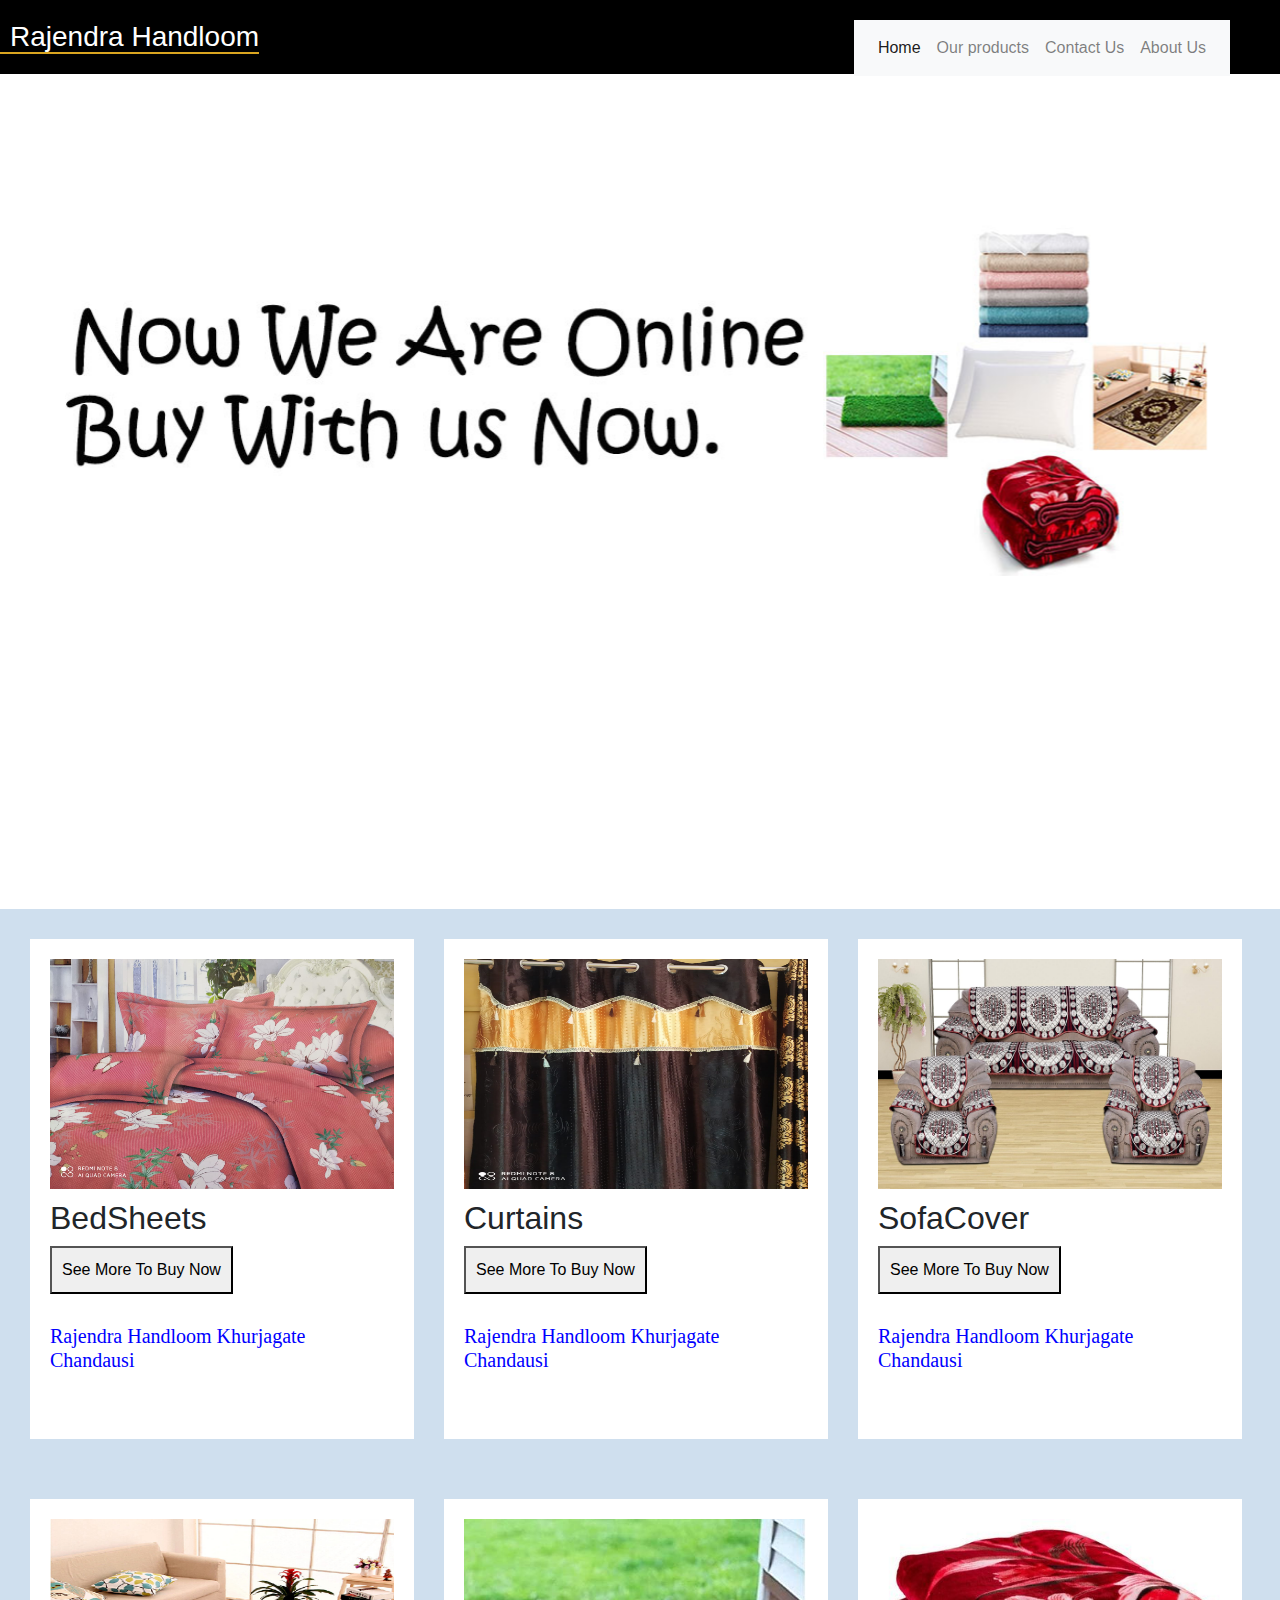
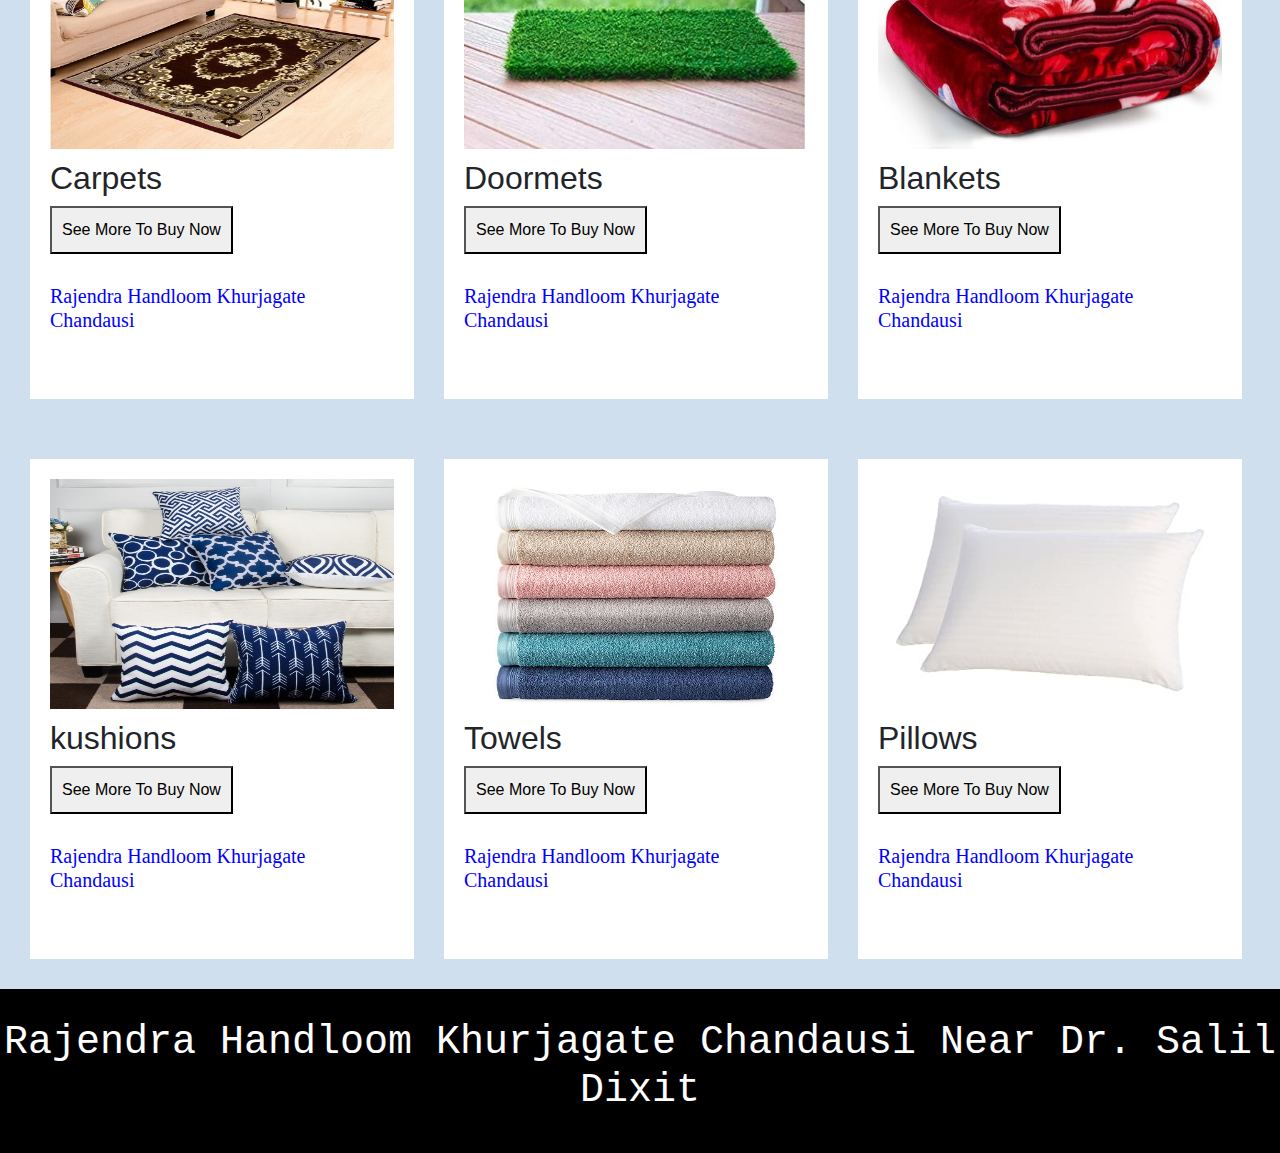
<file: index.html>
<!DOCTYPE html>
<html lang="en">
<head>
    <meta charset="UTF-8">
    <meta name="viewport" content="width=device-width, initial-scale=1.0">
    <title>Rajendra Handloom</title>
    <link rel="stylesheet" href="https://stackpath.bootstrapcdn.com/bootstrap/4.5.2/css/bootstrap.min.css" integrity="sha384-JcKb8q3iqJ61gNV9KGb8thSsNjpSL0n8PARn9HuZOnIxN0hoP+VmmDGMN5t9UJ0Z" crossorigin="anonymous">
    <link rel="stylesheet" href="style.css">
</head>
<body>
    <section id="nav"> 
<h3>Rajendra Handloom</h3>
<div class="links">
  <nav class="navbar navbar-expand-lg navbar-light bg-light">

    <button class="navbar-toggler" type="button" data-toggle="collapse" data-target="#navbarNavAltMarkup" aria-controls="navbarNavAltMarkup" aria-expanded="false" aria-label="Toggle navigation">
      <span class="navbar-toggler-icon"></span>
    </button>
    <div class="collapse navbar-collapse" id="navbarNavAltMarkup">
      <div class="navbar-nav">
        <a class="nav-link active" href="file:///D:/online%20shop%20bnegi/index.html">Home <span class="sr-only">(current)</span></a>
        <a class="nav-link" href="#">Our products</a>
        <a class="nav-link" href="file:///D:/online%20shop%20bnegi/contact.html">Contact Us</a>
        <a class="nav-link" href="file:///D:/online%20shop%20bnegi/about.html">About Us</a>
        
      </div>
    </div>
  </nav>
</div>
    </section>
    <div class="container-fluid">
        <div id="carouselExampleControls" class="carousel slide" data-ride="carousel">
            <div class="carousel-inner">
              <div class="carousel-item active">
                <img src="img/bann.jpg" class="d-block w-100" alt="Banner Text">
              </div>
              <div class="carousel-item">
                <img src="img/cont.jpg" class="d-block w-100" alt="cont">
              </div>
              <div class="carousel-item">
                <img src="img/choice.jpg" class="d-block w-100" alt="choice img">
              </div>
            </div>
            <a class="carousel-control-prev" href="#carouselExampleControls" role="button" data-slide="prev">
              <span class="carousel-control-prev-icon" aria-hidden="true"></span>
              <span class="sr-only">Previous</span>
            </a>
            <a class="carousel-control-next" href="#carouselExampleControls" role="button" data-slide="next">
              <span class="carousel-control-next-icon" aria-hidden="true"></span>
              <span class="sr-only">Next</span>
            </a>
          </div>
    </div>
    <section id="cards" class="clearfix">
  <div class="c1">
<img src="img/bed7.jpg" alt="bedsheet image">
<h2>BedSheets</h2>
<a href="https://sharemystore.com/rajendra_2ymo/products/?cat=619809&search=1233403"><button>See More To Buy Now</button></a>
<h3>Rajendra Handloom Khurjagate Chandausi
</h3>
  </div>
  <div class="c1">
<img src="img/cur3.jpg" alt="curtain image">
<h2>Curtains</h2>
<a href="https://sharemystore.com/rajendra_2ymo/products/?cat=621748&search=1233708"><button>See More To Buy Now</button></a>
<h3>Rajendra Handloom Khurjagate Chandausi
</h3>
  </div>
  <div class="c1">
<img src="img/sofa.jpg" alt="sofacover image">
<h2>SofaCover</h2>
<a href="#"><button>See More To Buy Now</button></a>
<h3>Rajendra Handloom Khurjagate Chandausi
</h3>
  </div>
    </section>
    <!--Twooooooooooooooooooooooooooooooo-->
    <section id="cards" class="clearfix">
      <div class="c1">
    <img src="img/carpet401.jpg" alt="carpet image">
    <h2>Carpets</h2>
    <a href="#"><button>See More To Buy Now</button></a>
    <h3>Rajendra Handloom Khurjagate Chandausi
    </h3>
      </div>
      <div class="c1">
    <img src="img/ghaas.jpg" alt="ghass image">
    <h2>Doormets</h2>
    <a href="#"><button>See More To Buy Now</button></a>
    <h3>Rajendra Handloom Khurjagate Chandausi
    </h3>
      </div>
      <div class="c1">
    <img src="img/blanket.jpg" alt="blanket image">
    <h2>Blankets</h2>
    <a href="#"><button>See More To Buy Now</button></a>
    <h3>Rajendra Handloom Khurjagate Chandausi
    </h3>
      </div>
        </section>
        <!--three-->
        <section id="cards" class="clearfix">
          <div class="c1">
        <img src="img/kushion.jpg" alt="kushion image">
        <h2>kushions</h2>
        <a href="#"><button>See More To Buy Now</button></a>
        <h3>Rajendra Handloom Khurjagate Chandausi
        </h3>
          </div>
          <div class="c1">
        <img src="img/towle.jpeg" alt="Towles image">
        <h2>Towels</h2>
        <a href="#"><button>See More To Buy Now</button></a>
        <h3>Rajendra Handloom Khurjagate Chandausi
        </h3>
          </div>
          <div class="c1">
        <img src="img/pillow.jpg" alt="pillow image">
        <h2>Pillows</h2>
        <a href="#"><button>See More To Buy Now</button></a>
        <h3>Rajendra Handloom Khurjagate Chandausi
        </h3>
          </div>
            </section>
            <footer id="foot">
          <h1> Rajendra Handloom Khurjagate Chandausi Near Dr. Salil Dixit</h1>
            </footer>
    <script src="https://code.jquery.com/jquery-3.5.1.slim.min.js" integrity="sha384-DfXdz2htPH0lsSSs5nCTpuj/zy4C+OGpamoFVy38MVBnE+IbbVYUew+OrCXaRkfj" crossorigin="anonymous"></script>
<script src="https://cdn.jsdelivr.net/npm/popper.js@1.16.1/dist/umd/popper.min.js" integrity="sha384-9/reFTGAW83EW2RDu2S0VKaIzap3H66lZH81PoYlFhbGU+6BZp6G7niu735Sk7lN" crossorigin="anonymous"></script>
<script src="https://stackpath.bootstrapcdn.com/bootstrap/4.5.2/js/bootstrap.min.js" integrity="sha384-B4gt1jrGC7Jh4AgTPSdUtOBvfO8shuf57BaghqFfPlYxofvL8/KUEfYiJOMMV+rV" crossorigin="anonymous"></script>
</body>
</html>
</file>
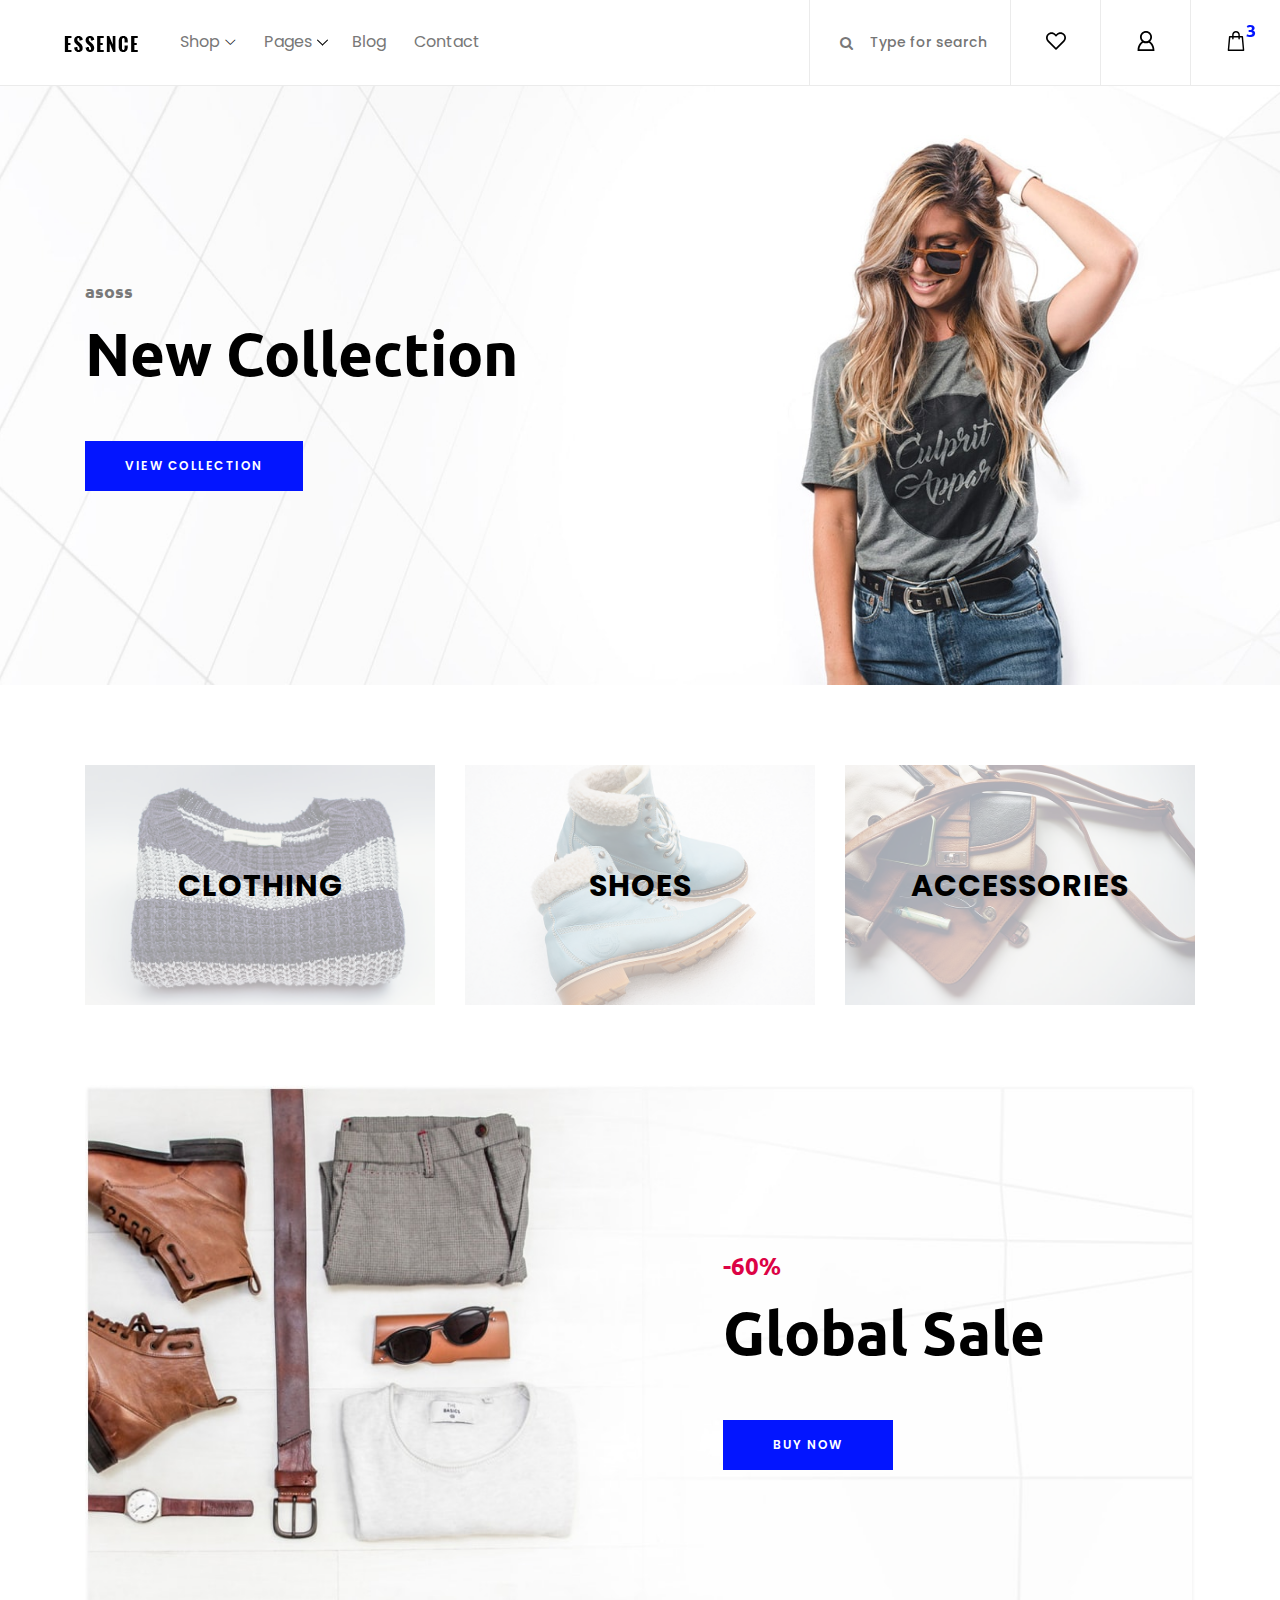
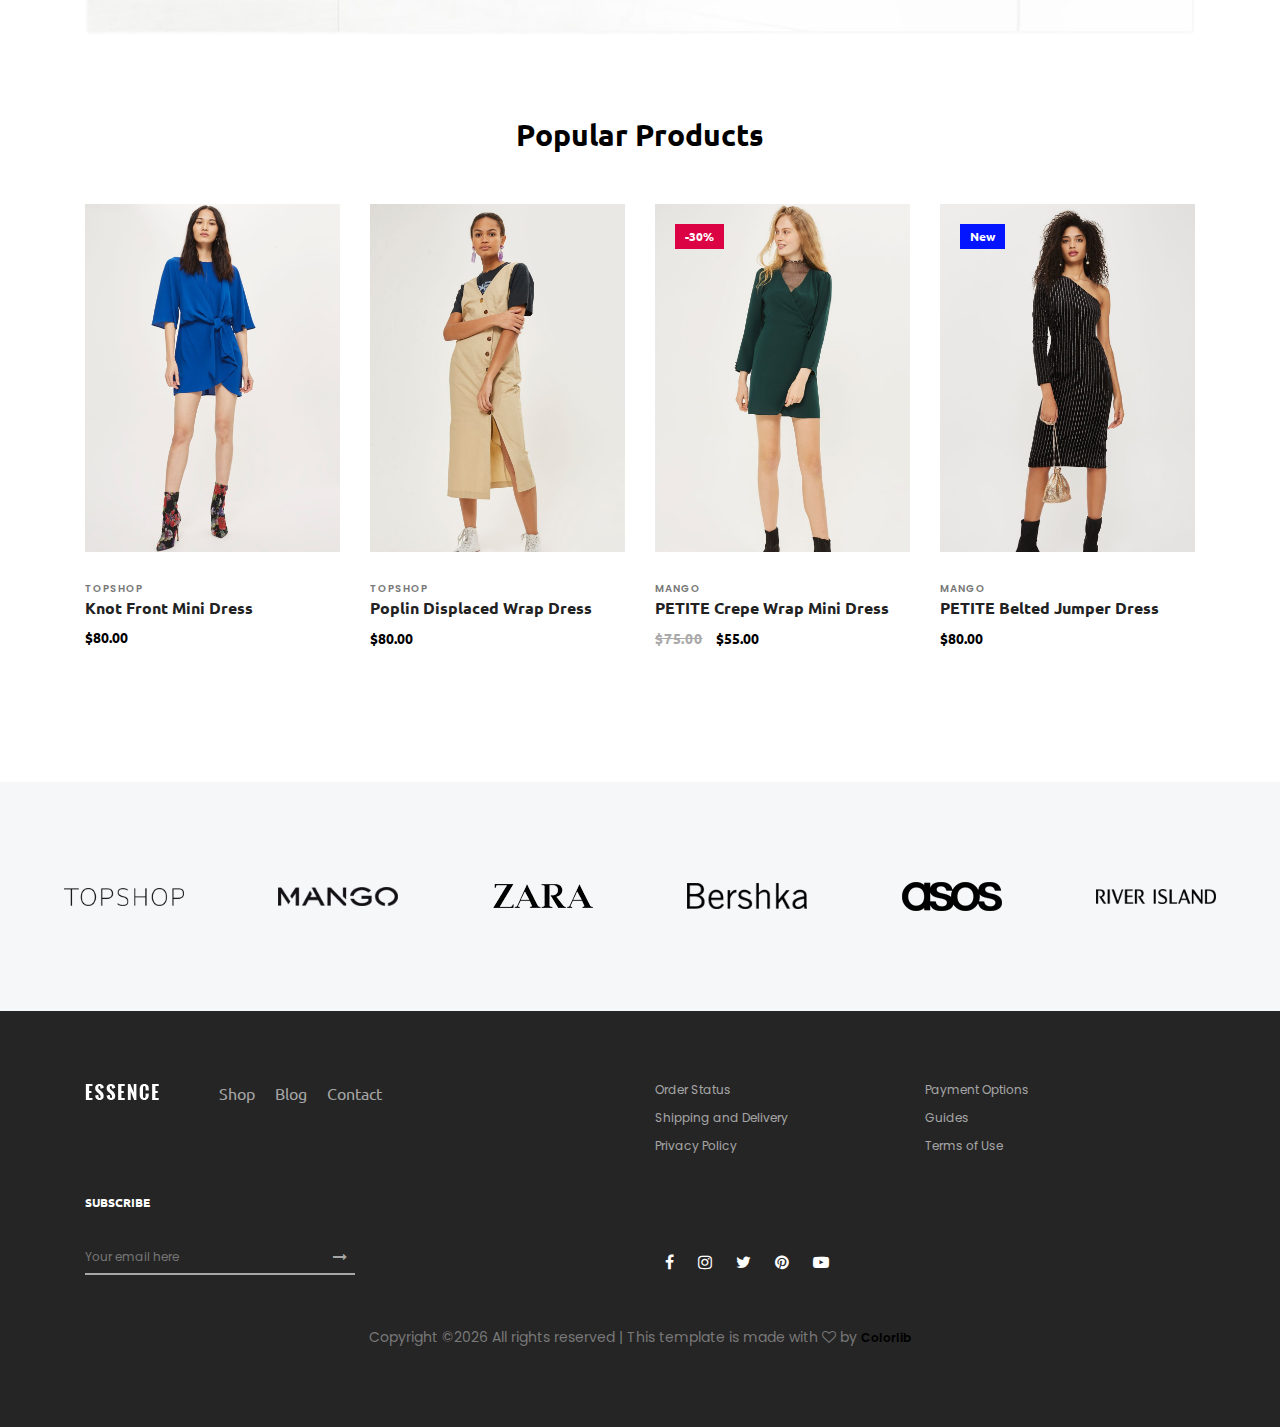
<file: essence/essence/index.html>
<!DOCTYPE html>
<html lang="en">

<head>
    <meta charset="UTF-8">
    <meta name="description" content="">
    <meta http-equiv="X-UA-Compatible" content="IE=edge">
    <meta name="viewport" content="width=device-width, initial-scale=1, shrink-to-fit=no">
    <!-- The above 4 meta tags *must* come first in the head; any other head content must come *after* these tags -->

    <!-- Title  -->
    <title>Essence - Fashion Ecommerce Template</title>

    <!-- Favicon  -->
    <link rel="icon" href="img/core-img/favicon.ico">

    <!-- Core Style CSS -->
    <link rel="stylesheet" href="css/core-style.css">
    <link rel="stylesheet" href="style.css">

</head>

<body>
    <!-- ##### Header Area Start ##### -->
    <header class="header_area">
        <div class="classy-nav-container breakpoint-off d-flex align-items-center justify-content-between">
            <!-- Classy Menu -->
            <nav class="classy-navbar" id="essenceNav">
                <!-- Logo -->
                <a class="nav-brand" href="index.html"><img src="img/core-img/logo.png" alt=""></a>
                <!-- Navbar Toggler -->
                <div class="classy-navbar-toggler">
                    <span class="navbarToggler"><span></span><span></span><span></span></span>
                </div>
                <!-- Menu -->
                <div class="classy-menu">
                    <!-- close btn -->
                    <div class="classycloseIcon">
                        <div class="cross-wrap"><span class="top"></span><span class="bottom"></span></div>
                    </div>
                    <!-- Nav Start -->
                    <div class="classynav">
                        <ul>
                            <li><a href="#">Shop</a>
                                <div class="megamenu">
                                    <ul class="single-mega cn-col-4">
                                        <li class="title">Women's Collection</li>
                                        <li><a href="shop.html">Dresses</a></li>
                                        <li><a href="shop.html">Blouses &amp; Shirts</a></li>
                                        <li><a href="shop.html">T-shirts</a></li>
                                        <li><a href="shop.html">Rompers</a></li>
                                        <li><a href="shop.html">Bras &amp; Panties</a></li>
                                    </ul>
                                    <ul class="single-mega cn-col-4">
                                        <li class="title">Men's Collection</li>
                                        <li><a href="shop.html">T-Shirts</a></li>
                                        <li><a href="shop.html">Polo</a></li>
                                        <li><a href="shop.html">Shirts</a></li>
                                        <li><a href="shop.html">Jackets</a></li>
                                        <li><a href="shop.html">Trench</a></li>
                                    </ul>
                                    <ul class="single-mega cn-col-4">
                                        <li class="title">Kid's Collection</li>
                                        <li><a href="shop.html">Dresses</a></li>
                                        <li><a href="shop.html">Shirts</a></li>
                                        <li><a href="shop.html">T-shirts</a></li>
                                        <li><a href="shop.html">Jackets</a></li>
                                        <li><a href="shop.html">Trench</a></li>
                                    </ul>
                                    <div class="single-mega cn-col-4">
                                        <img src="img/bg-img/bg-6.jpg" alt="">
                                    </div>
                                </div>
                            </li>
                            <li><a href="#">Pages</a>
                                <ul class="dropdown">
                                    <li><a href="index.html">Home</a></li>
                                    <li><a href="shop.html">Shop</a></li>
                                    <li><a href="single-product-details.html">Product Details</a></li>
                                    <li><a href="checkout.html">Checkout</a></li>
                                    <li><a href="blog.html">Blog</a></li>
                                    <li><a href="single-blog.html">Single Blog</a></li>
                                    <li><a href="regular-page.html">Regular Page</a></li>
                                    <li><a href="contact.html">Contact</a></li>
                                </ul>
                            </li>
                            <li><a href="blog.html">Blog</a></li>
                            <li><a href="contact.html">Contact</a></li>
                        </ul>
                    </div>
                    <!-- Nav End -->
                </div>
            </nav>

            <!-- Header Meta Data -->
            <div class="header-meta d-flex clearfix justify-content-end">
                <!-- Search Area -->
                <div class="search-area">
                    <form action="#" method="post">
                        <input type="search" name="search" id="headerSearch" placeholder="Type for search">
                        <button type="submit"><i class="fa fa-search" aria-hidden="true"></i></button>
                    </form>
                </div>
                <!-- Favourite Area -->
                <div class="favourite-area">
                    <a href="#"><img src="img/core-img/heart.svg" alt=""></a>
                </div>
                <!-- User Login Info -->
                <div class="user-login-info">
                    <a href="#"><img src="img/core-img/user.svg" alt=""></a>
                </div>
                <!-- Cart Area -->
                <div class="cart-area">
                    <a href="#" id="essenceCartBtn"><img src="img/core-img/bag.svg" alt=""> <span>3</span></a>
                </div>
            </div>

        </div>
    </header>
    <!-- ##### Header Area End ##### -->

    <!-- ##### Right Side Cart Area ##### -->
    <div class="cart-bg-overlay"></div>

    <div class="right-side-cart-area">

        <!-- Cart Button -->
        <div class="cart-button">
            <a href="#" id="rightSideCart"><img src="img/core-img/bag.svg" alt=""> <span>3</span></a>
        </div>

        <div class="cart-content d-flex">

            <!-- Cart List Area -->
            <div class="cart-list">
                <!-- Single Cart Item -->
                <div class="single-cart-item">
                    <a href="#" class="product-image">
                        <img src="img/product-img/product-1.jpg" class="cart-thumb" alt="">
                        <!-- Cart Item Desc -->
                        <div class="cart-item-desc">
                          <span class="product-remove"><i class="fa fa-close" aria-hidden="true"></i></span>
                            <span class="badge">Mango</span>
                            <h6>Button Through Strap Mini Dress</h6>
                            <p class="size">Size: S</p>
                            <p class="color">Color: Red</p>
                            <p class="price">$45.00</p>
                        </div>
                    </a>
                </div>

                <!-- Single Cart Item -->
                <div class="single-cart-item">
                    <a href="#" class="product-image">
                        <img src="img/product-img/product-2.jpg" class="cart-thumb" alt="">
                        <!-- Cart Item Desc -->
                        <div class="cart-item-desc">
                          <span class="product-remove"><i class="fa fa-close" aria-hidden="true"></i></span>
                            <span class="badge">Mango</span>
                            <h6>Button Through Strap Mini Dress</h6>
                            <p class="size">Size: S</p>
                            <p class="color">Color: Red</p>
                            <p class="price">$45.00</p>
                        </div>
                    </a>
                </div>

                <!-- Single Cart Item -->
                <div class="single-cart-item">
                    <a href="#" class="product-image">
                        <img src="img/product-img/product-3.jpg" class="cart-thumb" alt="">
                        <!-- Cart Item Desc -->
                        <div class="cart-item-desc">
                          <span class="product-remove"><i class="fa fa-close" aria-hidden="true"></i></span>
                            <span class="badge">Mango</span>
                            <h6>Button Through Strap Mini Dress</h6>
                            <p class="size">Size: S</p>
                            <p class="color">Color: Red</p>
                            <p class="price">$45.00</p>
                        </div>
                    </a>
                </div>
            </div>

            <!-- Cart Summary -->
            <div class="cart-amount-summary">

                <h2>Summary</h2>
                <ul class="summary-table">
                    <li><span>subtotal:</span> <span>$274.00</span></li>
                    <li><span>delivery:</span> <span>Free</span></li>
                    <li><span>discount:</span> <span>-15%</span></li>
                    <li><span>total:</span> <span>$232.00</span></li>
                </ul>
                <div class="checkout-btn mt-100">
                    <a href="checkout.html" class="btn essence-btn">check out</a>
                </div>
            </div>
        </div>
    </div>
    <!-- ##### Right Side Cart End ##### -->

    <!-- ##### Welcome Area Start ##### -->
    <section class="welcome_area bg-img background-overlay" style="background-image: url(img/bg-img/bg-1.jpg);">
        <div class="container h-100">
            <div class="row h-100 align-items-center">
                <div class="col-12">
                    <div class="hero-content">
                        <h6>asoss</h6>
                        <h2>New Collection</h2>
                        <a href="#" class="btn essence-btn">view collection</a>
                    </div>
                </div>
            </div>
        </div>
    </section>
    <!-- ##### Welcome Area End ##### -->

    <!-- ##### Top Catagory Area Start ##### -->
    <div class="top_catagory_area section-padding-80 clearfix">
        <div class="container">
            <div class="row justify-content-center">
                <!-- Single Catagory -->
                <div class="col-12 col-sm-6 col-md-4">
                    <div class="single_catagory_area d-flex align-items-center justify-content-center bg-img" style="background-image: url(img/bg-img/bg-2.jpg);">
                        <div class="catagory-content">
                            <a href="#">Clothing</a>
                        </div>
                    </div>
                </div>
                <!-- Single Catagory -->
                <div class="col-12 col-sm-6 col-md-4">
                    <div class="single_catagory_area d-flex align-items-center justify-content-center bg-img" style="background-image: url(img/bg-img/bg-3.jpg);">
                        <div class="catagory-content">
                            <a href="#">Shoes</a>
                        </div>
                    </div>
                </div>
                <!-- Single Catagory -->
                <div class="col-12 col-sm-6 col-md-4">
                    <div class="single_catagory_area d-flex align-items-center justify-content-center bg-img" style="background-image: url(img/bg-img/bg-4.jpg);">
                        <div class="catagory-content">
                            <a href="#">Accessories</a>
                        </div>
                    </div>
                </div>
            </div>
        </div>
    </div>
    <!-- ##### Top Catagory Area End ##### -->

    <!-- ##### CTA Area Start ##### -->
    <div class="cta-area">
        <div class="container">
            <div class="row">
                <div class="col-12">
                    <div class="cta-content bg-img background-overlay" style="background-image: url(img/bg-img/bg-5.jpg);">
                        <div class="h-100 d-flex align-items-center justify-content-end">
                            <div class="cta--text">
                                <h6>-60%</h6>
                                <h2>Global Sale</h2>
                                <a href="#" class="btn essence-btn">Buy Now</a>
                            </div>
                        </div>
                    </div>
                </div>
            </div>
        </div>
    </div>
    <!-- ##### CTA Area End ##### -->

    <!-- ##### New Arrivals Area Start ##### -->
    <section class="new_arrivals_area section-padding-80 clearfix">
        <div class="container">
            <div class="row">
                <div class="col-12">
                    <div class="section-heading text-center">
                        <h2>Popular Products</h2>
                    </div>
                </div>
            </div>
        </div>

        <div class="container">
            <div class="row">
                <div class="col-12">
                    <div class="popular-products-slides owl-carousel">

                        <!-- Single Product -->
                        <div class="single-product-wrapper">
                            <!-- Product Image -->
                            <div class="product-img">
                                <img src="img/product-img/product-1.jpg" alt="">
                                <!-- Hover Thumb -->
                                <img class="hover-img" src="img/product-img/product-2.jpg" alt="">
                                <!-- Favourite -->
                                <div class="product-favourite">
                                    <a href="#" class="favme fa fa-heart"></a>
                                </div>
                            </div>
                            <!-- Product Description -->
                            <div class="product-description">
                                <span>topshop</span>
                                <a href="single-product-details.html">
                                    <h6>Knot Front Mini Dress</h6>
                                </a>
                                <p class="product-price">$80.00</p>

                                <!-- Hover Content -->
                                <div class="hover-content">
                                    <!-- Add to Cart -->
                                    <div class="add-to-cart-btn">
                                        <a href="#" class="btn essence-btn">Add to Cart</a>
                                    </div>
                                </div>
                            </div>
                        </div>

                        <!-- Single Product -->
                        <div class="single-product-wrapper">
                            <!-- Product Image -->
                            <div class="product-img">
                                <img src="img/product-img/product-2.jpg" alt="">
                                <!-- Hover Thumb -->
                                <img class="hover-img" src="img/product-img/product-3.jpg" alt="">
                                <!-- Favourite -->
                                <div class="product-favourite">
                                    <a href="#" class="favme fa fa-heart"></a>
                                </div>
                            </div>
                            <!-- Product Description -->
                            <div class="product-description">
                                <span>topshop</span>
                                <a href="single-product-details.html">
                                    <h6>Poplin Displaced Wrap Dress</h6>
                                </a>
                                <p class="product-price">$80.00</p>

                                <!-- Hover Content -->
                                <div class="hover-content">
                                    <!-- Add to Cart -->
                                    <div class="add-to-cart-btn">
                                        <a href="#" class="btn essence-btn">Add to Cart</a>
                                    </div>
                                </div>
                            </div>
                        </div>

                        <!-- Single Product -->
                        <div class="single-product-wrapper">
                            <!-- Product Image -->
                            <div class="product-img">
                                <img src="img/product-img/product-3.jpg" alt="">
                                <!-- Hover Thumb -->
                                <img class="hover-img" src="img/product-img/product-4.jpg" alt="">

                                <!-- Product Badge -->
                                <div class="product-badge offer-badge">
                                    <span>-30%</span>
                                </div>

                                <!-- Favourite -->
                                <div class="product-favourite">
                                    <a href="#" class="favme fa fa-heart"></a>
                                </div>
                            </div>
                            <!-- Product Description -->
                            <div class="product-description">
                                <span>mango</span>
                                <a href="single-product-details.html">
                                    <h6>PETITE Crepe Wrap Mini Dress</h6>
                                </a>
                                <p class="product-price"><span class="old-price">$75.00</span> $55.00</p>

                                <!-- Hover Content -->
                                <div class="hover-content">
                                    <!-- Add to Cart -->
                                    <div class="add-to-cart-btn">
                                        <a href="#" class="btn essence-btn">Add to Cart</a>
                                    </div>
                                </div>
                            </div>
                        </div>

                        <!-- Single Product -->
                        <div class="single-product-wrapper">
                            <!-- Product Image -->
                            <div class="product-img">
                                <img src="img/product-img/product-4.jpg" alt="">
                                <!-- Hover Thumb -->
                                <img class="hover-img" src="img/product-img/product-5.jpg" alt="">

                                <!-- Product Badge -->
                                <div class="product-badge new-badge">
                                    <span>New</span>
                                </div>

                                <!-- Favourite -->
                                <div class="product-favourite">
                                    <a href="#" class="favme fa fa-heart"></a>
                                </div>
                            </div>
                            <!-- Product Description -->
                            <div class="product-description">
                                <span>mango</span>
                                <a href="single-product-details.html">
                                    <h6>PETITE Belted Jumper Dress</h6>
                                </a>
                                <p class="product-price">$80.00</p>

                                <!-- Hover Content -->
                                <div class="hover-content">
                                    <!-- Add to Cart -->
                                    <div class="add-to-cart-btn">
                                        <a href="#" class="btn essence-btn">Add to Cart</a>
                                    </div>
                                </div>
                            </div>
                        </div>
                    </div>
                </div>
            </div>
        </div>
    </section>
    <!-- ##### New Arrivals Area End ##### -->

    <!-- ##### Brands Area Start ##### -->
    <div class="brands-area d-flex align-items-center justify-content-between">
        <!-- Brand Logo -->
        <div class="single-brands-logo">
            <img src="img/core-img/brand1.png" alt="">
        </div>
        <!-- Brand Logo -->
        <div class="single-brands-logo">
            <img src="img/core-img/brand2.png" alt="">
        </div>
        <!-- Brand Logo -->
        <div class="single-brands-logo">
            <img src="img/core-img/brand3.png" alt="">
        </div>
        <!-- Brand Logo -->
        <div class="single-brands-logo">
            <img src="img/core-img/brand4.png" alt="">
        </div>
        <!-- Brand Logo -->
        <div class="single-brands-logo">
            <img src="img/core-img/brand5.png" alt="">
        </div>
        <!-- Brand Logo -->
        <div class="single-brands-logo">
            <img src="img/core-img/brand6.png" alt="">
        </div>
    </div>
    <!-- ##### Brands Area End ##### -->

    <!-- ##### Footer Area Start ##### -->
    <footer class="footer_area clearfix">
        <div class="container">
            <div class="row">
                <!-- Single Widget Area -->
                <div class="col-12 col-md-6">
                    <div class="single_widget_area d-flex mb-30">
                        <!-- Logo -->
                        <div class="footer-logo mr-50">
                            <a href="#"><img src="img/core-img/logo2.png" alt=""></a>
                        </div>
                        <!-- Footer Menu -->
                        <div class="footer_menu">
                            <ul>
                                <li><a href="shop.html">Shop</a></li>
                                <li><a href="blog.html">Blog</a></li>
                                <li><a href="contact.html">Contact</a></li>
                            </ul>
                        </div>
                    </div>
                </div>
                <!-- Single Widget Area -->
                <div class="col-12 col-md-6">
                    <div class="single_widget_area mb-30">
                        <ul class="footer_widget_menu">
                            <li><a href="#">Order Status</a></li>
                            <li><a href="#">Payment Options</a></li>
                            <li><a href="#">Shipping and Delivery</a></li>
                            <li><a href="#">Guides</a></li>
                            <li><a href="#">Privacy Policy</a></li>
                            <li><a href="#">Terms of Use</a></li>
                        </ul>
                    </div>
                </div>
            </div>

            <div class="row align-items-end">
                <!-- Single Widget Area -->
                <div class="col-12 col-md-6">
                    <div class="single_widget_area">
                        <div class="footer_heading mb-30">
                            <h6>Subscribe</h6>
                        </div>
                        <div class="subscribtion_form">
                            <form action="#" method="post">
                                <input type="email" name="mail" class="mail" placeholder="Your email here">
                                <button type="submit" class="submit"><i class="fa fa-long-arrow-right" aria-hidden="true"></i></button>
                            </form>
                        </div>
                    </div>
                </div>
                <!-- Single Widget Area -->
                <div class="col-12 col-md-6">
                    <div class="single_widget_area">
                        <div class="footer_social_area">
                            <a href="#" data-toggle="tooltip" data-placement="top" title="Facebook"><i class="fa fa-facebook" aria-hidden="true"></i></a>
                            <a href="#" data-toggle="tooltip" data-placement="top" title="Instagram"><i class="fa fa-instagram" aria-hidden="true"></i></a>
                            <a href="#" data-toggle="tooltip" data-placement="top" title="Twitter"><i class="fa fa-twitter" aria-hidden="true"></i></a>
                            <a href="#" data-toggle="tooltip" data-placement="top" title="Pinterest"><i class="fa fa-pinterest" aria-hidden="true"></i></a>
                            <a href="#" data-toggle="tooltip" data-placement="top" title="Youtube"><i class="fa fa-youtube-play" aria-hidden="true"></i></a>
                        </div>
                    </div>
                </div>
            </div>

<div class="row mt-5">
                <div class="col-md-12 text-center">
                    <p>
                        <!-- Link back to Colorlib can't be removed. Template is licensed under CC BY 3.0. -->
    Copyright &copy;<script>document.write(new Date().getFullYear());</script> All rights reserved | This template is made with <i class="fa fa-heart-o" aria-hidden="true"></i> by <a href="https://colorlib.com" target="_blank">Colorlib</a>
    <!-- Link back to Colorlib can't be removed. Template is licensed under CC BY 3.0. -->
                    </p>
                </div>
            </div>

        </div>
    </footer>
    <!-- ##### Footer Area End ##### -->

    <!-- jQuery (Necessary for All JavaScript Plugins) -->
    <script src="js/jquery/jquery-2.2.4.min.js"></script>
    <!-- Popper js -->
    <script src="js/popper.min.js"></script>
    <!-- Bootstrap js -->
    <script src="js/bootstrap.min.js"></script>
    <!-- Plugins js -->
    <script src="js/plugins.js"></script>
    <!-- Classy Nav js -->
    <script src="js/classy-nav.min.js"></script>
    <!-- Active js -->
    <script src="js/active.js"></script>

</body>

</html>
</file>
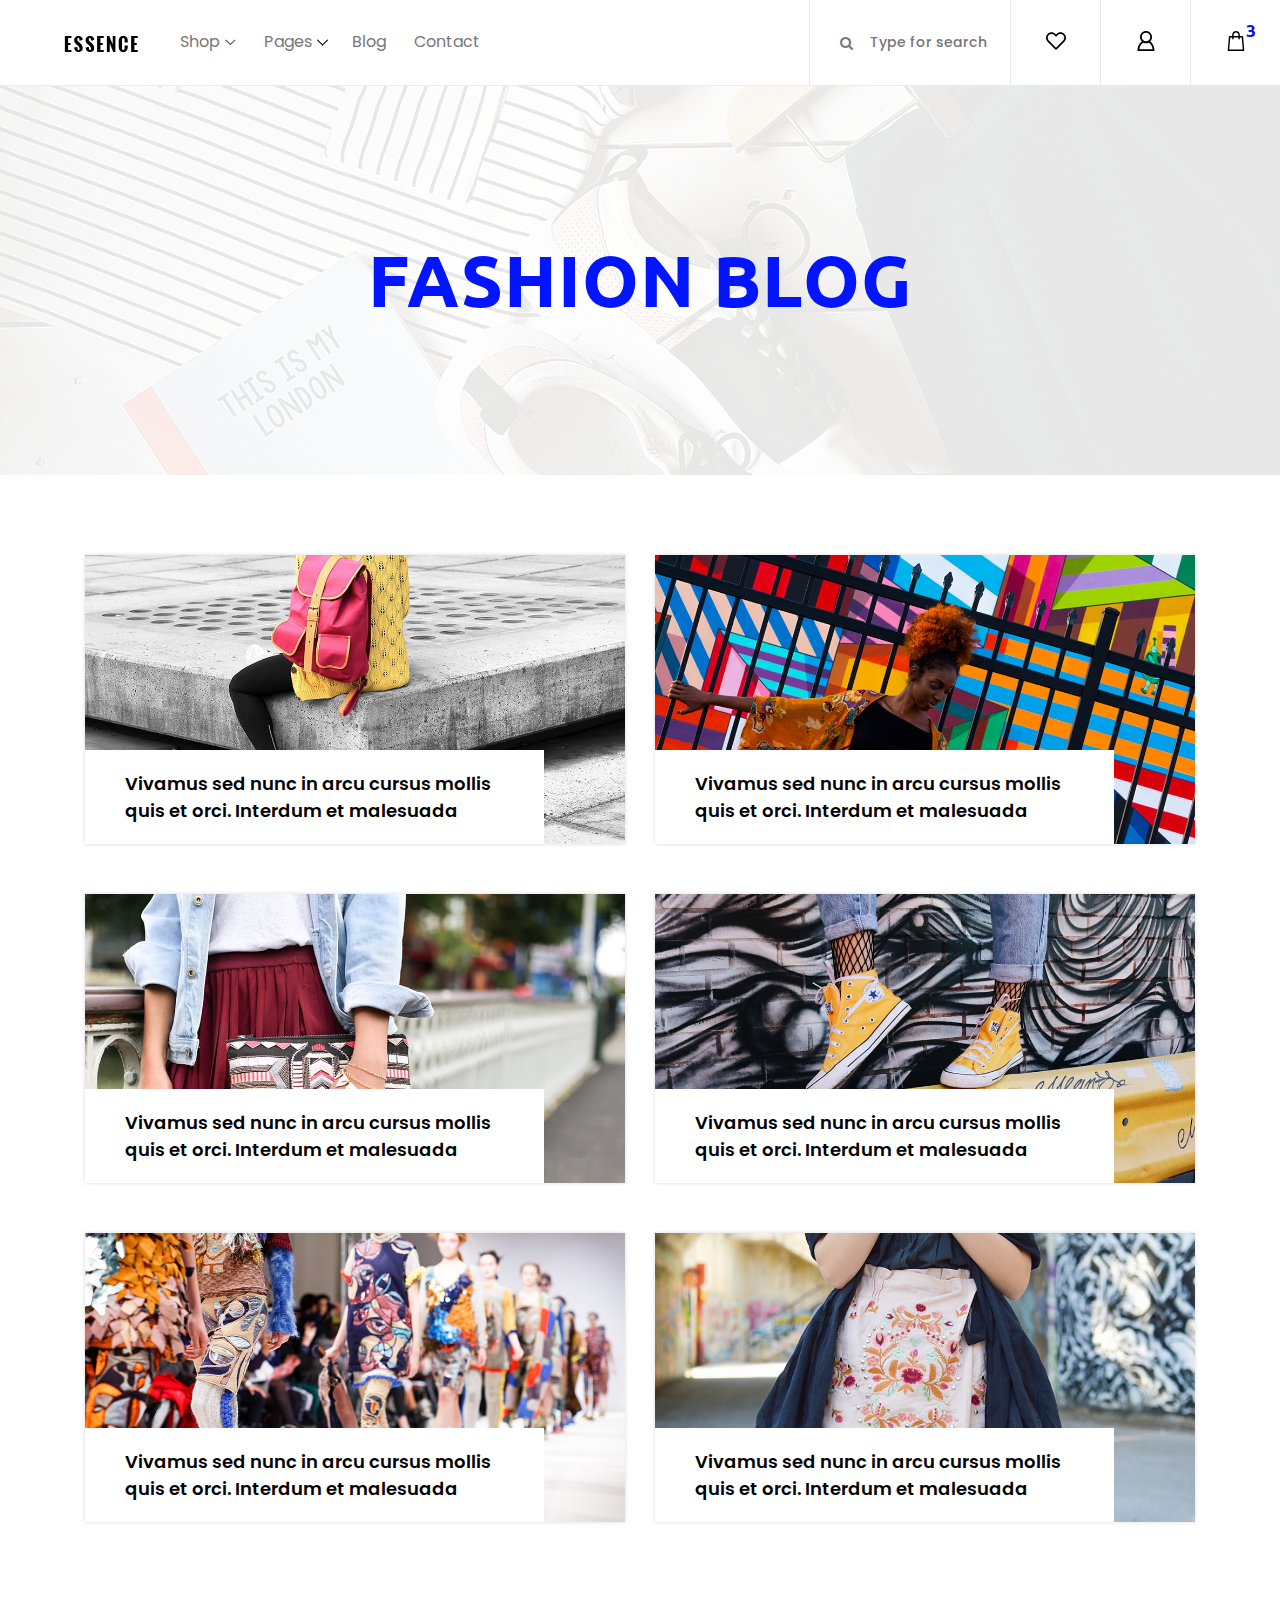
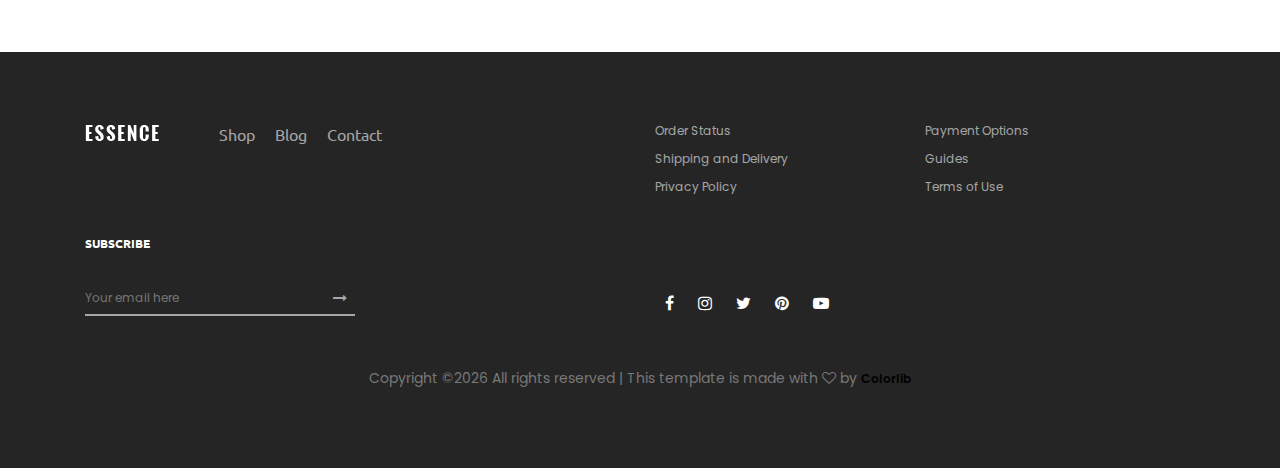
<file: essence/essence/blog.html>
<!DOCTYPE html>
<html lang="en">

<head>
    <meta charset="UTF-8">
    <meta name="description" content="">
    <meta http-equiv="X-UA-Compatible" content="IE=edge">
    <meta name="viewport" content="width=device-width, initial-scale=1, shrink-to-fit=no">
    <!-- The above 4 meta tags *must* come first in the head; any other head content must come *after* these tags -->

    <!-- Title  -->
    <title>Essence - Fashion Ecommerce Template</title>

    <!-- Favicon  -->
    <link rel="icon" href="img/core-img/favicon.ico">

    <!-- Core Style CSS -->
    <link rel="stylesheet" href="css/core-style.css">
    <link rel="stylesheet" href="style.css">

</head>

<body>
    <!-- ##### Header Area Start ##### -->
    <header class="header_area">
        <div class="classy-nav-container breakpoint-off d-flex align-items-center justify-content-between">
            <!-- Classy Menu -->
            <nav class="classy-navbar" id="essenceNav">
                <!-- Logo -->
                <a class="nav-brand" href="index.html"><img src="img/core-img/logo.png" alt=""></a>
                <!-- Navbar Toggler -->
                <div class="classy-navbar-toggler">
                    <span class="navbarToggler"><span></span><span></span><span></span></span>
                </div>
                <!-- Menu -->
                <div class="classy-menu">
                    <!-- close btn -->
                    <div class="classycloseIcon">
                        <div class="cross-wrap"><span class="top"></span><span class="bottom"></span></div>
                    </div>
                    <!-- Nav Start -->
                    <div class="classynav">
                        <ul>
                            <li><a href="#">Shop</a>
                                <div class="megamenu">
                                    <ul class="single-mega cn-col-4">
                                        <li class="title">Women's Collection</li>
                                        <li><a href="shop.html">Dresses</a></li>
                                        <li><a href="shop.html">Blouses &amp; Shirts</a></li>
                                        <li><a href="shop.html">T-shirts</a></li>
                                        <li><a href="shop.html">Rompers</a></li>
                                        <li><a href="shop.html">Bras &amp; Panties</a></li>
                                    </ul>
                                    <ul class="single-mega cn-col-4">
                                        <li class="title">Men's Collection</li>
                                        <li><a href="shop.html">T-Shirts</a></li>
                                        <li><a href="shop.html">Polo</a></li>
                                        <li><a href="shop.html">Shirts</a></li>
                                        <li><a href="shop.html">Jackets</a></li>
                                        <li><a href="shop.html">Trench</a></li>
                                    </ul>
                                    <ul class="single-mega cn-col-4">
                                        <li class="title">Kid's Collection</li>
                                        <li><a href="shop.html">Dresses</a></li>
                                        <li><a href="shop.html">Shirts</a></li>
                                        <li><a href="shop.html">T-shirts</a></li>
                                        <li><a href="shop.html">Jackets</a></li>
                                        <li><a href="shop.html">Trench</a></li>
                                    </ul>
                                    <div class="single-mega cn-col-4">
                                        <img src="img/bg-img/bg-6.jpg" alt="">
                                    </div>
                                </div>
                            </li>
                            <li><a href="#">Pages</a>
                                <ul class="dropdown">
                                    <li><a href="index.html">Home</a></li>
                                    <li><a href="shop.html">Shop</a></li>
                                    <li><a href="single-product-details.html">Product Details</a></li>
                                    <li><a href="checkout.html">Checkout</a></li>
                                    <li><a href="blog.html">Blog</a></li>
                                    <li><a href="single-blog.html">Single Blog</a></li>
                                    <li><a href="regular-page.html">Regular Page</a></li>
                                    <li><a href="contact.html">Contact</a></li>
                                </ul>
                            </li>
                            <li><a href="blog.html">Blog</a></li>
                            <li><a href="contact.html">Contact</a></li>
                        </ul>
                    </div>
                    <!-- Nav End -->
                </div>
            </nav>

            <!-- Header Meta Data -->
            <div class="header-meta d-flex clearfix justify-content-end">
                <!-- Search Area -->
                <div class="search-area">
                    <form action="#" method="post">
                        <input type="search" name="search" id="headerSearch" placeholder="Type for search">
                        <button type="submit"><i class="fa fa-search" aria-hidden="true"></i></button>
                    </form>
                </div>
                <!-- Favourite Area -->
                <div class="favourite-area">
                    <a href="#"><img src="img/core-img/heart.svg" alt=""></a>
                </div>
                <!-- User Login Info -->
                <div class="user-login-info">
                    <a href="#"><img src="img/core-img/user.svg" alt=""></a>
                </div>
                <!-- Cart Area -->
                <div class="cart-area">
                    <a href="#" id="essenceCartBtn"><img src="img/core-img/bag.svg" alt=""> <span>3</span></a>
                </div>
            </div>

        </div>
    </header>
    <!-- ##### Header Area End ##### -->

    <!-- ##### Right Side Cart Area ##### -->
    <div class="cart-bg-overlay"></div>

    <div class="right-side-cart-area">

        <!-- Cart Button -->
        <div class="cart-button">
            <a href="#" id="rightSideCart"><img src="img/core-img/bag.svg" alt=""> <span>3</span></a>
        </div>

        <div class="cart-content d-flex">

            <!-- Cart List Area -->
            <div class="cart-list">
                <!-- Single Cart Item -->
                <div class="single-cart-item">
                    <a href="#" class="product-image">
                        <img src="img/product-img/product-1.jpg" class="cart-thumb" alt="">
                        <!-- Cart Item Desc -->
                        <div class="cart-item-desc">
                          <span class="product-remove"><i class="fa fa-close" aria-hidden="true"></i></span>
                            <span class="badge">Mango</span>
                            <h6>Button Through Strap Mini Dress</h6>
                            <p class="size">Size: S</p>
                            <p class="color">Color: Red</p>
                            <p class="price">$45.00</p>
                        </div>
                    </a>
                </div>

                <!-- Single Cart Item -->
                <div class="single-cart-item">
                    <a href="#" class="product-image">
                        <img src="img/product-img/product-2.jpg" class="cart-thumb" alt="">
                        <!-- Cart Item Desc -->
                        <div class="cart-item-desc">
                          <span class="product-remove"><i class="fa fa-close" aria-hidden="true"></i></span>
                            <span class="badge">Mango</span>
                            <h6>Button Through Strap Mini Dress</h6>
                            <p class="size">Size: S</p>
                            <p class="color">Color: Red</p>
                            <p class="price">$45.00</p>
                        </div>
                    </a>
                </div>

                <!-- Single Cart Item -->
                <div class="single-cart-item">
                    <a href="#" class="product-image">
                        <img src="img/product-img/product-3.jpg" class="cart-thumb" alt="">
                        <!-- Cart Item Desc -->
                        <div class="cart-item-desc">
                          <span class="product-remove"><i class="fa fa-close" aria-hidden="true"></i></span>
                            <span class="badge">Mango</span>
                            <h6>Button Through Strap Mini Dress</h6>
                            <p class="size">Size: S</p>
                            <p class="color">Color: Red</p>
                            <p class="price">$45.00</p>
                        </div>
                    </a>
                </div>
            </div>

            <!-- Cart Summary -->
            <div class="cart-amount-summary">

                <h2>Summary</h2>
                <ul class="summary-table">
                    <li><span>subtotal:</span> <span>$274.00</span></li>
                    <li><span>delivery:</span> <span>Free</span></li>
                    <li><span>discount:</span> <span>-15%</span></li>
                    <li><span>total:</span> <span>$232.00</span></li>
                </ul>
                <div class="checkout-btn mt-100">
                    <a href="checkout.html" class="btn essence-btn">check out</a>
                </div>
            </div>
        </div>
    </div>
    <!-- ##### Right Side Cart End ##### -->

    <!-- ##### Breadcumb Area Start ##### -->
    <div class="breadcumb_area breadcumb-style-two bg-img" style="background-image: url(img/bg-img/breadcumb2.jpg);">
        <div class="container h-100">
            <div class="row h-100 align-items-center">
                <div class="col-12">
                    <div class="page-title text-center">
                        <h2>Fashion Blog</h2>
                    </div>
                </div>
            </div>
        </div>
    </div>
    <!-- ##### Breadcumb Area End ##### -->

    <!-- ##### Blog Wrapper Area Start ##### -->
    <div class="blog-wrapper section-padding-80">
        <div class="container">
            <div class="row">
               
                <!-- Single Blog Area -->
                <div class="col-12 col-lg-6">
                    <div class="single-blog-area mb-50">
                        <img src="img/bg-img/blog1.jpg" alt="">
                        <!-- Post Title -->
                        <div class="post-title">
                            <a href="#">Vivamus sed nunc in arcu cursus mollis quis et orci. Interdum et malesuada</a>
                        </div>
                        <!-- Hover Content -->
                        <div class="hover-content">
                            <!-- Post Title -->
                            <div class="hover-post-title">
                                <a href="#">Vivamus sed nunc in arcu cursus mollis quis et orci. Interdum et malesuada</a>
                            </div>
                            <p>Lorem ipsum dolor sit amet, consectetur adipiscing elit. Fusce enim nulla, mollis eu metus in, sagittis fringilla tortor. Phasellus purus dignissim convallis.</p>
                            <a href="#">Continue reading <i class="fa fa-angle-right"></i></a>
                        </div>
                    </div>
                </div>
               
                <!-- Single Blog Area -->
                <div class="col-12 col-lg-6">
                    <div class="single-blog-area mb-50">
                        <img src="img/bg-img/blog2.jpg" alt="">
                        <!-- Post Title -->
                        <div class="post-title">
                            <a href="#">Vivamus sed nunc in arcu cursus mollis quis et orci. Interdum et malesuada</a>
                        </div>
                        <!-- Hover Content -->
                        <div class="hover-content">
                            <!-- Post Title -->
                            <div class="hover-post-title">
                                <a href="#">Vivamus sed nunc in arcu cursus mollis quis et orci. Interdum et malesuada</a>
                            </div>
                            <p>Lorem ipsum dolor sit amet, consectetur adipiscing elit. Fusce enim nulla, mollis eu metus in, sagittis fringilla tortor. Phasellus purus dignissim convallis.</p>
                            <a href="#">Continue reading <i class="fa fa-angle-right"></i></a>
                        </div>
                    </div>
                </div>
               
                <!-- Single Blog Area -->
                <div class="col-12 col-lg-6">
                    <div class="single-blog-area mb-50">
                        <img src="img/bg-img/blog3.jpg" alt="">
                        <!-- Post Title -->
                        <div class="post-title">
                            <a href="#">Vivamus sed nunc in arcu cursus mollis quis et orci. Interdum et malesuada</a>
                        </div>
                        <!-- Hover Content -->
                        <div class="hover-content">
                            <!-- Post Title -->
                            <div class="hover-post-title">
                                <a href="#">Vivamus sed nunc in arcu cursus mollis quis et orci. Interdum et malesuada</a>
                            </div>
                            <p>Lorem ipsum dolor sit amet, consectetur adipiscing elit. Fusce enim nulla, mollis eu metus in, sagittis fringilla tortor. Phasellus purus dignissim convallis.</p>
                            <a href="#">Continue reading <i class="fa fa-angle-right"></i></a>
                        </div>
                    </div>
                </div>
               
                <!-- Single Blog Area -->
                <div class="col-12 col-lg-6">
                    <div class="single-blog-area mb-50">
                        <img src="img/bg-img/blog4.jpg" alt="">
                        <!-- Post Title -->
                        <div class="post-title">
                            <a href="#">Vivamus sed nunc in arcu cursus mollis quis et orci. Interdum et malesuada</a>
                        </div>
                        <!-- Hover Content -->
                        <div class="hover-content">
                            <!-- Post Title -->
                            <div class="hover-post-title">
                                <a href="#">Vivamus sed nunc in arcu cursus mollis quis et orci. Interdum et malesuada</a>
                            </div>
                            <p>Lorem ipsum dolor sit amet, consectetur adipiscing elit. Fusce enim nulla, mollis eu metus in, sagittis fringilla tortor. Phasellus purus dignissim convallis.</p>
                            <a href="#">Continue reading <i class="fa fa-angle-right"></i></a>
                        </div>
                    </div>
                </div>
               
                <!-- Single Blog Area -->
                <div class="col-12 col-lg-6">
                    <div class="single-blog-area mb-50">
                        <img src="img/bg-img/blog5.jpg" alt="">
                        <!-- Post Title -->
                        <div class="post-title">
                            <a href="#">Vivamus sed nunc in arcu cursus mollis quis et orci. Interdum et malesuada</a>
                        </div>
                        <!-- Hover Content -->
                        <div class="hover-content">
                            <!-- Post Title -->
                            <div class="hover-post-title">
                                <a href="#">Vivamus sed nunc in arcu cursus mollis quis et orci. Interdum et malesuada</a>
                            </div>
                            <p>Lorem ipsum dolor sit amet, consectetur adipiscing elit. Fusce enim nulla, mollis eu metus in, sagittis fringilla tortor. Phasellus purus dignissim convallis.</p>
                            <a href="#">Continue reading <i class="fa fa-angle-right"></i></a>
                        </div>
                    </div>
                </div>
               
                <!-- Single Blog Area -->
                <div class="col-12 col-lg-6">
                    <div class="single-blog-area mb-50">
                        <img src="img/bg-img/blog6.jpg" alt="">
                        <!-- Post Title -->
                        <div class="post-title">
                            <a href="#">Vivamus sed nunc in arcu cursus mollis quis et orci. Interdum et malesuada</a>
                        </div>
                        <!-- Hover Content -->
                        <div class="hover-content">
                            <!-- Post Title -->
                            <div class="hover-post-title">
                                <a href="#">Vivamus sed nunc in arcu cursus mollis quis et orci. Interdum et malesuada</a>
                            </div>
                            <p>Lorem ipsum dolor sit amet, consectetur adipiscing elit. Fusce enim nulla, mollis eu metus in, sagittis fringilla tortor. Phasellus purus dignissim convallis.</p>
                            <a href="#">Continue reading <i class="fa fa-angle-right"></i></a>
                        </div>
                    </div>
                </div>
            </div>
        </div>
    </div>
    <!-- ##### Blog Wrapper Area End ##### -->

    <!-- ##### Footer Area Start ##### -->
    <footer class="footer_area clearfix">
        <div class="container">
            <div class="row">
                <!-- Single Widget Area -->
                <div class="col-12 col-md-6">
                    <div class="single_widget_area d-flex mb-30">
                        <!-- Logo -->
                        <div class="footer-logo mr-50">
                            <a href="#"><img src="img/core-img/logo2.png" alt=""></a>
                        </div>
                        <!-- Footer Menu -->
                        <div class="footer_menu">
                            <ul>
                                <li><a href="shop.html">Shop</a></li>
                                <li><a href="blog.html">Blog</a></li>
                                <li><a href="contact.html">Contact</a></li>
                            </ul>
                        </div>
                    </div>
                </div>
                <!-- Single Widget Area -->
                <div class="col-12 col-md-6">
                    <div class="single_widget_area mb-30">
                        <ul class="footer_widget_menu">
                            <li><a href="#">Order Status</a></li>
                            <li><a href="#">Payment Options</a></li>
                            <li><a href="#">Shipping and Delivery</a></li>
                            <li><a href="#">Guides</a></li>
                            <li><a href="#">Privacy Policy</a></li>
                            <li><a href="#">Terms of Use</a></li>
                        </ul>
                    </div>
                </div>
            </div>

            <div class="row align-items-end">
                <!-- Single Widget Area -->
                <div class="col-12 col-md-6">
                    <div class="single_widget_area">
                        <div class="footer_heading mb-30">
                            <h6>Subscribe</h6>
                        </div>
                        <div class="subscribtion_form">
                            <form action="#" method="post">
                                <input type="email" name="mail" class="mail" placeholder="Your email here">
                                <button type="submit" class="submit"><i class="fa fa-long-arrow-right" aria-hidden="true"></i></button>
                            </form>
                        </div>
                    </div>
                </div>
                <!-- Single Widget Area -->
                <div class="col-12 col-md-6">
                    <div class="single_widget_area">
                        <div class="footer_social_area">
                            <a href="#" data-toggle="tooltip" data-placement="top" title="Facebook"><i class="fa fa-facebook" aria-hidden="true"></i></a>
                            <a href="#" data-toggle="tooltip" data-placement="top" title="Instagram"><i class="fa fa-instagram" aria-hidden="true"></i></a>
                            <a href="#" data-toggle="tooltip" data-placement="top" title="Twitter"><i class="fa fa-twitter" aria-hidden="true"></i></a>
                            <a href="#" data-toggle="tooltip" data-placement="top" title="Pinterest"><i class="fa fa-pinterest" aria-hidden="true"></i></a>
                            <a href="#" data-toggle="tooltip" data-placement="top" title="Youtube"><i class="fa fa-youtube-play" aria-hidden="true"></i></a>
                        </div>
                    </div>
                </div>
            </div>
            
            <div class="row mt-5">
                <div class="col-md-12 text-center">
                    <p>
                        <!-- Link back to Colorlib can't be removed. Template is licensed under CC BY 3.0. -->
    Copyright &copy;<script>document.write(new Date().getFullYear());</script> All rights reserved | This template is made with <i class="fa fa-heart-o" aria-hidden="true"></i> by <a href="https://colorlib.com" target="_blank">Colorlib</a>
    <!-- Link back to Colorlib can't be removed. Template is licensed under CC BY 3.0. -->
                    </p>
                </div>
            </div>
            
        </div>



    </footer>
    <!-- ##### Footer Area End ##### -->

    <!-- jQuery (Necessary for All JavaScript Plugins) -->
    <script src="js/jquery/jquery-2.2.4.min.js"></script>
    <!-- Popper js -->
    <script src="js/popper.min.js"></script>
    <!-- Bootstrap js -->
    <script src="js/bootstrap.min.js"></script>
    <!-- Plugins js -->
    <script src="js/plugins.js"></script>
    <!-- Classy Nav js -->
    <script src="js/classy-nav.min.js"></script>
    <!-- Active js -->
    <script src="js/active.js"></script>

</body>

</html>
</file>
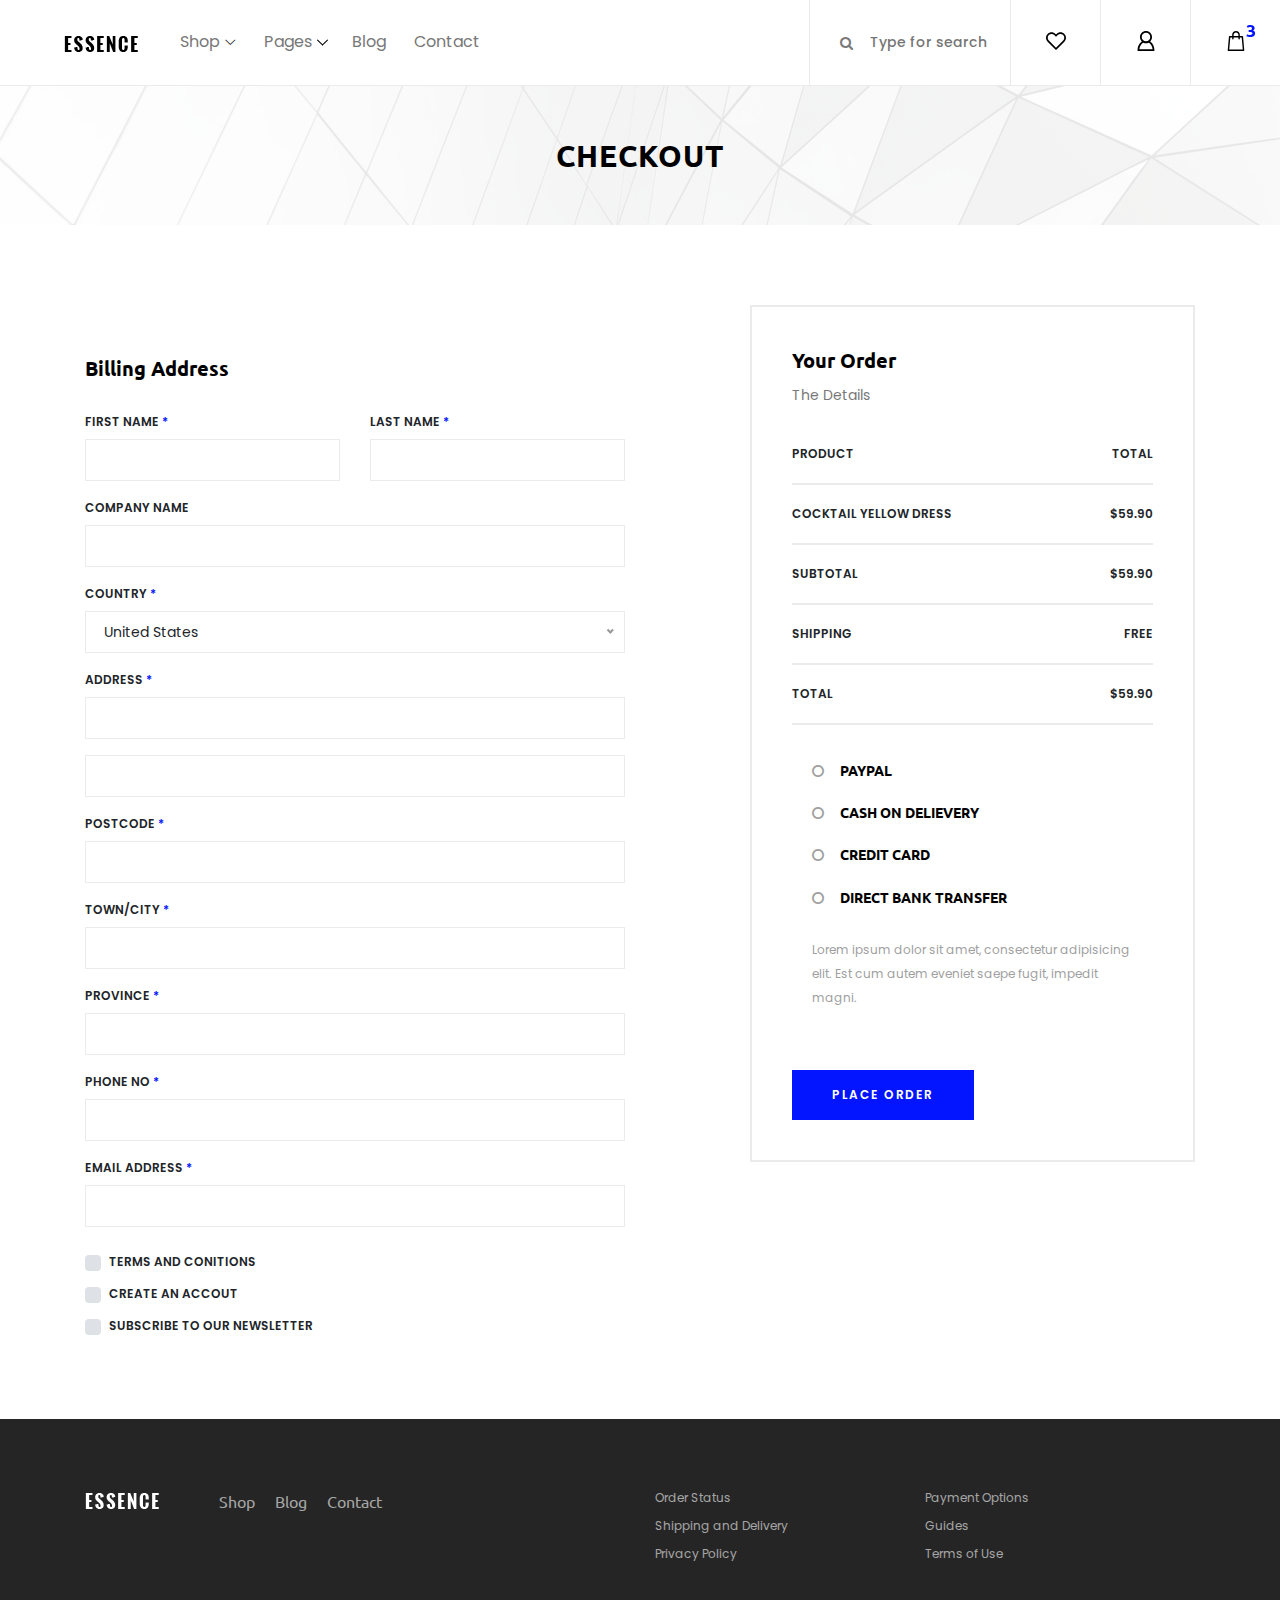
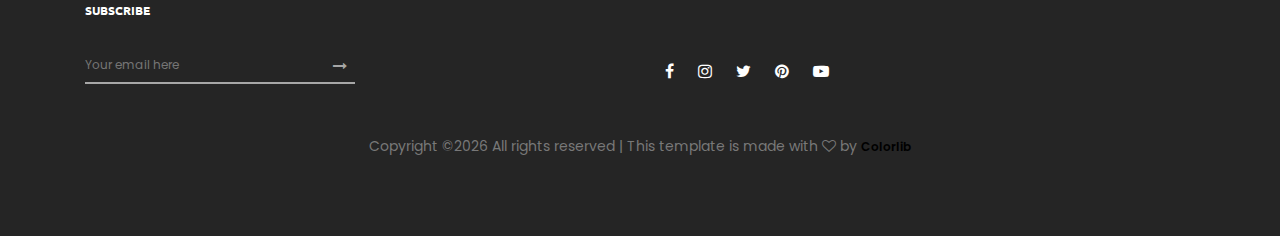
<file: essence/essence/checkout.html>
<!DOCTYPE html>
<html lang="en">

<head>
    <meta charset="UTF-8">
    <meta name="description" content="">
    <meta http-equiv="X-UA-Compatible" content="IE=edge">
    <meta name="viewport" content="width=device-width, initial-scale=1, shrink-to-fit=no">
    <!-- The above 4 meta tags *must* come first in the head; any other head content must come *after* these tags -->

    <!-- Title  -->
    <title>Essence - Fashion Ecommerce Template</title>

    <!-- Favicon  -->
    <link rel="icon" href="img/core-img/favicon.ico">

    <!-- Core Style CSS -->
    <link rel="stylesheet" href="css/core-style.css">
    <link rel="stylesheet" href="style.css">

</head>

<body>
    <!-- ##### Header Area Start ##### -->
    <header class="header_area">
        <div class="classy-nav-container breakpoint-off d-flex align-items-center justify-content-between">
            <!-- Classy Menu -->
            <nav class="classy-navbar" id="essenceNav">
                <!-- Logo -->
                <a class="nav-brand" href="index.html"><img src="img/core-img/logo.png" alt=""></a>
                <!-- Navbar Toggler -->
                <div class="classy-navbar-toggler">
                    <span class="navbarToggler"><span></span><span></span><span></span></span>
                </div>
                <!-- Menu -->
                <div class="classy-menu">
                    <!-- close btn -->
                    <div class="classycloseIcon">
                        <div class="cross-wrap"><span class="top"></span><span class="bottom"></span></div>
                    </div>
                    <!-- Nav Start -->
                    <div class="classynav">
                        <ul>
                            <li><a href="#">Shop</a>
                                <div class="megamenu">
                                    <ul class="single-mega cn-col-4">
                                        <li class="title">Women's Collection</li>
                                        <li><a href="shop.html">Dresses</a></li>
                                        <li><a href="shop.html">Blouses &amp; Shirts</a></li>
                                        <li><a href="shop.html">T-shirts</a></li>
                                        <li><a href="shop.html">Rompers</a></li>
                                        <li><a href="shop.html">Bras &amp; Panties</a></li>
                                    </ul>
                                    <ul class="single-mega cn-col-4">
                                        <li class="title">Men's Collection</li>
                                        <li><a href="shop.html">T-Shirts</a></li>
                                        <li><a href="shop.html">Polo</a></li>
                                        <li><a href="shop.html">Shirts</a></li>
                                        <li><a href="shop.html">Jackets</a></li>
                                        <li><a href="shop.html">Trench</a></li>
                                    </ul>
                                    <ul class="single-mega cn-col-4">
                                        <li class="title">Kid's Collection</li>
                                        <li><a href="shop.html">Dresses</a></li>
                                        <li><a href="shop.html">Shirts</a></li>
                                        <li><a href="shop.html">T-shirts</a></li>
                                        <li><a href="shop.html">Jackets</a></li>
                                        <li><a href="shop.html">Trench</a></li>
                                    </ul>
                                    <div class="single-mega cn-col-4">
                                        <img src="img/bg-img/bg-6.jpg" alt="">
                                    </div>
                                </div>
                            </li>
                            <li><a href="#">Pages</a>
                                <ul class="dropdown">
                                    <li><a href="index.html">Home</a></li>
                                    <li><a href="shop.html">Shop</a></li>
                                    <li><a href="single-product-details.html">Product Details</a></li>
                                    <li><a href="checkout.html">Checkout</a></li>
                                    <li><a href="blog.html">Blog</a></li>
                                    <li><a href="single-blog.html">Single Blog</a></li>
                                    <li><a href="regular-page.html">Regular Page</a></li>
                                    <li><a href="contact.html">Contact</a></li>
                                </ul>
                            </li>
                            <li><a href="blog.html">Blog</a></li>
                            <li><a href="contact.html">Contact</a></li>
                        </ul>
                    </div>
                    <!-- Nav End -->
                </div>
            </nav>

            <!-- Header Meta Data -->
            <div class="header-meta d-flex clearfix justify-content-end">
                <!-- Search Area -->
                <div class="search-area">
                    <form action="#" method="post">
                        <input type="search" name="search" id="headerSearch" placeholder="Type for search">
                        <button type="submit"><i class="fa fa-search" aria-hidden="true"></i></button>
                    </form>
                </div>
                <!-- Favourite Area -->
                <div class="favourite-area">
                    <a href="#"><img src="img/core-img/heart.svg" alt=""></a>
                </div>
                <!-- User Login Info -->
                <div class="user-login-info">
                    <a href="#"><img src="img/core-img/user.svg" alt=""></a>
                </div>
                <!-- Cart Area -->
                <div class="cart-area">
                    <a href="#" id="essenceCartBtn"><img src="img/core-img/bag.svg" alt=""> <span>3</span></a>
                </div>
            </div>

        </div>
    </header>
    <!-- ##### Header Area End ##### -->

    <!-- ##### Right Side Cart Area ##### -->
    <div class="cart-bg-overlay"></div>

    <div class="right-side-cart-area">

        <!-- Cart Button -->
        <div class="cart-button">
            <a href="#" id="rightSideCart"><img src="img/core-img/bag.svg" alt=""> <span>3</span></a>
        </div>

        <div class="cart-content d-flex">

            <!-- Cart List Area -->
            <div class="cart-list">
                <!-- Single Cart Item -->
                <div class="single-cart-item">
                    <a href="#" class="product-image">
                        <img src="img/product-img/product-1.jpg" class="cart-thumb" alt="">
                        <!-- Cart Item Desc -->
                        <div class="cart-item-desc">
                          <span class="product-remove"><i class="fa fa-close" aria-hidden="true"></i></span>
                            <span class="badge">Mango</span>
                            <h6>Button Through Strap Mini Dress</h6>
                            <p class="size">Size: S</p>
                            <p class="color">Color: Red</p>
                            <p class="price">$45.00</p>
                        </div>
                    </a>
                </div>

                <!-- Single Cart Item -->
                <div class="single-cart-item">
                    <a href="#" class="product-image">
                        <img src="img/product-img/product-2.jpg" class="cart-thumb" alt="">
                        <!-- Cart Item Desc -->
                        <div class="cart-item-desc">
                          <span class="product-remove"><i class="fa fa-close" aria-hidden="true"></i></span>
                            <span class="badge">Mango</span>
                            <h6>Button Through Strap Mini Dress</h6>
                            <p class="size">Size: S</p>
                            <p class="color">Color: Red</p>
                            <p class="price">$45.00</p>
                        </div>
                    </a>
                </div>

                <!-- Single Cart Item -->
                <div class="single-cart-item">
                    <a href="#" class="product-image">
                        <img src="img/product-img/product-3.jpg" class="cart-thumb" alt="">
                        <!-- Cart Item Desc -->
                        <div class="cart-item-desc">
                          <span class="product-remove"><i class="fa fa-close" aria-hidden="true"></i></span>
                            <span class="badge">Mango</span>
                            <h6>Button Through Strap Mini Dress</h6>
                            <p class="size">Size: S</p>
                            <p class="color">Color: Red</p>
                            <p class="price">$45.00</p>
                        </div>
                    </a>
                </div>
            </div>

            <!-- Cart Summary -->
            <div class="cart-amount-summary">

                <h2>Summary</h2>
                <ul class="summary-table">
                    <li><span>subtotal:</span> <span>$274.00</span></li>
                    <li><span>delivery:</span> <span>Free</span></li>
                    <li><span>discount:</span> <span>-15%</span></li>
                    <li><span>total:</span> <span>$232.00</span></li>
                </ul>
                <div class="checkout-btn mt-100">
                    <a href="checkout.html" class="btn essence-btn">check out</a>
                </div>
            </div>
        </div>
    </div>
    <!-- ##### Right Side Cart End ##### -->

    <!-- ##### Breadcumb Area Start ##### -->
    <div class="breadcumb_area bg-img" style="background-image: url(img/bg-img/breadcumb.jpg);">
        <div class="container h-100">
            <div class="row h-100 align-items-center">
                <div class="col-12">
                    <div class="page-title text-center">
                        <h2>Checkout</h2>
                    </div>
                </div>
            </div>
        </div>
    </div>
    <!-- ##### Breadcumb Area End ##### -->

    <!-- ##### Checkout Area Start ##### -->
    <div class="checkout_area section-padding-80">
        <div class="container">
            <div class="row">

                <div class="col-12 col-md-6">
                    <div class="checkout_details_area mt-50 clearfix">

                        <div class="cart-page-heading mb-30">
                            <h5>Billing Address</h5>
                        </div>

                        <form action="#" method="post">
                            <div class="row">
                                <div class="col-md-6 mb-3">
                                    <label for="first_name">First Name <span>*</span></label>
                                    <input type="text" class="form-control" id="first_name" value="" required>
                                </div>
                                <div class="col-md-6 mb-3">
                                    <label for="last_name">Last Name <span>*</span></label>
                                    <input type="text" class="form-control" id="last_name" value="" required>
                                </div>
                                <div class="col-12 mb-3">
                                    <label for="company">Company Name</label>
                                    <input type="text" class="form-control" id="company" value="">
                                </div>
                                <div class="col-12 mb-3">
                                    <label for="country">Country <span>*</span></label>
                                    <select class="w-100" id="country">
                                        <option value="usa">United States</option>
                                        <option value="uk">United Kingdom</option>
                                        <option value="ger">Germany</option>
                                        <option value="fra">France</option>
                                        <option value="ind">India</option>
                                        <option value="aus">Australia</option>
                                        <option value="bra">Brazil</option>
                                        <option value="cana">Canada</option>
                                    </select>
                                </div>
                                <div class="col-12 mb-3">
                                    <label for="street_address">Address <span>*</span></label>
                                    <input type="text" class="form-control mb-3" id="street_address" value="">
                                    <input type="text" class="form-control" id="street_address2" value="">
                                </div>
                                <div class="col-12 mb-3">
                                    <label for="postcode">Postcode <span>*</span></label>
                                    <input type="text" class="form-control" id="postcode" value="">
                                </div>
                                <div class="col-12 mb-3">
                                    <label for="city">Town/City <span>*</span></label>
                                    <input type="text" class="form-control" id="city" value="">
                                </div>
                                <div class="col-12 mb-3">
                                    <label for="state">Province <span>*</span></label>
                                    <input type="text" class="form-control" id="state" value="">
                                </div>
                                <div class="col-12 mb-3">
                                    <label for="phone_number">Phone No <span>*</span></label>
                                    <input type="number" class="form-control" id="phone_number" min="0" value="">
                                </div>
                                <div class="col-12 mb-4">
                                    <label for="email_address">Email Address <span>*</span></label>
                                    <input type="email" class="form-control" id="email_address" value="">
                                </div>

                                <div class="col-12">
                                    <div class="custom-control custom-checkbox d-block mb-2">
                                        <input type="checkbox" class="custom-control-input" id="customCheck1">
                                        <label class="custom-control-label" for="customCheck1">Terms and conitions</label>
                                    </div>
                                    <div class="custom-control custom-checkbox d-block mb-2">
                                        <input type="checkbox" class="custom-control-input" id="customCheck2">
                                        <label class="custom-control-label" for="customCheck2">Create an accout</label>
                                    </div>
                                    <div class="custom-control custom-checkbox d-block">
                                        <input type="checkbox" class="custom-control-input" id="customCheck3">
                                        <label class="custom-control-label" for="customCheck3">Subscribe to our newsletter</label>
                                    </div>
                                </div>
                            </div>
                        </form>
                    </div>
                </div>

                <div class="col-12 col-md-6 col-lg-5 ml-lg-auto">
                    <div class="order-details-confirmation">

                        <div class="cart-page-heading">
                            <h5>Your Order</h5>
                            <p>The Details</p>
                        </div>

                        <ul class="order-details-form mb-4">
                            <li><span>Product</span> <span>Total</span></li>
                            <li><span>Cocktail Yellow dress</span> <span>$59.90</span></li>
                            <li><span>Subtotal</span> <span>$59.90</span></li>
                            <li><span>Shipping</span> <span>Free</span></li>
                            <li><span>Total</span> <span>$59.90</span></li>
                        </ul>

                        <div id="accordion" role="tablist" class="mb-4">
                            <div class="card">
                                <div class="card-header" role="tab" id="headingOne">
                                    <h6 class="mb-0">
                                        <a data-toggle="collapse" href="#collapseOne" aria-expanded="false" aria-controls="collapseOne"><i class="fa fa-circle-o mr-3"></i>Paypal</a>
                                    </h6>
                                </div>

                                <div id="collapseOne" class="collapse" role="tabpanel" aria-labelledby="headingOne" data-parent="#accordion">
                                    <div class="card-body">
                                        <p>Lorem ipsum dolor sit amet, consectetur adipiscing elit. Proin pharetra tempor so dales. Phasellus sagittis auctor gravida. Integ er bibendum sodales arcu id te mpus. Ut consectetur lacus.</p>
                                    </div>
                                </div>
                            </div>
                            <div class="card">
                                <div class="card-header" role="tab" id="headingTwo">
                                    <h6 class="mb-0">
                                        <a class="collapsed" data-toggle="collapse" href="#collapseTwo" aria-expanded="false" aria-controls="collapseTwo"><i class="fa fa-circle-o mr-3"></i>cash on delievery</a>
                                    </h6>
                                </div>
                                <div id="collapseTwo" class="collapse" role="tabpanel" aria-labelledby="headingTwo" data-parent="#accordion">
                                    <div class="card-body">
                                        <p>Lorem ipsum dolor sit amet, consectetur adipisicing elit. Explicabo quis in veritatis officia inventore, tempore provident dignissimos.</p>
                                    </div>
                                </div>
                            </div>
                            <div class="card">
                                <div class="card-header" role="tab" id="headingThree">
                                    <h6 class="mb-0">
                                        <a class="collapsed" data-toggle="collapse" href="#collapseThree" aria-expanded="false" aria-controls="collapseThree"><i class="fa fa-circle-o mr-3"></i>credit card</a>
                                    </h6>
                                </div>
                                <div id="collapseThree" class="collapse" role="tabpanel" aria-labelledby="headingThree" data-parent="#accordion">
                                    <div class="card-body">
                                        <p>Lorem ipsum dolor sit amet, consectetur adipisicing elit. Esse quo sint repudiandae suscipit ab soluta delectus voluptate, vero vitae</p>
                                    </div>
                                </div>
                            </div>
                            <div class="card">
                                <div class="card-header" role="tab" id="headingFour">
                                    <h6 class="mb-0">
                                        <a class="collapsed" data-toggle="collapse" href="#collapseFour" aria-expanded="true" aria-controls="collapseFour"><i class="fa fa-circle-o mr-3"></i>direct bank transfer</a>
                                    </h6>
                                </div>
                                <div id="collapseFour" class="collapse show" role="tabpanel" aria-labelledby="headingThree" data-parent="#accordion">
                                    <div class="card-body">
                                        <p>Lorem ipsum dolor sit amet, consectetur adipisicing elit. Est cum autem eveniet saepe fugit, impedit magni.</p>
                                    </div>
                                </div>
                            </div>
                        </div>

                        <a href="#" class="btn essence-btn">Place Order</a>
                    </div>
                </div>
            </div>
        </div>
    </div>
    <!-- ##### Checkout Area End ##### -->

    <!-- ##### Footer Area Start ##### -->
    <footer class="footer_area clearfix">
        <div class="container">
            <div class="row">
                <!-- Single Widget Area -->
                <div class="col-12 col-md-6">
                    <div class="single_widget_area d-flex mb-30">
                        <!-- Logo -->
                        <div class="footer-logo mr-50">
                            <a href="#"><img src="img/core-img/logo2.png" alt=""></a>
                        </div>
                        <!-- Footer Menu -->
                        <div class="footer_menu">
                            <ul>
                                <li><a href="shop.html">Shop</a></li>
                                <li><a href="blog.html">Blog</a></li>
                                <li><a href="contact.html">Contact</a></li>
                            </ul>
                        </div>
                    </div>
                </div>
                <!-- Single Widget Area -->
                <div class="col-12 col-md-6">
                    <div class="single_widget_area mb-30">
                        <ul class="footer_widget_menu">
                            <li><a href="#">Order Status</a></li>
                            <li><a href="#">Payment Options</a></li>
                            <li><a href="#">Shipping and Delivery</a></li>
                            <li><a href="#">Guides</a></li>
                            <li><a href="#">Privacy Policy</a></li>
                            <li><a href="#">Terms of Use</a></li>
                        </ul>
                    </div>
                </div>
            </div>

            <div class="row align-items-end">
                <!-- Single Widget Area -->
                <div class="col-12 col-md-6">
                    <div class="single_widget_area">
                        <div class="footer_heading mb-30">
                            <h6>Subscribe</h6>
                        </div>
                        <div class="subscribtion_form">
                            <form action="#" method="post">
                                <input type="email" name="mail" class="mail" placeholder="Your email here">
                                <button type="submit" class="submit"><i class="fa fa-long-arrow-right" aria-hidden="true"></i></button>
                            </form>
                        </div>
                    </div>
                </div>
                <!-- Single Widget Area -->
                <div class="col-12 col-md-6">
                    <div class="single_widget_area">
                        <div class="footer_social_area">
                            <a href="#" data-toggle="tooltip" data-placement="top" title="Facebook"><i class="fa fa-facebook" aria-hidden="true"></i></a>
                            <a href="#" data-toggle="tooltip" data-placement="top" title="Instagram"><i class="fa fa-instagram" aria-hidden="true"></i></a>
                            <a href="#" data-toggle="tooltip" data-placement="top" title="Twitter"><i class="fa fa-twitter" aria-hidden="true"></i></a>
                            <a href="#" data-toggle="tooltip" data-placement="top" title="Pinterest"><i class="fa fa-pinterest" aria-hidden="true"></i></a>
                            <a href="#" data-toggle="tooltip" data-placement="top" title="Youtube"><i class="fa fa-youtube-play" aria-hidden="true"></i></a>
                        </div>
                    </div>
                </div>
            </div>

<div class="row mt-5">
                <div class="col-md-12 text-center">
                    <p>
                        <!-- Link back to Colorlib can't be removed. Template is licensed under CC BY 3.0. -->
    Copyright &copy;<script>document.write(new Date().getFullYear());</script> All rights reserved | This template is made with <i class="fa fa-heart-o" aria-hidden="true"></i> by <a href="https://colorlib.com" target="_blank">Colorlib</a>
    <!-- Link back to Colorlib can't be removed. Template is licensed under CC BY 3.0. -->
                    </p>
                </div>
            </div>
            
        </div>


    </footer>
    <!-- ##### Footer Area End ##### -->

    <!-- jQuery (Necessary for All JavaScript Plugins) -->
    <script src="js/jquery/jquery-2.2.4.min.js"></script>
    <!-- Popper js -->
    <script src="js/popper.min.js"></script>
    <!-- Bootstrap js -->
    <script src="js/bootstrap.min.js"></script>
    <!-- Plugins js -->
    <script src="js/plugins.js"></script>
    <!-- Classy Nav js -->
    <script src="js/classy-nav.min.js"></script>
    <!-- Active js -->
    <script src="js/active.js"></script>

</body>

</html>
</file>
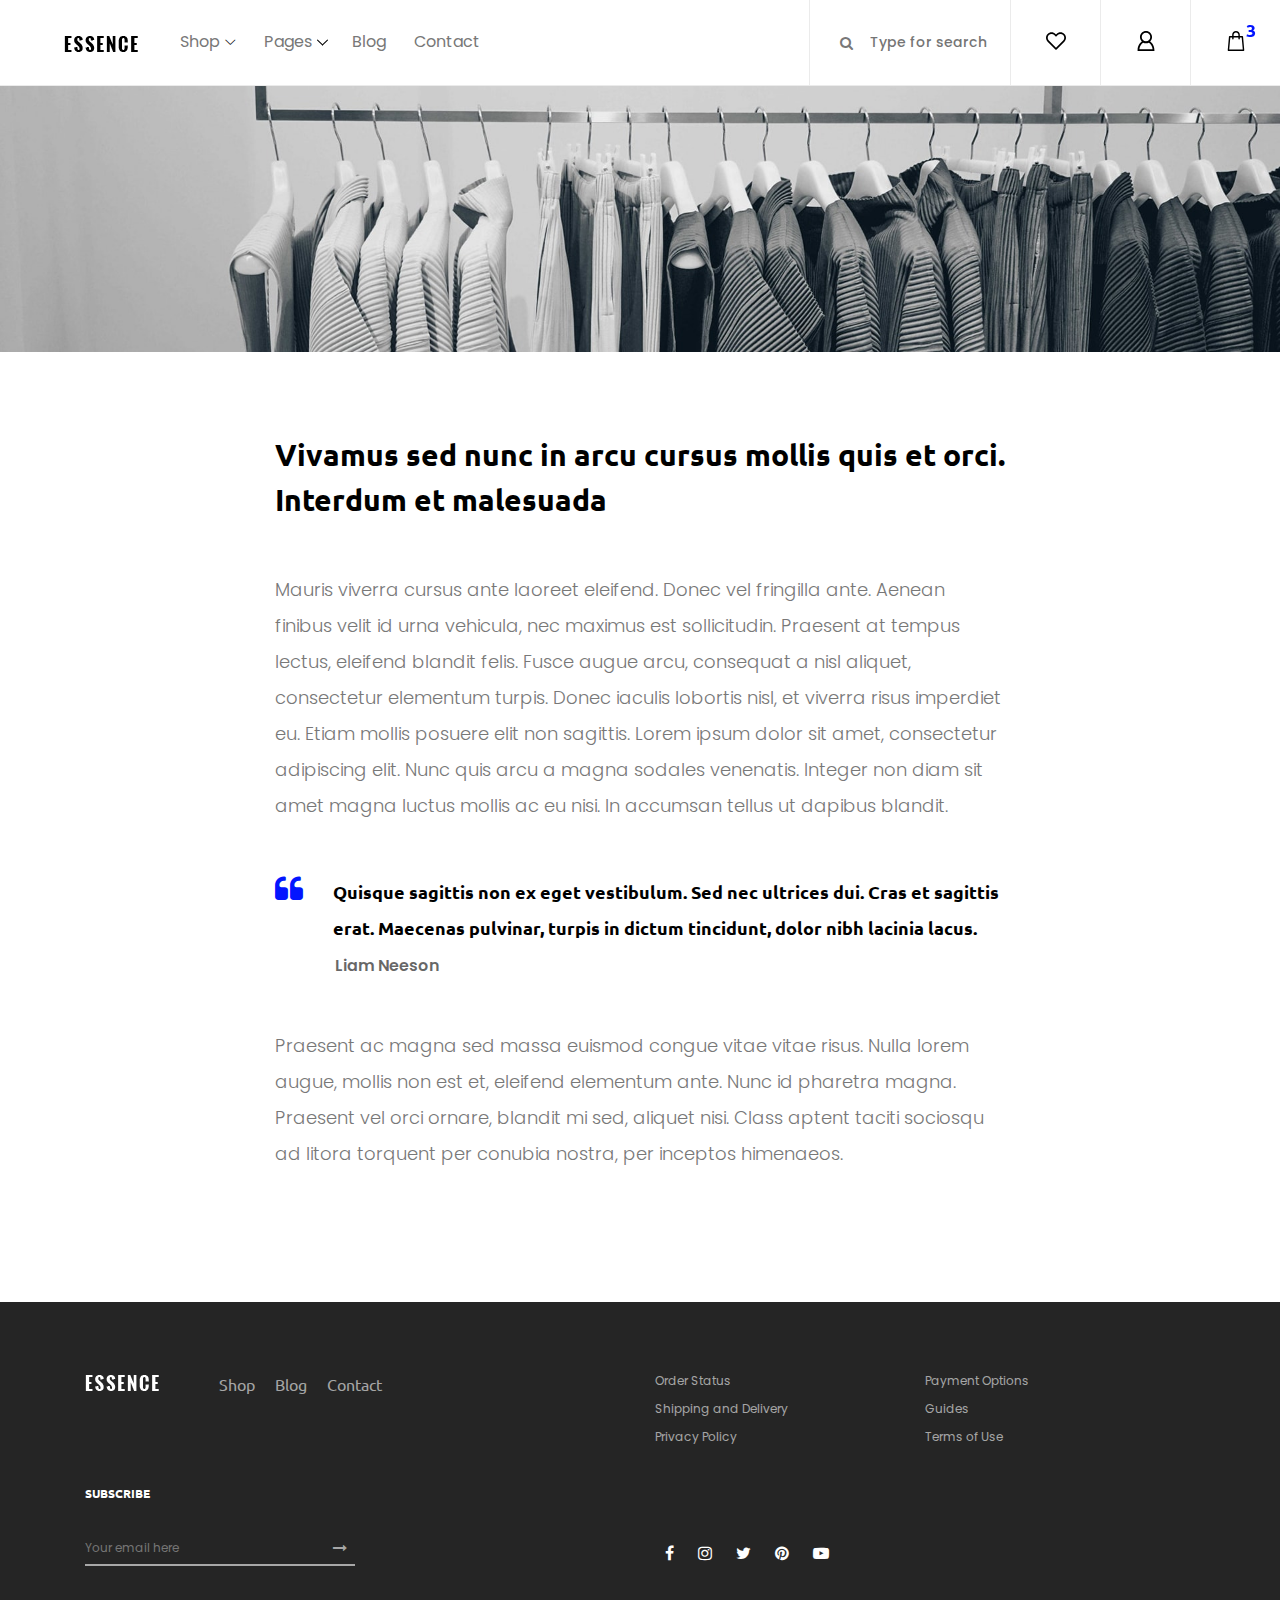
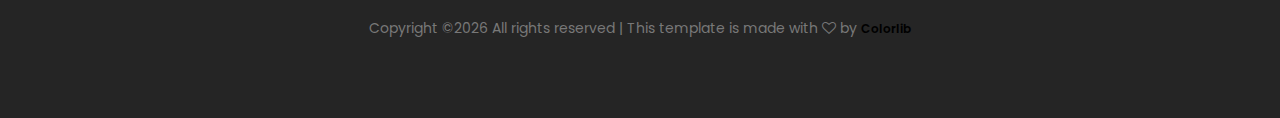
<file: essence/essence/regular-page.html>
<!DOCTYPE html>
<html lang="en">

<head>
    <meta charset="UTF-8">
    <meta name="description" content="">
    <meta http-equiv="X-UA-Compatible" content="IE=edge">
    <meta name="viewport" content="width=device-width, initial-scale=1, shrink-to-fit=no">
    <!-- The above 4 meta tags *must* come first in the head; any other head content must come *after* these tags -->

    <!-- Title  -->
    <title>Essence - Fashion Ecommerce Template</title>

    <!-- Favicon  -->
    <link rel="icon" href="img/core-img/favicon.ico">

    <!-- Core Style CSS -->
    <link rel="stylesheet" href="css/core-style.css">
    <link rel="stylesheet" href="style.css">

</head>

<body>
    <!-- ##### Header Area Start ##### -->
    <header class="header_area">
        <div class="classy-nav-container breakpoint-off d-flex align-items-center justify-content-between">
            <!-- Classy Menu -->
            <nav class="classy-navbar" id="essenceNav">
                <!-- Logo -->
                <a class="nav-brand" href="index.html"><img src="img/core-img/logo.png" alt=""></a>
                <!-- Navbar Toggler -->
                <div class="classy-navbar-toggler">
                    <span class="navbarToggler"><span></span><span></span><span></span></span>
                </div>
                <!-- Menu -->
                <div class="classy-menu">
                    <!-- close btn -->
                    <div class="classycloseIcon">
                        <div class="cross-wrap"><span class="top"></span><span class="bottom"></span></div>
                    </div>
                    <!-- Nav Start -->
                    <div class="classynav">
                        <ul>
                            <li><a href="#">Shop</a>
                                <div class="megamenu">
                                    <ul class="single-mega cn-col-4">
                                        <li class="title">Women's Collection</li>
                                        <li><a href="shop.html">Dresses</a></li>
                                        <li><a href="shop.html">Blouses &amp; Shirts</a></li>
                                        <li><a href="shop.html">T-shirts</a></li>
                                        <li><a href="shop.html">Rompers</a></li>
                                        <li><a href="shop.html">Bras &amp; Panties</a></li>
                                    </ul>
                                    <ul class="single-mega cn-col-4">
                                        <li class="title">Men's Collection</li>
                                        <li><a href="shop.html">T-Shirts</a></li>
                                        <li><a href="shop.html">Polo</a></li>
                                        <li><a href="shop.html">Shirts</a></li>
                                        <li><a href="shop.html">Jackets</a></li>
                                        <li><a href="shop.html">Trench</a></li>
                                    </ul>
                                    <ul class="single-mega cn-col-4">
                                        <li class="title">Kid's Collection</li>
                                        <li><a href="shop.html">Dresses</a></li>
                                        <li><a href="shop.html">Shirts</a></li>
                                        <li><a href="shop.html">T-shirts</a></li>
                                        <li><a href="shop.html">Jackets</a></li>
                                        <li><a href="shop.html">Trench</a></li>
                                    </ul>
                                    <div class="single-mega cn-col-4">
                                        <img src="img/bg-img/bg-6.jpg" alt="">
                                    </div>
                                </div>
                            </li>
                            <li><a href="#">Pages</a>
                                <ul class="dropdown">
                                    <li><a href="index.html">Home</a></li>
                                    <li><a href="shop.html">Shop</a></li>
                                    <li><a href="single-product-details.html">Product Details</a></li>
                                    <li><a href="checkout.html">Checkout</a></li>
                                    <li><a href="blog.html">Blog</a></li>
                                    <li><a href="single-blog.html">Single Blog</a></li>
                                    <li><a href="regular-page.html">Regular Page</a></li>
                                    <li><a href="contact.html">Contact</a></li>
                                </ul>
                            </li>
                            <li><a href="blog.html">Blog</a></li>
                            <li><a href="contact.html">Contact</a></li>
                        </ul>
                    </div>
                    <!-- Nav End -->
                </div>
            </nav>

            <!-- Header Meta Data -->
            <div class="header-meta d-flex clearfix justify-content-end">
                <!-- Search Area -->
                <div class="search-area">
                    <form action="#" method="post">
                        <input type="search" name="search" id="headerSearch" placeholder="Type for search">
                        <button type="submit"><i class="fa fa-search" aria-hidden="true"></i></button>
                    </form>
                </div>
                <!-- Favourite Area -->
                <div class="favourite-area">
                    <a href="#"><img src="img/core-img/heart.svg" alt=""></a>
                </div>
                <!-- User Login Info -->
                <div class="user-login-info">
                    <a href="#"><img src="img/core-img/user.svg" alt=""></a>
                </div>
                <!-- Cart Area -->
                <div class="cart-area">
                    <a href="#" id="essenceCartBtn"><img src="img/core-img/bag.svg" alt=""> <span>3</span></a>
                </div>
            </div>

        </div>
    </header>
    <!-- ##### Header Area End ##### -->

    <!-- ##### Right Side Cart Area ##### -->
    <div class="cart-bg-overlay"></div>

    <div class="right-side-cart-area">

        <!-- Cart Button -->
        <div class="cart-button">
            <a href="#" id="rightSideCart"><img src="img/core-img/bag.svg" alt=""> <span>3</span></a>
        </div>

        <div class="cart-content d-flex">

            <!-- Cart List Area -->
            <div class="cart-list">
                <!-- Single Cart Item -->
                <div class="single-cart-item">
                    <a href="#" class="product-image">
                        <img src="img/product-img/product-1.jpg" class="cart-thumb" alt="">
                        <!-- Cart Item Desc -->
                        <div class="cart-item-desc">
                          <span class="product-remove"><i class="fa fa-close" aria-hidden="true"></i></span>
                            <span class="badge">Mango</span>
                            <h6>Button Through Strap Mini Dress</h6>
                            <p class="size">Size: S</p>
                            <p class="color">Color: Red</p>
                            <p class="price">$45.00</p>
                        </div>
                    </a>
                </div>

                <!-- Single Cart Item -->
                <div class="single-cart-item">
                    <a href="#" class="product-image">
                        <img src="img/product-img/product-2.jpg" class="cart-thumb" alt="">
                        <!-- Cart Item Desc -->
                        <div class="cart-item-desc">
                          <span class="product-remove"><i class="fa fa-close" aria-hidden="true"></i></span>
                            <span class="badge">Mango</span>
                            <h6>Button Through Strap Mini Dress</h6>
                            <p class="size">Size: S</p>
                            <p class="color">Color: Red</p>
                            <p class="price">$45.00</p>
                        </div>
                    </a>
                </div>

                <!-- Single Cart Item -->
                <div class="single-cart-item">
                    <a href="#" class="product-image">
                        <img src="img/product-img/product-3.jpg" class="cart-thumb" alt="">
                        <!-- Cart Item Desc -->
                        <div class="cart-item-desc">
                          <span class="product-remove"><i class="fa fa-close" aria-hidden="true"></i></span>
                            <span class="badge">Mango</span>
                            <h6>Button Through Strap Mini Dress</h6>
                            <p class="size">Size: S</p>
                            <p class="color">Color: Red</p>
                            <p class="price">$45.00</p>
                        </div>
                    </a>
                </div>
            </div>

            <!-- Cart Summary -->
            <div class="cart-amount-summary">

                <h2>Summary</h2>
                <ul class="summary-table">
                    <li><span>subtotal:</span> <span>$274.00</span></li>
                    <li><span>delivery:</span> <span>Free</span></li>
                    <li><span>discount:</span> <span>-15%</span></li>
                    <li><span>total:</span> <span>$232.00</span></li>
                </ul>
                <div class="checkout-btn mt-100">
                    <a href="checkout.html" class="btn essence-btn">check out</a>
                </div>
            </div>
        </div>
    </div>
    <!-- ##### Right Side Cart End ##### -->

    <!-- ##### Blog Wrapper Area Start ##### -->
    <div class="single-blog-wrapper">

        <!-- Single Blog Post Thumb -->
        <div class="single-blog-post-thumb">
            <img src="img/bg-img/bg-8.jpg" alt="">
        </div>

        <div class="container">
            <div class="row justify-content-center">
                <div class="col-12 col-md-8">
                    <div class="regular-page-content-wrapper section-padding-80">
                        <div class="regular-page-text">
                            <h2>Vivamus sed nunc in arcu cursus mollis quis et orci. Interdum et malesuada</h2>
                            <p>Mauris viverra cursus ante laoreet eleifend. Donec vel fringilla ante. Aenean finibus velit id urna vehicula, nec maximus est sollicitudin. Praesent at tempus lectus, eleifend blandit felis. Fusce augue arcu, consequat a nisl aliquet, consectetur elementum turpis. Donec iaculis lobortis nisl, et viverra risus imperdiet eu. Etiam mollis posuere elit non sagittis. Lorem ipsum dolor sit amet, consectetur adipiscing elit. Nunc quis arcu a magna sodales venenatis. Integer non diam sit amet magna luctus mollis ac eu nisi. In accumsan tellus ut dapibus blandit.</p>

                            <blockquote>
                                <h6><i class="fa fa-quote-left" aria-hidden="true"></i> Quisque sagittis non ex eget vestibulum. Sed nec ultrices dui. Cras et sagittis erat. Maecenas pulvinar, turpis in dictum tincidunt, dolor nibh lacinia lacus.</h6>
                                <span>Liam Neeson</span>
                            </blockquote>

                            <p>Praesent ac magna sed massa euismod congue vitae vitae risus. Nulla lorem augue, mollis non est et, eleifend elementum ante. Nunc id pharetra magna. Praesent vel orci ornare, blandit mi sed, aliquet nisi. Class aptent taciti sociosqu ad litora torquent per conubia nostra, per inceptos himenaeos.</p>
                        </div>
                    </div>
                </div>
            </div>
        </div>
    </div>
    <!-- ##### Blog Wrapper Area End ##### -->

    <!-- ##### Footer Area Start ##### -->
    <footer class="footer_area clearfix">
        <div class="container">
            <div class="row">
                <!-- Single Widget Area -->
                <div class="col-12 col-md-6">
                    <div class="single_widget_area d-flex mb-30">
                        <!-- Logo -->
                        <div class="footer-logo mr-50">
                            <a href="#"><img src="img/core-img/logo2.png" alt=""></a>
                        </div>
                        <!-- Footer Menu -->
                        <div class="footer_menu">
                            <ul>
                                <li><a href="shop.html">Shop</a></li>
                                <li><a href="blog.html">Blog</a></li>
                                <li><a href="contact.html">Contact</a></li>
                            </ul>
                        </div>
                    </div>
                </div>
                <!-- Single Widget Area -->
                <div class="col-12 col-md-6">
                    <div class="single_widget_area mb-30">
                        <ul class="footer_widget_menu">
                            <li><a href="#">Order Status</a></li>
                            <li><a href="#">Payment Options</a></li>
                            <li><a href="#">Shipping and Delivery</a></li>
                            <li><a href="#">Guides</a></li>
                            <li><a href="#">Privacy Policy</a></li>
                            <li><a href="#">Terms of Use</a></li>
                        </ul>
                    </div>
                </div>
            </div>

            <div class="row align-items-end">
                <!-- Single Widget Area -->
                <div class="col-12 col-md-6">
                    <div class="single_widget_area">
                        <div class="footer_heading mb-30">
                            <h6>Subscribe</h6>
                        </div>
                        <div class="subscribtion_form">
                            <form action="#" method="post">
                                <input type="email" name="mail" class="mail" placeholder="Your email here">
                                <button type="submit" class="submit"><i class="fa fa-long-arrow-right" aria-hidden="true"></i></button>
                            </form>
                        </div>
                    </div>
                </div>
                <!-- Single Widget Area -->
                <div class="col-12 col-md-6">
                    <div class="single_widget_area">
                        <div class="footer_social_area">
                            <a href="#" data-toggle="tooltip" data-placement="top" title="Facebook"><i class="fa fa-facebook" aria-hidden="true"></i></a>
                            <a href="#" data-toggle="tooltip" data-placement="top" title="Instagram"><i class="fa fa-instagram" aria-hidden="true"></i></a>
                            <a href="#" data-toggle="tooltip" data-placement="top" title="Twitter"><i class="fa fa-twitter" aria-hidden="true"></i></a>
                            <a href="#" data-toggle="tooltip" data-placement="top" title="Pinterest"><i class="fa fa-pinterest" aria-hidden="true"></i></a>
                            <a href="#" data-toggle="tooltip" data-placement="top" title="Youtube"><i class="fa fa-youtube-play" aria-hidden="true"></i></a>
                        </div>
                    </div>
                </div>
            </div>
<div class="row mt-5">
                <div class="col-md-12 text-center">
                    <p>
                        <!-- Link back to Colorlib can't be removed. Template is licensed under CC BY 3.0. -->
    Copyright &copy;<script>document.write(new Date().getFullYear());</script> All rights reserved | This template is made with <i class="fa fa-heart-o" aria-hidden="true"></i> by <a href="https://colorlib.com" target="_blank">Colorlib</a>
    <!-- Link back to Colorlib can't be removed. Template is licensed under CC BY 3.0. -->
                    </p>
                </div>
            </div>
            
        </div>
    </footer>
    <!-- ##### Footer Area End ##### -->

    <!-- jQuery (Necessary for All JavaScript Plugins) -->
    <script src="js/jquery/jquery-2.2.4.min.js"></script>
    <!-- Popper js -->
    <script src="js/popper.min.js"></script>
    <!-- Bootstrap js -->
    <script src="js/bootstrap.min.js"></script>
    <!-- Plugins js -->
    <script src="js/plugins.js"></script>
    <!-- Classy Nav js -->
    <script src="js/classy-nav.min.js"></script>
    <!-- Active js -->
    <script src="js/active.js"></script>

</body>

</html>
</file>
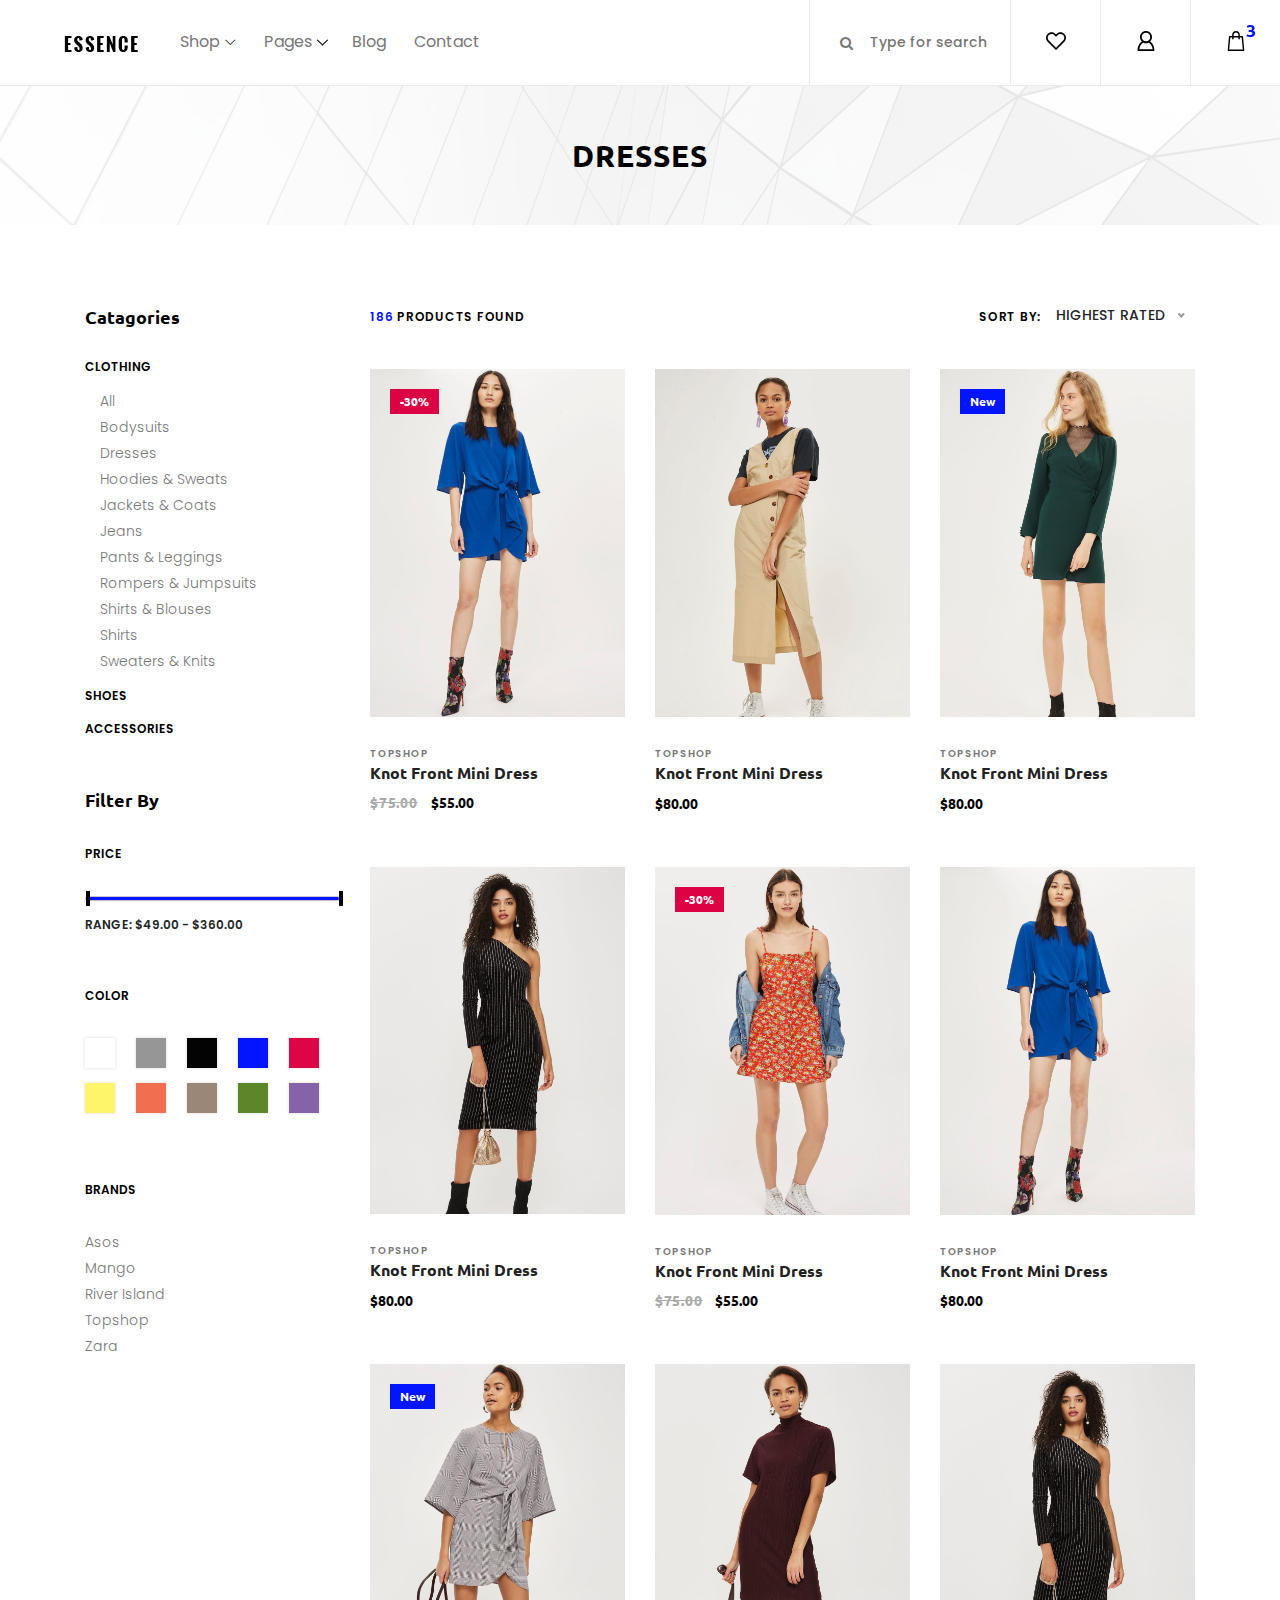
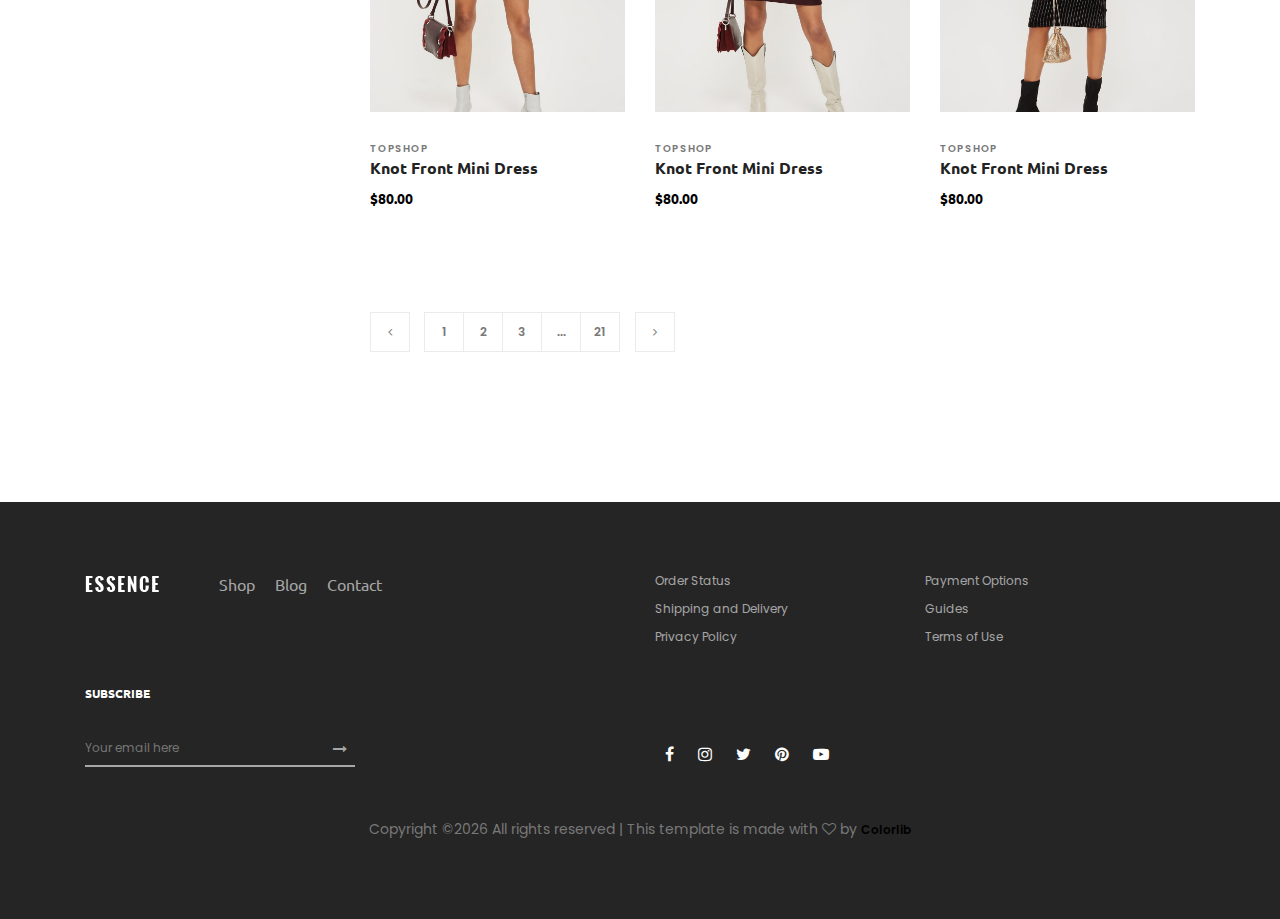
<file: essence/essence/shop.html>
<!DOCTYPE html>
<html lang="en">

<head>
    <meta charset="UTF-8">
    <meta name="description" content="">
    <meta http-equiv="X-UA-Compatible" content="IE=edge">
    <meta name="viewport" content="width=device-width, initial-scale=1, shrink-to-fit=no">
    <!-- The above 4 meta tags *must* come first in the head; any other head content must come *after* these tags -->

    <!-- Title  -->
    <title>Essence - Fashion Ecommerce Template</title>

    <!-- Favicon  -->
    <link rel="icon" href="img/core-img/favicon.ico">

    <!-- Core Style CSS -->
    <link rel="stylesheet" href="css/core-style.css">
    <link rel="stylesheet" href="style.css">

</head>

<body>
    <!-- ##### Header Area Start ##### -->
    <header class="header_area">
        <div class="classy-nav-container breakpoint-off d-flex align-items-center justify-content-between">
            <!-- Classy Menu -->
            <nav class="classy-navbar" id="essenceNav">
                <!-- Logo -->
                <a class="nav-brand" href="index.html"><img src="img/core-img/logo.png" alt=""></a>
                <!-- Navbar Toggler -->
                <div class="classy-navbar-toggler">
                    <span class="navbarToggler"><span></span><span></span><span></span></span>
                </div>
                <!-- Menu -->
                <div class="classy-menu">
                    <!-- close btn -->
                    <div class="classycloseIcon">
                        <div class="cross-wrap"><span class="top"></span><span class="bottom"></span></div>
                    </div>
                    <!-- Nav Start -->
                    <div class="classynav">
                        <ul>
                            <li><a href="#">Shop</a>
                                <div class="megamenu">
                                    <ul class="single-mega cn-col-4">
                                        <li class="title">Women's Collection</li>
                                        <li><a href="shop.html">Dresses</a></li>
                                        <li><a href="shop.html">Blouses &amp; Shirts</a></li>
                                        <li><a href="shop.html">T-shirts</a></li>
                                        <li><a href="shop.html">Rompers</a></li>
                                        <li><a href="shop.html">Bras &amp; Panties</a></li>
                                    </ul>
                                    <ul class="single-mega cn-col-4">
                                        <li class="title">Men's Collection</li>
                                        <li><a href="shop.html">T-Shirts</a></li>
                                        <li><a href="shop.html">Polo</a></li>
                                        <li><a href="shop.html">Shirts</a></li>
                                        <li><a href="shop.html">Jackets</a></li>
                                        <li><a href="shop.html">Trench</a></li>
                                    </ul>
                                    <ul class="single-mega cn-col-4">
                                        <li class="title">Kid's Collection</li>
                                        <li><a href="shop.html">Dresses</a></li>
                                        <li><a href="shop.html">Shirts</a></li>
                                        <li><a href="shop.html">T-shirts</a></li>
                                        <li><a href="shop.html">Jackets</a></li>
                                        <li><a href="shop.html">Trench</a></li>
                                    </ul>
                                    <div class="single-mega cn-col-4">
                                        <img src="img/bg-img/bg-6.jpg" alt="">
                                    </div>
                                </div>
                            </li>
                            <li><a href="#">Pages</a>
                                <ul class="dropdown">
                                    <li><a href="index.html">Home</a></li>
                                    <li><a href="shop.html">Shop</a></li>
                                    <li><a href="single-product-details.html">Product Details</a></li>
                                    <li><a href="checkout.html">Checkout</a></li>
                                    <li><a href="blog.html">Blog</a></li>
                                    <li><a href="single-blog.html">Single Blog</a></li>
                                    <li><a href="regular-page.html">Regular Page</a></li>
                                    <li><a href="contact.html">Contact</a></li>
                                </ul>
                            </li>
                            <li><a href="blog.html">Blog</a></li>
                            <li><a href="contact.html">Contact</a></li>
                        </ul>
                    </div>
                    <!-- Nav End -->
                </div>
            </nav>

            <!-- Header Meta Data -->
            <div class="header-meta d-flex clearfix justify-content-end">
                <!-- Search Area -->
                <div class="search-area">
                    <form action="#" method="post">
                        <input type="search" name="search" id="headerSearch" placeholder="Type for search">
                        <button type="submit"><i class="fa fa-search" aria-hidden="true"></i></button>
                    </form>
                </div>
                <!-- Favourite Area -->
                <div class="favourite-area">
                    <a href="#"><img src="img/core-img/heart.svg" alt=""></a>
                </div>
                <!-- User Login Info -->
                <div class="user-login-info">
                    <a href="#"><img src="img/core-img/user.svg" alt=""></a>
                </div>
                <!-- Cart Area -->
                <div class="cart-area">
                    <a href="#" id="essenceCartBtn"><img src="img/core-img/bag.svg" alt=""> <span>3</span></a>
                </div>
            </div>

        </div>
    </header>
    <!-- ##### Header Area End ##### -->

    <!-- ##### Right Side Cart Area ##### -->
    <div class="cart-bg-overlay"></div>

    <div class="right-side-cart-area">

        <!-- Cart Button -->
        <div class="cart-button">
            <a href="#" id="rightSideCart"><img src="img/core-img/bag.svg" alt=""> <span>3</span></a>
        </div>

        <div class="cart-content d-flex">

            <!-- Cart List Area -->
            <div class="cart-list">
                <!-- Single Cart Item -->
                <div class="single-cart-item">
                    <a href="#" class="product-image">
                        <img src="img/product-img/product-1.jpg" class="cart-thumb" alt="">
                        <!-- Cart Item Desc -->
                        <div class="cart-item-desc">
                          <span class="product-remove"><i class="fa fa-close" aria-hidden="true"></i></span>
                            <span class="badge">Mango</span>
                            <h6>Button Through Strap Mini Dress</h6>
                            <p class="size">Size: S</p>
                            <p class="color">Color: Red</p>
                            <p class="price">$45.00</p>
                        </div>
                    </a>
                </div>

                <!-- Single Cart Item -->
                <div class="single-cart-item">
                    <a href="#" class="product-image">
                        <img src="img/product-img/product-2.jpg" class="cart-thumb" alt="">
                        <!-- Cart Item Desc -->
                        <div class="cart-item-desc">
                          <span class="product-remove"><i class="fa fa-close" aria-hidden="true"></i></span>
                            <span class="badge">Mango</span>
                            <h6>Button Through Strap Mini Dress</h6>
                            <p class="size">Size: S</p>
                            <p class="color">Color: Red</p>
                            <p class="price">$45.00</p>
                        </div>
                    </a>
                </div>

                <!-- Single Cart Item -->
                <div class="single-cart-item">
                    <a href="#" class="product-image">
                        <img src="img/product-img/product-3.jpg" class="cart-thumb" alt="">
                        <!-- Cart Item Desc -->
                        <div class="cart-item-desc">
                          <span class="product-remove"><i class="fa fa-close" aria-hidden="true"></i></span>
                            <span class="badge">Mango</span>
                            <h6>Button Through Strap Mini Dress</h6>
                            <p class="size">Size: S</p>
                            <p class="color">Color: Red</p>
                            <p class="price">$45.00</p>
                        </div>
                    </a>
                </div>
            </div>

            <!-- Cart Summary -->
            <div class="cart-amount-summary">

                <h2>Summary</h2>
                <ul class="summary-table">
                    <li><span>subtotal:</span> <span>$274.00</span></li>
                    <li><span>delivery:</span> <span>Free</span></li>
                    <li><span>discount:</span> <span>-15%</span></li>
                    <li><span>total:</span> <span>$232.00</span></li>
                </ul>
                <div class="checkout-btn mt-100">
                    <a href="checkout.html" class="btn essence-btn">check out</a>
                </div>
            </div>
        </div>
    </div>
    <!-- ##### Right Side Cart End ##### -->

    <!-- ##### Breadcumb Area Start ##### -->
    <div class="breadcumb_area bg-img" style="background-image: url(img/bg-img/breadcumb.jpg);">
        <div class="container h-100">
            <div class="row h-100 align-items-center">
                <div class="col-12">
                    <div class="page-title text-center">
                        <h2>dresses</h2>
                    </div>
                </div>
            </div>
        </div>
    </div>
    <!-- ##### Breadcumb Area End ##### -->

    <!-- ##### Shop Grid Area Start ##### -->
    <section class="shop_grid_area section-padding-80">
        <div class="container">
            <div class="row">
                <div class="col-12 col-md-4 col-lg-3">
                    <div class="shop_sidebar_area">

                        <!-- ##### Single Widget ##### -->
                        <div class="widget catagory mb-50">
                            <!-- Widget Title -->
                            <h6 class="widget-title mb-30">Catagories</h6>

                            <!--  Catagories  -->
                            <div class="catagories-menu">
                                <ul id="menu-content2" class="menu-content collapse show">
                                    <!-- Single Item -->
                                    <li data-toggle="collapse" data-target="#clothing">
                                        <a href="#">clothing</a>
                                        <ul class="sub-menu collapse show" id="clothing">
                                            <li><a href="#">All</a></li>
                                            <li><a href="#">Bodysuits</a></li>
                                            <li><a href="#">Dresses</a></li>
                                            <li><a href="#">Hoodies &amp; Sweats</a></li>
                                            <li><a href="#">Jackets &amp; Coats</a></li>
                                            <li><a href="#">Jeans</a></li>
                                            <li><a href="#">Pants &amp; Leggings</a></li>
                                            <li><a href="#">Rompers &amp; Jumpsuits</a></li>
                                            <li><a href="#">Shirts &amp; Blouses</a></li>
                                            <li><a href="#">Shirts</a></li>
                                            <li><a href="#">Sweaters &amp; Knits</a></li>
                                        </ul>
                                    </li>
                                    <!-- Single Item -->
                                    <li data-toggle="collapse" data-target="#shoes" class="collapsed">
                                        <a href="#">shoes</a>
                                        <ul class="sub-menu collapse" id="shoes">
                                            <li><a href="#">All</a></li>
                                            <li><a href="#">Bodysuits</a></li>
                                            <li><a href="#">Dresses</a></li>
                                            <li><a href="#">Hoodies &amp; Sweats</a></li>
                                            <li><a href="#">Jackets &amp; Coats</a></li>
                                            <li><a href="#">Jeans</a></li>
                                            <li><a href="#">Pants &amp; Leggings</a></li>
                                            <li><a href="#">Rompers &amp; Jumpsuits</a></li>
                                            <li><a href="#">Shirts &amp; Blouses</a></li>
                                            <li><a href="#">Shirts</a></li>
                                            <li><a href="#">Sweaters &amp; Knits</a></li>
                                        </ul>
                                    </li>
                                    <!-- Single Item -->
                                    <li data-toggle="collapse" data-target="#accessories" class="collapsed">
                                        <a href="#">accessories</a>
                                        <ul class="sub-menu collapse" id="accessories">
                                            <li><a href="#">All</a></li>
                                            <li><a href="#">Bodysuits</a></li>
                                            <li><a href="#">Dresses</a></li>
                                            <li><a href="#">Hoodies &amp; Sweats</a></li>
                                            <li><a href="#">Jackets &amp; Coats</a></li>
                                            <li><a href="#">Jeans</a></li>
                                            <li><a href="#">Pants &amp; Leggings</a></li>
                                            <li><a href="#">Rompers &amp; Jumpsuits</a></li>
                                            <li><a href="#">Shirts &amp; Blouses</a></li>
                                            <li><a href="#">Shirts</a></li>
                                            <li><a href="#">Sweaters &amp; Knits</a></li>
                                        </ul>
                                    </li>
                                </ul>
                            </div>
                        </div>

                        <!-- ##### Single Widget ##### -->
                        <div class="widget price mb-50">
                            <!-- Widget Title -->
                            <h6 class="widget-title mb-30">Filter by</h6>
                            <!-- Widget Title 2 -->
                            <p class="widget-title2 mb-30">Price</p>

                            <div class="widget-desc">
                                <div class="slider-range">
                                    <div data-min="49" data-max="360" data-unit="$" class="slider-range-price ui-slider ui-slider-horizontal ui-widget ui-widget-content ui-corner-all" data-value-min="49" data-value-max="360" data-label-result="Range:">
                                        <div class="ui-slider-range ui-widget-header ui-corner-all"></div>
                                        <span class="ui-slider-handle ui-state-default ui-corner-all" tabindex="0"></span>
                                        <span class="ui-slider-handle ui-state-default ui-corner-all" tabindex="0"></span>
                                    </div>
                                    <div class="range-price">Range: $49.00 - $360.00</div>
                                </div>
                            </div>
                        </div>

                        <!-- ##### Single Widget ##### -->
                        <div class="widget color mb-50">
                            <!-- Widget Title 2 -->
                            <p class="widget-title2 mb-30">Color</p>
                            <div class="widget-desc">
                                <ul class="d-flex">
                                    <li><a href="#" class="color1"></a></li>
                                    <li><a href="#" class="color2"></a></li>
                                    <li><a href="#" class="color3"></a></li>
                                    <li><a href="#" class="color4"></a></li>
                                    <li><a href="#" class="color5"></a></li>
                                    <li><a href="#" class="color6"></a></li>
                                    <li><a href="#" class="color7"></a></li>
                                    <li><a href="#" class="color8"></a></li>
                                    <li><a href="#" class="color9"></a></li>
                                    <li><a href="#" class="color10"></a></li>
                                </ul>
                            </div>
                        </div>

                        <!-- ##### Single Widget ##### -->
                        <div class="widget brands mb-50">
                            <!-- Widget Title 2 -->
                            <p class="widget-title2 mb-30">Brands</p>
                            <div class="widget-desc">
                                <ul>
                                    <li><a href="#">Asos</a></li>
                                    <li><a href="#">Mango</a></li>
                                    <li><a href="#">River Island</a></li>
                                    <li><a href="#">Topshop</a></li>
                                    <li><a href="#">Zara</a></li>
                                </ul>
                            </div>
                        </div>
                    </div>
                </div>

                <div class="col-12 col-md-8 col-lg-9">
                    <div class="shop_grid_product_area">
                        <div class="row">
                            <div class="col-12">
                                <div class="product-topbar d-flex align-items-center justify-content-between">
                                    <!-- Total Products -->
                                    <div class="total-products">
                                        <p><span>186</span> products found</p>
                                    </div>
                                    <!-- Sorting -->
                                    <div class="product-sorting d-flex">
                                        <p>Sort by:</p>
                                        <form action="#" method="get">
                                            <select name="select" id="sortByselect">
                                                <option value="value">Highest Rated</option>
                                                <option value="value">Newest</option>
                                                <option value="value">Price: $$ - $</option>
                                                <option value="value">Price: $ - $$</option>
                                            </select>
                                            <input type="submit" class="d-none" value="">
                                        </form>
                                    </div>
                                </div>
                            </div>
                        </div>

                        <div class="row">

                            <!-- Single Product -->
                            <div class="col-12 col-sm-6 col-lg-4">
                                <div class="single-product-wrapper">
                                    <!-- Product Image -->
                                    <div class="product-img">
                                        <img src="img/product-img/product-1.jpg" alt="">
                                        <!-- Hover Thumb -->
                                        <img class="hover-img" src="img/product-img/product-2.jpg" alt="">

                                        <!-- Product Badge -->
                                        <div class="product-badge offer-badge">
                                            <span>-30%</span>
                                        </div>
                                        <!-- Favourite -->
                                        <div class="product-favourite">
                                            <a href="#" class="favme fa fa-heart"></a>
                                        </div>
                                    </div>

                                    <!-- Product Description -->
                                    <div class="product-description">
                                        <span>topshop</span>
                                        <a href="single-product-details.html">
                                            <h6>Knot Front Mini Dress</h6>
                                        </a>
                                        <p class="product-price"><span class="old-price">$75.00</span> $55.00</p>

                                        <!-- Hover Content -->
                                        <div class="hover-content">
                                            <!-- Add to Cart -->
                                            <div class="add-to-cart-btn">
                                                <a href="#" class="btn essence-btn">Add to Cart</a>
                                            </div>
                                        </div>
                                    </div>
                                </div>
                            </div>

                            <!-- Single Product -->
                            <div class="col-12 col-sm-6 col-lg-4">
                                <div class="single-product-wrapper">
                                    <!-- Product Image -->
                                    <div class="product-img">
                                        <img src="img/product-img/product-2.jpg" alt="">
                                        <!-- Hover Thumb -->
                                        <img class="hover-img" src="img/product-img/product-3.jpg" alt="">

                                        <!-- Favourite -->
                                        <div class="product-favourite">
                                            <a href="#" class="favme fa fa-heart"></a>
                                        </div>
                                    </div>

                                    <!-- Product Description -->
                                    <div class="product-description">
                                        <span>topshop</span>
                                        <a href="single-product-details.html">
                                            <h6>Knot Front Mini Dress</h6>
                                        </a>
                                        <p class="product-price">$80.00</p>

                                        <!-- Hover Content -->
                                        <div class="hover-content">
                                            <!-- Add to Cart -->
                                            <div class="add-to-cart-btn">
                                                <a href="#" class="btn essence-btn">Add to Cart</a>
                                            </div>
                                        </div>
                                    </div>
                                </div>
                            </div>

                            <!-- Single Product -->
                            <div class="col-12 col-sm-6 col-lg-4">
                                <div class="single-product-wrapper">
                                    <!-- Product Image -->
                                    <div class="product-img">
                                        <img src="img/product-img/product-3.jpg" alt="">
                                        <!-- Hover Thumb -->
                                        <img class="hover-img" src="img/product-img/product-4.jpg" alt="">

                                        <!-- Product Badge -->
                                        <div class="product-badge new-badge">
                                            <span>New</span>
                                        </div>

                                        <!-- Favourite -->
                                        <div class="product-favourite">
                                            <a href="#" class="favme fa fa-heart"></a>
                                        </div>
                                    </div>

                                    <!-- Product Description -->
                                    <div class="product-description">
                                        <span>topshop</span>
                                        <a href="single-product-details.html">
                                            <h6>Knot Front Mini Dress</h6>
                                        </a>
                                        <p class="product-price">$80.00</p>

                                        <!-- Hover Content -->
                                        <div class="hover-content">
                                            <!-- Add to Cart -->
                                            <div class="add-to-cart-btn">
                                                <a href="#" class="btn essence-btn">Add to Cart</a>
                                            </div>
                                        </div>
                                    </div>
                                </div>
                            </div>

                            <!-- Single Product -->
                            <div class="col-12 col-sm-6 col-lg-4">
                                <div class="single-product-wrapper">
                                    <!-- Product Image -->
                                    <div class="product-img">
                                        <img src="img/product-img/product-4.jpg" alt="">
                                        <!-- Hover Thumb -->
                                        <img class="hover-img" src="img/product-img/product-5.jpg" alt="">

                                        <!-- Favourite -->
                                        <div class="product-favourite">
                                            <a href="#" class="favme fa fa-heart"></a>
                                        </div>
                                    </div>

                                    <!-- Product Description -->
                                    <div class="product-description">
                                        <span>topshop</span>
                                        <a href="single-product-details.html">
                                            <h6>Knot Front Mini Dress</h6>
                                        </a>
                                        <p class="product-price">$80.00</p>

                                        <!-- Hover Content -->
                                        <div class="hover-content">
                                            <!-- Add to Cart -->
                                            <div class="add-to-cart-btn">
                                                <a href="#" class="btn essence-btn">Add to Cart</a>
                                            </div>
                                        </div>
                                    </div>
                                </div>
                            </div>

                            <!-- Single Product -->
                            <div class="col-12 col-sm-6 col-lg-4">
                                <div class="single-product-wrapper">
                                    <!-- Product Image -->
                                    <div class="product-img">
                                        <img src="img/product-img/product-5.jpg" alt="">
                                        <!-- Hover Thumb -->
                                        <img class="hover-img" src="img/product-img/product-6.jpg" alt="">

                                        <!-- Product Badge -->
                                        <div class="product-badge offer-badge">
                                            <span>-30%</span>
                                        </div>

                                        <!-- Favourite -->
                                        <div class="product-favourite">
                                            <a href="#" class="favme fa fa-heart"></a>
                                        </div>
                                    </div>

                                    <!-- Product Description -->
                                    <div class="product-description">
                                        <span>topshop</span>
                                        <a href="single-product-details.html">
                                            <h6>Knot Front Mini Dress</h6>
                                        </a>
                                        <p class="product-price"><span class="old-price">$75.00</span> $55.00</p>

                                        <!-- Hover Content -->
                                        <div class="hover-content">
                                            <!-- Add to Cart -->
                                            <div class="add-to-cart-btn">
                                                <a href="#" class="btn essence-btn">Add to Cart</a>
                                            </div>
                                        </div>
                                    </div>
                                </div>
                            </div>

                            <!-- Single Product -->
                            <div class="col-12 col-sm-6 col-lg-4">
                                <div class="single-product-wrapper">
                                    <!-- Product Image -->
                                    <div class="product-img">
                                        <img src="img/product-img/product-6.jpg" alt="">
                                        <!-- Hover Thumb -->
                                        <img class="hover-img" src="img/product-img/product-7.jpg" alt="">

                                        <!-- Favourite -->
                                        <div class="product-favourite">
                                            <a href="#" class="favme fa fa-heart"></a>
                                        </div>
                                    </div>

                                    <!-- Product Description -->
                                    <div class="product-description">
                                        <span>topshop</span>
                                        <a href="single-product-details.html">
                                            <h6>Knot Front Mini Dress</h6>
                                        </a>
                                        <p class="product-price">$80.00</p>

                                        <!-- Hover Content -->
                                        <div class="hover-content">
                                            <!-- Add to Cart -->
                                            <div class="add-to-cart-btn">
                                                <a href="#" class="btn essence-btn">Add to Cart</a>
                                            </div>
                                        </div>
                                    </div>
                                </div>
                            </div>

                            <!-- Single Product -->
                            <div class="col-12 col-sm-6 col-lg-4">
                                <div class="single-product-wrapper">
                                    <!-- Product Image -->
                                    <div class="product-img">
                                        <img src="img/product-img/product-7.jpg" alt="">
                                        <!-- Hover Thumb -->
                                        <img class="hover-img" src="img/product-img/product-8.jpg" alt="">

                                        <!-- Product Badge -->
                                        <div class="product-badge new-badge">
                                            <span>New</span>
                                        </div>

                                        <!-- Favourite -->
                                        <div class="product-favourite">
                                            <a href="#" class="favme fa fa-heart"></a>
                                        </div>
                                    </div>

                                    <!-- Product Description -->
                                    <div class="product-description">
                                        <span>topshop</span>
                                        <a href="single-product-details.html">
                                            <h6>Knot Front Mini Dress</h6>
                                        </a>
                                        <p class="product-price">$80.00</p>

                                        <!-- Hover Content -->
                                        <div class="hover-content">
                                            <!-- Add to Cart -->
                                            <div class="add-to-cart-btn">
                                                <a href="#" class="btn essence-btn">Add to Cart</a>
                                            </div>
                                        </div>
                                    </div>
                                </div>
                            </div>

                            <!-- Single Product -->
                            <div class="col-12 col-sm-6 col-lg-4">
                                <div class="single-product-wrapper">
                                    <!-- Product Image -->
                                    <div class="product-img">
                                        <img src="img/product-img/product-8.jpg" alt="">
                                        <!-- Hover Thumb -->
                                        <img class="hover-img" src="img/product-img/product-9.jpg" alt="">
                                        
                                        <!-- Favourite -->
                                        <div class="product-favourite">
                                            <a href="#" class="favme fa fa-heart"></a>
                                        </div>
                                    </div>

                                    <!-- Product Description -->
                                    <div class="product-description">
                                        <span>topshop</span>
                                        <a href="single-product-details.html">
                                            <h6>Knot Front Mini Dress</h6>
                                        </a>
                                        <p class="product-price">$80.00</p>

                                        <!-- Hover Content -->
                                        <div class="hover-content">
                                            <!-- Add to Cart -->
                                            <div class="add-to-cart-btn">
                                                <a href="#" class="btn essence-btn">Add to Cart</a>
                                            </div>
                                        </div>
                                    </div>
                                </div>
                            </div>

                            <!-- Single Product -->
                            <div class="col-12 col-sm-6 col-lg-4">
                                <div class="single-product-wrapper">
                                    <!-- Product Image -->
                                    <div class="product-img">
                                        <img src="img/product-img/product-9.jpg" alt="">
                                        <!-- Hover Thumb -->
                                        <img class="hover-img" src="img/product-img/product-1.jpg" alt="">

                                        <!-- Favourite -->
                                        <div class="product-favourite">
                                            <a href="#" class="favme fa fa-heart"></a>
                                        </div>
                                    </div>

                                    <!-- Product Description -->
                                    <div class="product-description">
                                        <span>topshop</span>
                                        <a href="single-product-details.html">
                                            <h6>Knot Front Mini Dress</h6>
                                        </a>
                                        <p class="product-price">$80.00</p>

                                        <!-- Hover Content -->
                                        <div class="hover-content">
                                            <!-- Add to Cart -->
                                            <div class="add-to-cart-btn">
                                                <a href="#" class="btn essence-btn">Add to Cart</a>
                                            </div>
                                        </div>
                                    </div>
                                </div>
                            </div>

                        </div>
                    </div>
                    <!-- Pagination -->
                    <nav aria-label="navigation">
                        <ul class="pagination mt-50 mb-70">
                            <li class="page-item"><a class="page-link" href="#"><i class="fa fa-angle-left"></i></a></li>
                            <li class="page-item"><a class="page-link" href="#">1</a></li>
                            <li class="page-item"><a class="page-link" href="#">2</a></li>
                            <li class="page-item"><a class="page-link" href="#">3</a></li>
                            <li class="page-item"><a class="page-link" href="#">...</a></li>
                            <li class="page-item"><a class="page-link" href="#">21</a></li>
                            <li class="page-item"><a class="page-link" href="#"><i class="fa fa-angle-right"></i></a></li>
                        </ul>
                    </nav>
                </div>
            </div>
        </div>
    </section>
    <!-- ##### Shop Grid Area End ##### -->

    <!-- ##### Footer Area Start ##### -->
    <footer class="footer_area clearfix">
        <div class="container">
            <div class="row">
                <!-- Single Widget Area -->
                <div class="col-12 col-md-6">
                    <div class="single_widget_area d-flex mb-30">
                        <!-- Logo -->
                        <div class="footer-logo mr-50">
                            <a href="#"><img src="img/core-img/logo2.png" alt=""></a>
                        </div>
                        <!-- Footer Menu -->
                        <div class="footer_menu">
                            <ul>
                                <li><a href="shop.html">Shop</a></li>
                                <li><a href="blog.html">Blog</a></li>
                                <li><a href="contact.html">Contact</a></li>
                            </ul>
                        </div>
                    </div>
                </div>
                <!-- Single Widget Area -->
                <div class="col-12 col-md-6">
                    <div class="single_widget_area mb-30">
                        <ul class="footer_widget_menu">
                            <li><a href="#">Order Status</a></li>
                            <li><a href="#">Payment Options</a></li>
                            <li><a href="#">Shipping and Delivery</a></li>
                            <li><a href="#">Guides</a></li>
                            <li><a href="#">Privacy Policy</a></li>
                            <li><a href="#">Terms of Use</a></li>
                        </ul>
                    </div>
                </div>
            </div>

            <div class="row align-items-end">
                <!-- Single Widget Area -->
                <div class="col-12 col-md-6">
                    <div class="single_widget_area">
                        <div class="footer_heading mb-30">
                            <h6>Subscribe</h6>
                        </div>
                        <div class="subscribtion_form">
                            <form action="#" method="post">
                                <input type="email" name="mail" class="mail" placeholder="Your email here">
                                <button type="submit" class="submit"><i class="fa fa-long-arrow-right" aria-hidden="true"></i></button>
                            </form>
                        </div>
                    </div>
                </div>
                <!-- Single Widget Area -->
                <div class="col-12 col-md-6">
                    <div class="single_widget_area">
                        <div class="footer_social_area">
                            <a href="#" data-toggle="tooltip" data-placement="top" title="Facebook"><i class="fa fa-facebook" aria-hidden="true"></i></a>
                            <a href="#" data-toggle="tooltip" data-placement="top" title="Instagram"><i class="fa fa-instagram" aria-hidden="true"></i></a>
                            <a href="#" data-toggle="tooltip" data-placement="top" title="Twitter"><i class="fa fa-twitter" aria-hidden="true"></i></a>
                            <a href="#" data-toggle="tooltip" data-placement="top" title="Pinterest"><i class="fa fa-pinterest" aria-hidden="true"></i></a>
                            <a href="#" data-toggle="tooltip" data-placement="top" title="Youtube"><i class="fa fa-youtube-play" aria-hidden="true"></i></a>
                        </div>
                    </div>
                </div>
            </div>

<div class="row mt-5">
                <div class="col-md-12 text-center">
                    <p>
                        <!-- Link back to Colorlib can't be removed. Template is licensed under CC BY 3.0. -->
    Copyright &copy;<script>document.write(new Date().getFullYear());</script> All rights reserved | This template is made with <i class="fa fa-heart-o" aria-hidden="true"></i> by <a href="https://colorlib.com" target="_blank">Colorlib</a>
    <!-- Link back to Colorlib can't be removed. Template is licensed under CC BY 3.0. -->
                    </p>
                </div>
            </div>

        </div>
    </footer>
    <!-- ##### Footer Area End ##### -->

    <!-- jQuery (Necessary for All JavaScript Plugins) -->
    <script src="js/jquery/jquery-2.2.4.min.js"></script>
    <!-- Popper js -->
    <script src="js/popper.min.js"></script>
    <!-- Bootstrap js -->
    <script src="js/bootstrap.min.js"></script>
    <!-- Plugins js -->
    <script src="js/plugins.js"></script>
    <!-- Classy Nav js -->
    <script src="js/classy-nav.min.js"></script>
    <!-- Active js -->
    <script src="js/active.js"></script>

</body>

</html>
</file>
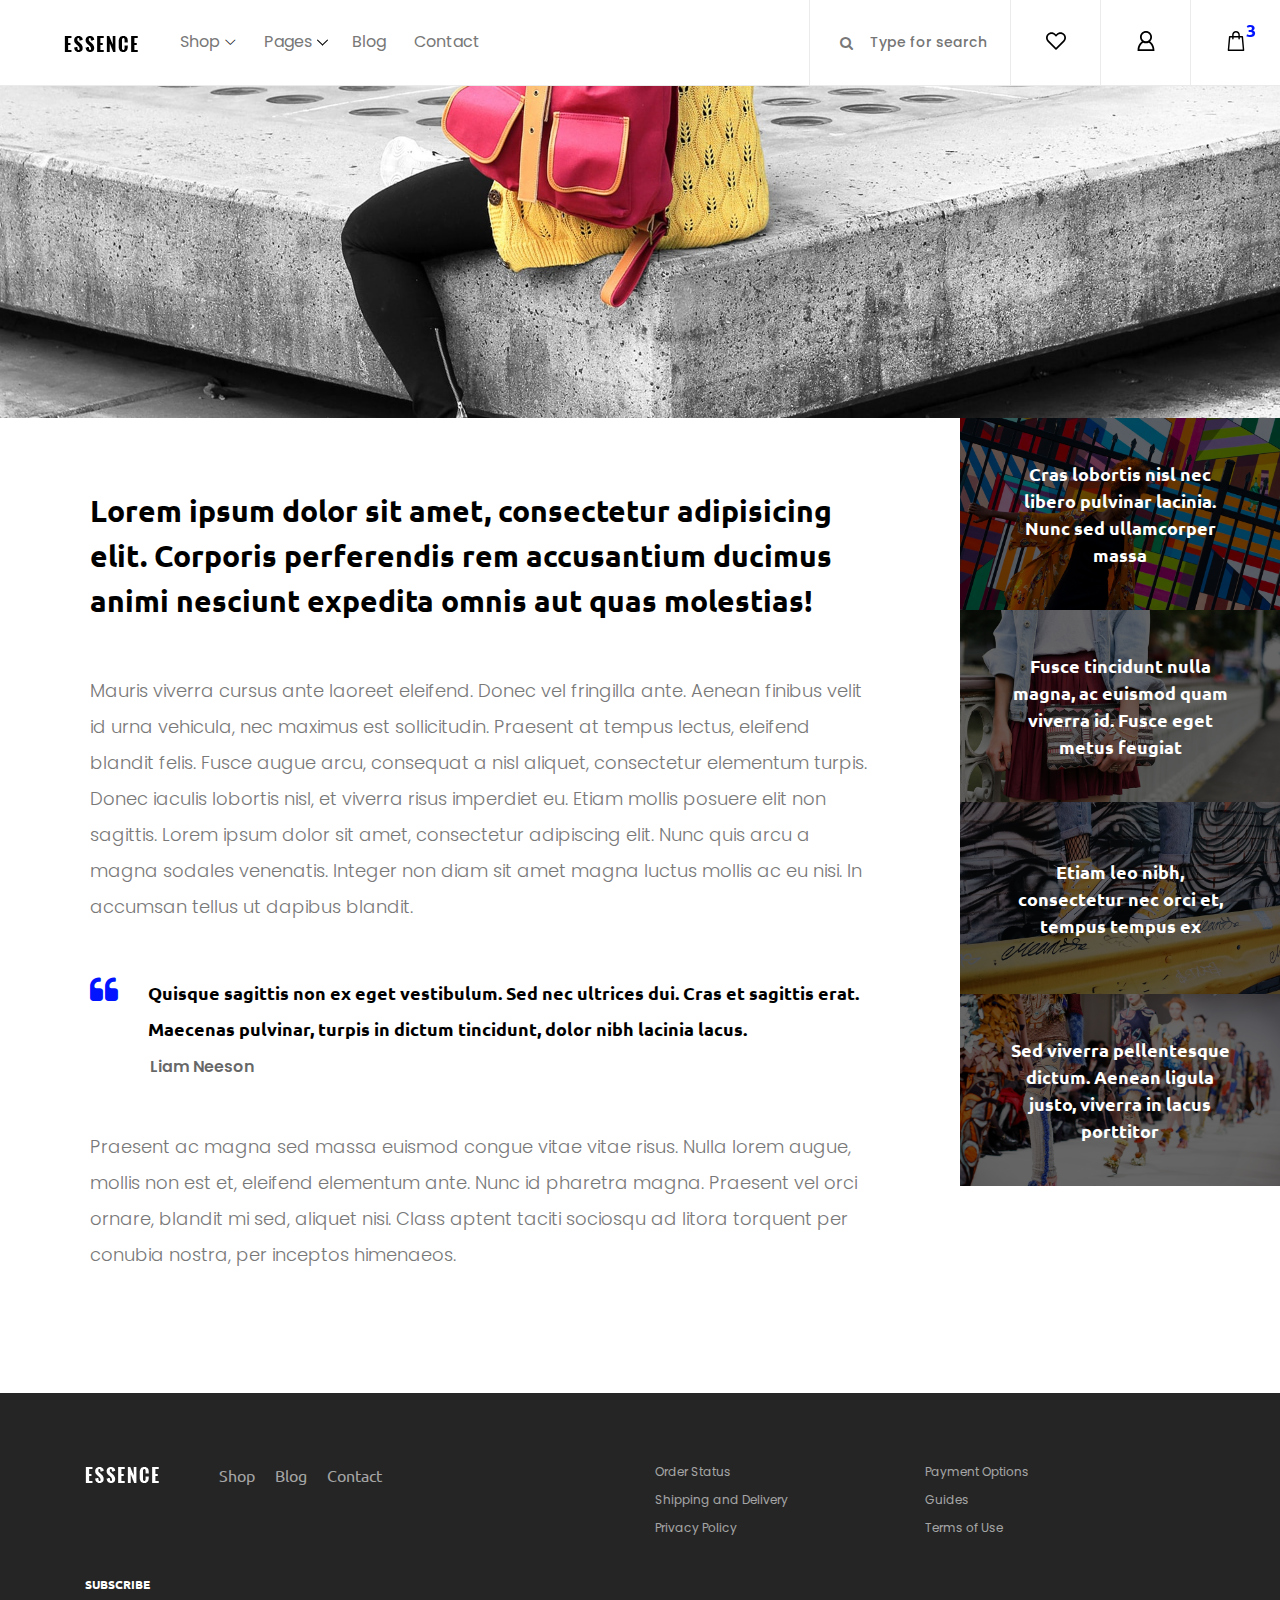
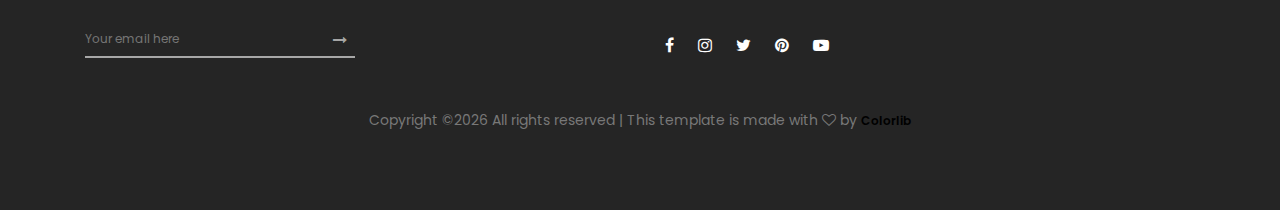
<file: essence/essence/single-blog.html>
<!DOCTYPE html>
<html lang="en">

<head>
    <meta charset="UTF-8">
    <meta name="description" content="">
    <meta http-equiv="X-UA-Compatible" content="IE=edge">
    <meta name="viewport" content="width=device-width, initial-scale=1, shrink-to-fit=no">
    <!-- The above 4 meta tags *must* come first in the head; any other head content must come *after* these tags -->

    <!-- Title  -->
    <title>Essence - Fashion Ecommerce Template</title>

    <!-- Favicon  -->
    <link rel="icon" href="img/core-img/favicon.ico">

    <!-- Core Style CSS -->
    <link rel="stylesheet" href="css/core-style.css">
    <link rel="stylesheet" href="style.css">

</head>

<body>
    <!-- ##### Header Area Start ##### -->
    <header class="header_area">
        <div class="classy-nav-container breakpoint-off d-flex align-items-center justify-content-between">
            <!-- Classy Menu -->
            <nav class="classy-navbar" id="essenceNav">
                <!-- Logo -->
                <a class="nav-brand" href="index.html"><img src="img/core-img/logo.png" alt=""></a>
                <!-- Navbar Toggler -->
                <div class="classy-navbar-toggler">
                    <span class="navbarToggler"><span></span><span></span><span></span></span>
                </div>
                <!-- Menu -->
                <div class="classy-menu">
                    <!-- close btn -->
                    <div class="classycloseIcon">
                        <div class="cross-wrap"><span class="top"></span><span class="bottom"></span></div>
                    </div>
                    <!-- Nav Start -->
                    <div class="classynav">
                        <ul>
                            <li><a href="#">Shop</a>
                                <div class="megamenu">
                                    <ul class="single-mega cn-col-4">
                                        <li class="title">Women's Collection</li>
                                        <li><a href="shop.html">Dresses</a></li>
                                        <li><a href="shop.html">Blouses &amp; Shirts</a></li>
                                        <li><a href="shop.html">T-shirts</a></li>
                                        <li><a href="shop.html">Rompers</a></li>
                                        <li><a href="shop.html">Bras &amp; Panties</a></li>
                                    </ul>
                                    <ul class="single-mega cn-col-4">
                                        <li class="title">Men's Collection</li>
                                        <li><a href="shop.html">T-Shirts</a></li>
                                        <li><a href="shop.html">Polo</a></li>
                                        <li><a href="shop.html">Shirts</a></li>
                                        <li><a href="shop.html">Jackets</a></li>
                                        <li><a href="shop.html">Trench</a></li>
                                    </ul>
                                    <ul class="single-mega cn-col-4">
                                        <li class="title">Kid's Collection</li>
                                        <li><a href="shop.html">Dresses</a></li>
                                        <li><a href="shop.html">Shirts</a></li>
                                        <li><a href="shop.html">T-shirts</a></li>
                                        <li><a href="shop.html">Jackets</a></li>
                                        <li><a href="shop.html">Trench</a></li>
                                    </ul>
                                    <div class="single-mega cn-col-4">
                                        <img src="img/bg-img/bg-6.jpg" alt="">
                                    </div>
                                </div>
                            </li>
                            <li><a href="#">Pages</a>
                                <ul class="dropdown">
                                    <li><a href="index.html">Home</a></li>
                                    <li><a href="shop.html">Shop</a></li>
                                    <li><a href="single-product-details.html">Product Details</a></li>
                                    <li><a href="checkout.html">Checkout</a></li>
                                    <li><a href="blog.html">Blog</a></li>
                                    <li><a href="single-blog.html">Single Blog</a></li>
                                    <li><a href="regular-page.html">Regular Page</a></li>
                                    <li><a href="contact.html">Contact</a></li>
                                </ul>
                            </li>
                            <li><a href="blog.html">Blog</a></li>
                            <li><a href="contact.html">Contact</a></li>
                        </ul>
                    </div>
                    <!-- Nav End -->
                </div>
            </nav>

            <!-- Header Meta Data -->
            <div class="header-meta d-flex clearfix justify-content-end">
                <!-- Search Area -->
                <div class="search-area">
                    <form action="#" method="post">
                        <input type="search" name="search" id="headerSearch" placeholder="Type for search">
                        <button type="submit"><i class="fa fa-search" aria-hidden="true"></i></button>
                    </form>
                </div>
                <!-- Favourite Area -->
                <div class="favourite-area">
                    <a href="#"><img src="img/core-img/heart.svg" alt=""></a>
                </div>
                <!-- User Login Info -->
                <div class="user-login-info">
                    <a href="#"><img src="img/core-img/user.svg" alt=""></a>
                </div>
                <!-- Cart Area -->
                <div class="cart-area">
                    <a href="#" id="essenceCartBtn"><img src="img/core-img/bag.svg" alt=""> <span>3</span></a>
                </div>
            </div>

        </div>
    </header>
    <!-- ##### Header Area End ##### -->

    <!-- ##### Right Side Cart Area ##### -->
    <div class="cart-bg-overlay"></div>

    <div class="right-side-cart-area">

        <!-- Cart Button -->
        <div class="cart-button">
            <a href="#" id="rightSideCart"><img src="img/core-img/bag.svg" alt=""> <span>3</span></a>
        </div>

        <div class="cart-content d-flex">

            <!-- Cart List Area -->
            <div class="cart-list">
                <!-- Single Cart Item -->
                <div class="single-cart-item">
                    <a href="#" class="product-image">
                        <img src="img/product-img/product-1.jpg" class="cart-thumb" alt="">
                        <!-- Cart Item Desc -->
                        <div class="cart-item-desc">
                          <span class="product-remove"><i class="fa fa-close" aria-hidden="true"></i></span>
                            <span class="badge">Mango</span>
                            <h6>Button Through Strap Mini Dress</h6>
                            <p class="size">Size: S</p>
                            <p class="color">Color: Red</p>
                            <p class="price">$45.00</p>
                        </div>
                    </a>
                </div>

                <!-- Single Cart Item -->
                <div class="single-cart-item">
                    <a href="#" class="product-image">
                        <img src="img/product-img/product-2.jpg" class="cart-thumb" alt="">
                        <!-- Cart Item Desc -->
                        <div class="cart-item-desc">
                          <span class="product-remove"><i class="fa fa-close" aria-hidden="true"></i></span>
                            <span class="badge">Mango</span>
                            <h6>Button Through Strap Mini Dress</h6>
                            <p class="size">Size: S</p>
                            <p class="color">Color: Red</p>
                            <p class="price">$45.00</p>
                        </div>
                    </a>
                </div>

                <!-- Single Cart Item -->
                <div class="single-cart-item">
                    <a href="#" class="product-image">
                        <img src="img/product-img/product-3.jpg" class="cart-thumb" alt="">
                        <!-- Cart Item Desc -->
                        <div class="cart-item-desc">
                          <span class="product-remove"><i class="fa fa-close" aria-hidden="true"></i></span>
                            <span class="badge">Mango</span>
                            <h6>Button Through Strap Mini Dress</h6>
                            <p class="size">Size: S</p>
                            <p class="color">Color: Red</p>
                            <p class="price">$45.00</p>
                        </div>
                    </a>
                </div>
            </div>

            <!-- Cart Summary -->
            <div class="cart-amount-summary">

                <h2>Summary</h2>
                <ul class="summary-table">
                    <li><span>subtotal:</span> <span>$274.00</span></li>
                    <li><span>delivery:</span> <span>Free</span></li>
                    <li><span>discount:</span> <span>-15%</span></li>
                    <li><span>total:</span> <span>$232.00</span></li>
                </ul>
                <div class="checkout-btn mt-100">
                    <a href="checkout.html" class="btn essence-btn">check out</a>
                </div>
            </div>
        </div>
    </div>
    <!-- ##### Right Side Cart End ##### -->

    <!-- ##### Blog Wrapper Area Start ##### -->
    <div class="single-blog-wrapper">

        <!-- Single Blog Post Thumb -->
        <div class="single-blog-post-thumb">
            <img src="img/bg-img/bg-7.jpg" alt="">
        </div>

        <!-- Single Blog Content Wrap -->
        <div class="single-blog-content-wrapper d-flex">

            <!-- Blog Content -->
            <div class="single-blog--text">
                <h2>Lorem ipsum dolor sit amet, consectetur adipisicing elit. Corporis perferendis rem accusantium ducimus animi nesciunt expedita omnis aut quas molestias!</h2>
                <p>Mauris viverra cursus ante laoreet eleifend. Donec vel fringilla ante. Aenean finibus velit id urna vehicula, nec maximus est sollicitudin. Praesent at tempus lectus, eleifend blandit felis. Fusce augue arcu, consequat a nisl aliquet, consectetur elementum turpis. Donec iaculis lobortis nisl, et viverra risus imperdiet eu. Etiam mollis posuere elit non sagittis. Lorem ipsum dolor sit amet, consectetur adipiscing elit. Nunc quis arcu a magna sodales venenatis. Integer non diam sit amet magna luctus mollis ac eu nisi. In accumsan tellus ut dapibus blandit.</p>

                <blockquote>
                    <h6><i class="fa fa-quote-left" aria-hidden="true"></i> Quisque sagittis non ex eget vestibulum. Sed nec ultrices dui. Cras et sagittis erat. Maecenas pulvinar, turpis in dictum tincidunt, dolor nibh lacinia lacus.</h6>
                    <span>Liam Neeson</span>
                </blockquote>

                <p>Praesent ac magna sed massa euismod congue vitae vitae risus. Nulla lorem augue, mollis non est et, eleifend elementum ante. Nunc id pharetra magna. Praesent vel orci ornare, blandit mi sed, aliquet nisi. Class aptent taciti sociosqu ad litora torquent per conubia nostra, per inceptos himenaeos.</p>
            </div>

            <!-- Related Blog Post -->
            <div class="related-blog-post">
                <!-- Single Related Blog Post -->
                <div class="single-related-blog-post">
                    <img src="img/bg-img/rp1.jpg" alt="">
                    <a href="#">
                        <h5>Cras lobortis nisl nec libero pulvinar lacinia. Nunc sed ullamcorper massa</h5>
                    </a>
                </div>
                <!-- Single Related Blog Post -->
                <div class="single-related-blog-post">
                    <img src="img/bg-img/rp2.jpg" alt="">
                    <a href="#">
                        <h5>Fusce tincidunt nulla magna, ac euismod quam viverra id. Fusce eget metus feugiat</h5>
                    </a>
                </div>
                <!-- Single Related Blog Post -->
                <div class="single-related-blog-post">
                    <img src="img/bg-img/rp3.jpg" alt="">
                    <a href="#">
                        <h5>Etiam leo nibh, consectetur nec orci et, tempus tempus ex</h5>
                    </a>
                </div>
                <!-- Single Related Blog Post -->
                <div class="single-related-blog-post">
                    <img src="img/bg-img/rp4.jpg" alt="">
                    <a href="#">
                        <h5>Sed viverra pellentesque dictum. Aenean ligula justo, viverra in lacus porttitor</h5>
                    </a>
                </div>
            </div>

        </div>
    </div>
    <!-- ##### Blog Wrapper Area End ##### -->

    <!-- ##### Footer Area Start ##### -->
    <footer class="footer_area clearfix">
        <div class="container">
            <div class="row">
                <!-- Single Widget Area -->
                <div class="col-12 col-md-6">
                    <div class="single_widget_area d-flex mb-30">
                        <!-- Logo -->
                        <div class="footer-logo mr-50">
                            <a href="#"><img src="img/core-img/logo2.png" alt=""></a>
                        </div>
                        <!-- Footer Menu -->
                        <div class="footer_menu">
                            <ul>
                                <li><a href="shop.html">Shop</a></li>
                                <li><a href="blog.html">Blog</a></li>
                                <li><a href="contact.html">Contact</a></li>
                            </ul>
                        </div>
                    </div>
                </div>
                <!-- Single Widget Area -->
                <div class="col-12 col-md-6">
                    <div class="single_widget_area mb-30">
                        <ul class="footer_widget_menu">
                            <li><a href="#">Order Status</a></li>
                            <li><a href="#">Payment Options</a></li>
                            <li><a href="#">Shipping and Delivery</a></li>
                            <li><a href="#">Guides</a></li>
                            <li><a href="#">Privacy Policy</a></li>
                            <li><a href="#">Terms of Use</a></li>
                        </ul>
                    </div>
                </div>
            </div>

            <div class="row align-items-end">
                <!-- Single Widget Area -->
                <div class="col-12 col-md-6">
                    <div class="single_widget_area">
                        <div class="footer_heading mb-30">
                            <h6>Subscribe</h6>
                        </div>
                        <div class="subscribtion_form">
                            <form action="#" method="post">
                                <input type="email" name="mail" class="mail" placeholder="Your email here">
                                <button type="submit" class="submit"><i class="fa fa-long-arrow-right" aria-hidden="true"></i></button>
                            </form>
                        </div>
                    </div>
                </div>
                <!-- Single Widget Area -->
                <div class="col-12 col-md-6">
                    <div class="single_widget_area">
                        <div class="footer_social_area">
                            <a href="#" data-toggle="tooltip" data-placement="top" title="Facebook"><i class="fa fa-facebook" aria-hidden="true"></i></a>
                            <a href="#" data-toggle="tooltip" data-placement="top" title="Instagram"><i class="fa fa-instagram" aria-hidden="true"></i></a>
                            <a href="#" data-toggle="tooltip" data-placement="top" title="Twitter"><i class="fa fa-twitter" aria-hidden="true"></i></a>
                            <a href="#" data-toggle="tooltip" data-placement="top" title="Pinterest"><i class="fa fa-pinterest" aria-hidden="true"></i></a>
                            <a href="#" data-toggle="tooltip" data-placement="top" title="Youtube"><i class="fa fa-youtube-play" aria-hidden="true"></i></a>
                        </div>
                    </div>
                </div>
            </div>

<div class="row mt-5">
                <div class="col-md-12 text-center">
                    <p>
                        <!-- Link back to Colorlib can't be removed. Template is licensed under CC BY 3.0. -->
    Copyright &copy;<script>document.write(new Date().getFullYear());</script> All rights reserved | This template is made with <i class="fa fa-heart-o" aria-hidden="true"></i> by <a href="https://colorlib.com" target="_blank">Colorlib</a>
    <!-- Link back to Colorlib can't be removed. Template is licensed under CC BY 3.0. -->
                    </p>
                </div>
            </div>

        </div>
    </footer>
    <!-- ##### Footer Area End ##### -->

    <!-- jQuery (Necessary for All JavaScript Plugins) -->
    <script src="js/jquery/jquery-2.2.4.min.js"></script>
    <!-- Popper js -->
    <script src="js/popper.min.js"></script>
    <!-- Bootstrap js -->
    <script src="js/bootstrap.min.js"></script>
    <!-- Plugins js -->
    <script src="js/plugins.js"></script>
    <!-- Classy Nav js -->
    <script src="js/classy-nav.min.js"></script>
    <!-- Active js -->
    <script src="js/active.js"></script>

</body>

</html>
</file>
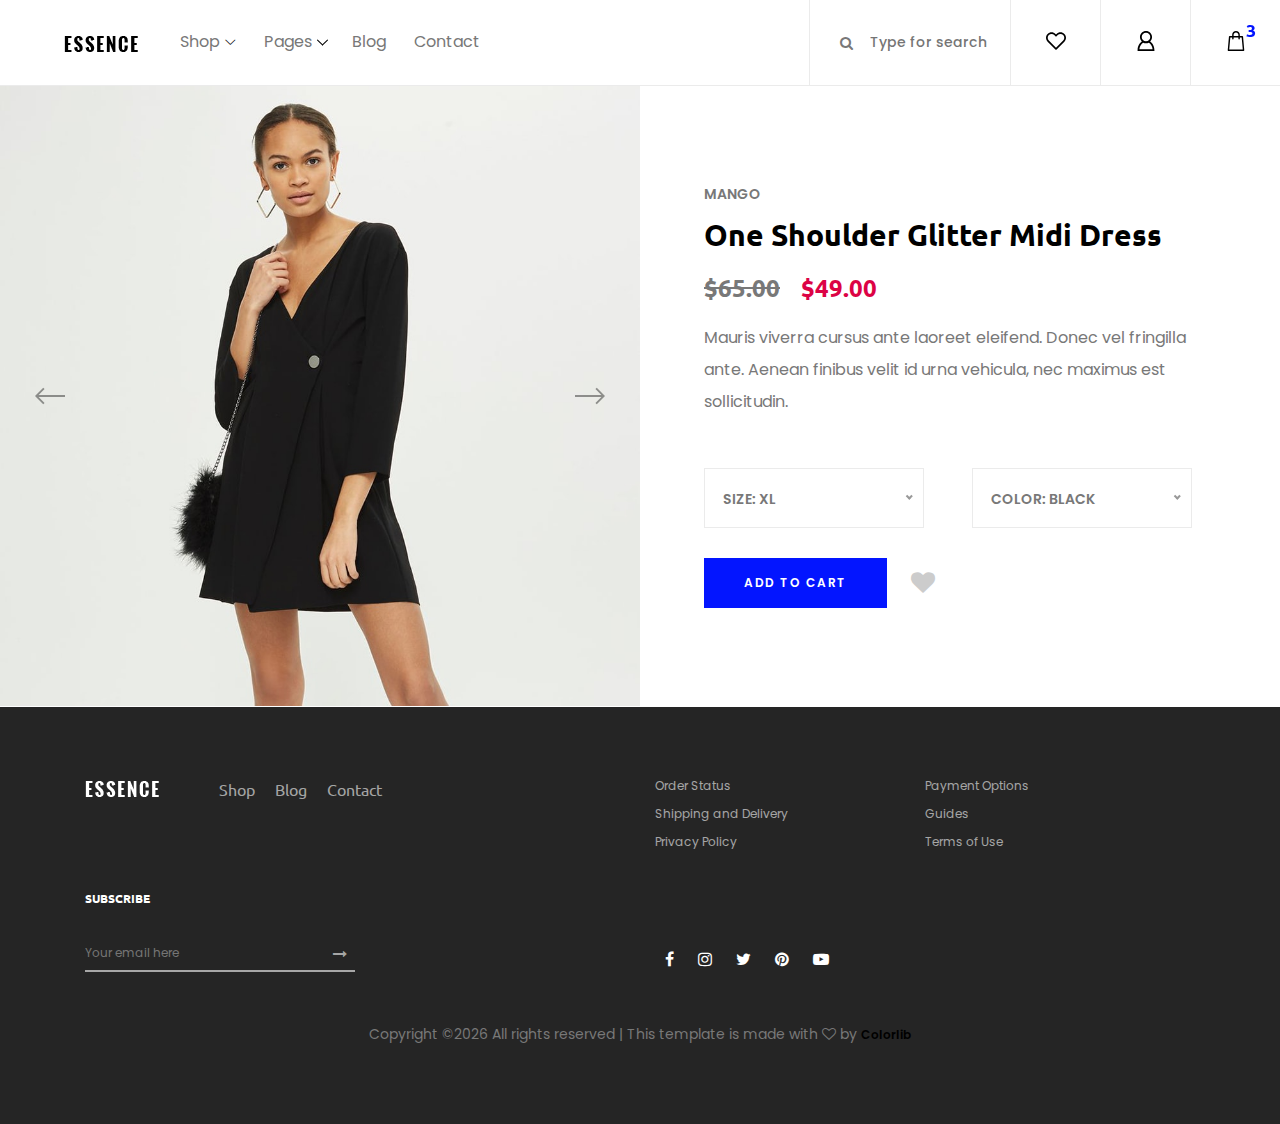
<file: essence/essence/single-product-details.html>
<!DOCTYPE html>
<html lang="en">

<head>
    <meta charset="UTF-8">
    <meta name="description" content="">
    <meta http-equiv="X-UA-Compatible" content="IE=edge">
    <meta name="viewport" content="width=device-width, initial-scale=1, shrink-to-fit=no">
    <!-- The above 4 meta tags *must* come first in the head; any other head content must come *after* these tags -->

    <!-- Title  -->
    <title>Essence - Fashion Ecommerce Template</title>

    <!-- Favicon  -->
    <link rel="icon" href="img/core-img/favicon.ico">

    <!-- Core Style CSS -->
    <link rel="stylesheet" href="css/core-style.css">
    <link rel="stylesheet" href="style.css">

</head>

<body>
    <!-- ##### Header Area Start ##### -->
    <header class="header_area">
        <div class="classy-nav-container breakpoint-off d-flex align-items-center justify-content-between">
            <!-- Classy Menu -->
            <nav class="classy-navbar" id="essenceNav">
                <!-- Logo -->
                <a class="nav-brand" href="index.html"><img src="img/core-img/logo.png" alt=""></a>
                <!-- Navbar Toggler -->
                <div class="classy-navbar-toggler">
                    <span class="navbarToggler"><span></span><span></span><span></span></span>
                </div>
                <!-- Menu -->
                <div class="classy-menu">
                    <!-- close btn -->
                    <div class="classycloseIcon">
                        <div class="cross-wrap"><span class="top"></span><span class="bottom"></span></div>
                    </div>
                    <!-- Nav Start -->
                    <div class="classynav">
                        <ul>
                            <li><a href="#">Shop</a>
                                <div class="megamenu">
                                    <ul class="single-mega cn-col-4">
                                        <li class="title">Women's Collection</li>
                                        <li><a href="shop.html">Dresses</a></li>
                                        <li><a href="shop.html">Blouses &amp; Shirts</a></li>
                                        <li><a href="shop.html">T-shirts</a></li>
                                        <li><a href="shop.html">Rompers</a></li>
                                        <li><a href="shop.html">Bras &amp; Panties</a></li>
                                    </ul>
                                    <ul class="single-mega cn-col-4">
                                        <li class="title">Men's Collection</li>
                                        <li><a href="shop.html">T-Shirts</a></li>
                                        <li><a href="shop.html">Polo</a></li>
                                        <li><a href="shop.html">Shirts</a></li>
                                        <li><a href="shop.html">Jackets</a></li>
                                        <li><a href="shop.html">Trench</a></li>
                                    </ul>
                                    <ul class="single-mega cn-col-4">
                                        <li class="title">Kid's Collection</li>
                                        <li><a href="shop.html">Dresses</a></li>
                                        <li><a href="shop.html">Shirts</a></li>
                                        <li><a href="shop.html">T-shirts</a></li>
                                        <li><a href="shop.html">Jackets</a></li>
                                        <li><a href="shop.html">Trench</a></li>
                                    </ul>
                                    <div class="single-mega cn-col-4">
                                        <img src="img/bg-img/bg-6.jpg" alt="">
                                    </div>
                                </div>
                            </li>
                            <li><a href="#">Pages</a>
                                <ul class="dropdown">
                                    <li><a href="index.html">Home</a></li>
                                    <li><a href="shop.html">Shop</a></li>
                                    <li><a href="single-product-details.html">Product Details</a></li>
                                    <li><a href="checkout.html">Checkout</a></li>
                                    <li><a href="blog.html">Blog</a></li>
                                    <li><a href="single-blog.html">Single Blog</a></li>
                                    <li><a href="regular-page.html">Regular Page</a></li>
                                    <li><a href="contact.html">Contact</a></li>
                                </ul>
                            </li>
                            <li><a href="blog.html">Blog</a></li>
                            <li><a href="contact.html">Contact</a></li>
                        </ul>
                    </div>
                    <!-- Nav End -->
                </div>
            </nav>

            <!-- Header Meta Data -->
            <div class="header-meta d-flex clearfix justify-content-end">
                <!-- Search Area -->
                <div class="search-area">
                    <form action="#" method="post">
                        <input type="search" name="search" id="headerSearch" placeholder="Type for search">
                        <button type="submit"><i class="fa fa-search" aria-hidden="true"></i></button>
                    </form>
                </div>
                <!-- Favourite Area -->
                <div class="favourite-area">
                    <a href="#"><img src="img/core-img/heart.svg" alt=""></a>
                </div>
                <!-- User Login Info -->
                <div class="user-login-info">
                    <a href="#"><img src="img/core-img/user.svg" alt=""></a>
                </div>
                <!-- Cart Area -->
                <div class="cart-area">
                    <a href="#" id="essenceCartBtn"><img src="img/core-img/bag.svg" alt=""> <span>3</span></a>
                </div>
            </div>

        </div>
    </header>
    <!-- ##### Header Area End ##### -->

    <!-- ##### Right Side Cart Area ##### -->
    <div class="cart-bg-overlay"></div>

    <div class="right-side-cart-area">

        <!-- Cart Button -->
        <div class="cart-button">
            <a href="#" id="rightSideCart"><img src="img/core-img/bag.svg" alt=""> <span>3</span></a>
        </div>

        <div class="cart-content d-flex">

            <!-- Cart List Area -->
            <div class="cart-list">
                <!-- Single Cart Item -->
                <div class="single-cart-item">
                    <a href="#" class="product-image">
                        <img src="img/product-img/product-1.jpg" class="cart-thumb" alt="">
                        <!-- Cart Item Desc -->
                        <div class="cart-item-desc">
                          <span class="product-remove"><i class="fa fa-close" aria-hidden="true"></i></span>
                            <span class="badge">Mango</span>
                            <h6>Button Through Strap Mini Dress</h6>
                            <p class="size">Size: S</p>
                            <p class="color">Color: Red</p>
                            <p class="price">$45.00</p>
                        </div>
                    </a>
                </div>

                <!-- Single Cart Item -->
                <div class="single-cart-item">
                    <a href="#" class="product-image">
                        <img src="img/product-img/product-2.jpg" class="cart-thumb" alt="">
                        <!-- Cart Item Desc -->
                        <div class="cart-item-desc">
                          <span class="product-remove"><i class="fa fa-close" aria-hidden="true"></i></span>
                            <span class="badge">Mango</span>
                            <h6>Button Through Strap Mini Dress</h6>
                            <p class="size">Size: S</p>
                            <p class="color">Color: Red</p>
                            <p class="price">$45.00</p>
                        </div>
                    </a>
                </div>

                <!-- Single Cart Item -->
                <div class="single-cart-item">
                    <a href="#" class="product-image">
                        <img src="img/product-img/product-3.jpg" class="cart-thumb" alt="">
                        <!-- Cart Item Desc -->
                        <div class="cart-item-desc">
                          <span class="product-remove"><i class="fa fa-close" aria-hidden="true"></i></span>
                            <span class="badge">Mango</span>
                            <h6>Button Through Strap Mini Dress</h6>
                            <p class="size">Size: S</p>
                            <p class="color">Color: Red</p>
                            <p class="price">$45.00</p>
                        </div>
                    </a>
                </div>
            </div>

            <!-- Cart Summary -->
            <div class="cart-amount-summary">

                <h2>Summary</h2>
                <ul class="summary-table">
                    <li><span>subtotal:</span> <span>$274.00</span></li>
                    <li><span>delivery:</span> <span>Free</span></li>
                    <li><span>discount:</span> <span>-15%</span></li>
                    <li><span>total:</span> <span>$232.00</span></li>
                </ul>
                <div class="checkout-btn mt-100">
                    <a href="checkout.html" class="btn essence-btn">check out</a>
                </div>
            </div>
        </div>
    </div>
    <!-- ##### Right Side Cart End ##### -->

    <!-- ##### Single Product Details Area Start ##### -->
    <section class="single_product_details_area d-flex align-items-center">

        <!-- Single Product Thumb -->
        <div class="single_product_thumb clearfix">
            <div class="product_thumbnail_slides owl-carousel">
                <img src="img/product-img/product-big-1.jpg" alt="">
                <img src="img/product-img/product-big-2.jpg" alt="">
                <img src="img/product-img/product-big-3.jpg" alt="">
            </div>
        </div>

        <!-- Single Product Description -->
        <div class="single_product_desc clearfix">
            <span>mango</span>
            <a href="cart.html">
                <h2>One Shoulder Glitter Midi Dress</h2>
            </a>
            <p class="product-price"><span class="old-price">$65.00</span> $49.00</p>
            <p class="product-desc">Mauris viverra cursus ante laoreet eleifend. Donec vel fringilla ante. Aenean finibus velit id urna vehicula, nec maximus est sollicitudin.</p>

            <!-- Form -->
            <form class="cart-form clearfix" method="post">
                <!-- Select Box -->
                <div class="select-box d-flex mt-50 mb-30">
                    <select name="select" id="productSize" class="mr-5">
                        <option value="value">Size: XL</option>
                        <option value="value">Size: X</option>
                        <option value="value">Size: M</option>
                        <option value="value">Size: S</option>
                    </select>
                    <select name="select" id="productColor">
                        <option value="value">Color: Black</option>
                        <option value="value">Color: White</option>
                        <option value="value">Color: Red</option>
                        <option value="value">Color: Purple</option>
                    </select>
                </div>
                <!-- Cart & Favourite Box -->
                <div class="cart-fav-box d-flex align-items-center">
                    <!-- Cart -->
                    <button type="submit" name="addtocart" value="5" class="btn essence-btn">Add to cart</button>
                    <!-- Favourite -->
                    <div class="product-favourite ml-4">
                        <a href="#" class="favme fa fa-heart"></a>
                    </div>
                </div>
            </form>
        </div>
    </section>
    <!-- ##### Single Product Details Area End ##### -->

    <!-- ##### Footer Area Start ##### -->
    <footer class="footer_area clearfix">
        <div class="container">
            <div class="row">
                <!-- Single Widget Area -->
                <div class="col-12 col-md-6">
                    <div class="single_widget_area d-flex mb-30">
                        <!-- Logo -->
                        <div class="footer-logo mr-50">
                            <a href="#"><img src="img/core-img/logo2.png" alt=""></a>
                        </div>
                        <!-- Footer Menu -->
                        <div class="footer_menu">
                            <ul>
                                <li><a href="shop.html">Shop</a></li>
                                <li><a href="blog.html">Blog</a></li>
                                <li><a href="contact.html">Contact</a></li>
                            </ul>
                        </div>
                    </div>
                </div>
                <!-- Single Widget Area -->
                <div class="col-12 col-md-6">
                    <div class="single_widget_area mb-30">
                        <ul class="footer_widget_menu">
                            <li><a href="#">Order Status</a></li>
                            <li><a href="#">Payment Options</a></li>
                            <li><a href="#">Shipping and Delivery</a></li>
                            <li><a href="#">Guides</a></li>
                            <li><a href="#">Privacy Policy</a></li>
                            <li><a href="#">Terms of Use</a></li>
                        </ul>
                    </div>
                </div>
            </div>

            <div class="row align-items-end">
                <!-- Single Widget Area -->
                <div class="col-12 col-md-6">
                    <div class="single_widget_area">
                        <div class="footer_heading mb-30">
                            <h6>Subscribe</h6>
                        </div>
                        <div class="subscribtion_form">
                            <form action="#" method="post">
                                <input type="email" name="mail" class="mail" placeholder="Your email here">
                                <button type="submit" class="submit"><i class="fa fa-long-arrow-right" aria-hidden="true"></i></button>
                            </form>
                        </div>
                    </div>
                </div>
                <!-- Single Widget Area -->
                <div class="col-12 col-md-6">
                    <div class="single_widget_area">
                        <div class="footer_social_area">
                            <a href="#" data-toggle="tooltip" data-placement="top" title="Facebook"><i class="fa fa-facebook" aria-hidden="true"></i></a>
                            <a href="#" data-toggle="tooltip" data-placement="top" title="Instagram"><i class="fa fa-instagram" aria-hidden="true"></i></a>
                            <a href="#" data-toggle="tooltip" data-placement="top" title="Twitter"><i class="fa fa-twitter" aria-hidden="true"></i></a>
                            <a href="#" data-toggle="tooltip" data-placement="top" title="Pinterest"><i class="fa fa-pinterest" aria-hidden="true"></i></a>
                            <a href="#" data-toggle="tooltip" data-placement="top" title="Youtube"><i class="fa fa-youtube-play" aria-hidden="true"></i></a>
                        </div>
                    </div>
                </div>
            </div>

<div class="row mt-5">
                <div class="col-md-12 text-center">
                    <p>
                        <!-- Link back to Colorlib can't be removed. Template is licensed under CC BY 3.0. -->
    Copyright &copy;<script>document.write(new Date().getFullYear());</script> All rights reserved | This template is made with <i class="fa fa-heart-o" aria-hidden="true"></i> by <a href="https://colorlib.com" target="_blank">Colorlib</a>
    <!-- Link back to Colorlib can't be removed. Template is licensed under CC BY 3.0. -->
                    </p>
                </div>
            </div>

        </div>
    </footer>
    <!-- ##### Footer Area End ##### -->

    <!-- jQuery (Necessary for All JavaScript Plugins) -->
    <script src="js/jquery/jquery-2.2.4.min.js"></script>
    <!-- Popper js -->
    <script src="js/popper.min.js"></script>
    <!-- Bootstrap js -->
    <script src="js/bootstrap.min.js"></script>
    <!-- Plugins js -->
    <script src="js/plugins.js"></script>
    <!-- Classy Nav js -->
    <script src="js/classy-nav.min.js"></script>
    <!-- Active js -->
    <script src="js/active.js"></script>

</body>

</html>
</file>
<file: style.css>
*{
    margin: 0px;
    padding: 0px;
}

#nav{
    width: 100%;
    background-color: black;
    font-family: Arial, Helvetica, sans-serif;
    padding-top: 20px;
    padding-bottom: 20px;
    color: white;
}
#nav h3{
    border-bottom: 2px solid goldenrod;
    display: inline;
    padding-left: 10px;
}
#nav .links{
    float: right;
    position: relative;
    right: 50px;
}
#nav .links ul li{
    display: inline;
    list-style-type: none;
}
#nav .links ul li a{
    text-decoration: none;
    color: goldenrod;
    font-size: 20px;
    font-family:  sans-serif;
    padding: 5px;
    padding-right: 10px;
}
#nav .links ul li a:hover{
    color: limegreen;
    background-color: rgb(255, 255, 255);
    
    font-weight: bolder;
}
#cards{
    background-color: rgb(207, 223, 238);
    width: 100%;
    padding-top: 30px;
    padding-bottom: 30px;
}
#cards .c1{
    width: 30%;
    height: 500px;
    padding: 20px;
    float: left;
    background-color: white;
    margin-left: 30px;
}
.clearfix::after{
    content: "";
    clear: both;
    display: block;

}
#cards .c1 img{
    width: 100%;
    height: 50%;
}
#cards .c1 h2{
    font-family: Verdana, Geneva, Tahoma, sans-serif;
    padding-top: 10px;
}
#cards .c1 a button{
  padding: 10px;
  font-family: Verdana, Geneva, Tahoma, sans-serif;
}
#cards .c1 h3{
    font-size: 20px;
    color: blue;
    padding-top: 30px;
    font-family: cursive;
}
#foot{
    width: 100%;
    background-color: black;
    color: white;
    font-family: monospace;
    padding-top: 30px;
    padding-bottom: 30px;
}
#foot h1{
    text-align: center;
}
@media (max-width:968px){
    #cards .c1{
        float: none;
        width: 80%;
        margin: 0 auto;
        margin-top: 8px;
    }
}
</file>
<file: essence/essence/css/core-style.css>
/* [Master Stylesheet v-1.0.0] */
/* :: 1.0 Import Web Fonts */
@import url("https://fonts.googleapis.com/css?family=Poppins:300,400,500,600,700|Ubuntu:300,400,500,700");
/* :: 2.0 Import All CSS */
@import url(../css/bootstrap.min.css);
@import url(../css/classy-nav.min.css);
@import url(../css/owl.carousel.css);
@import url(../css/animate.css);
@import url(../css/magnific-popup.css);
@import url(../css/jquery-ui.min.css);
@import url(../css/nice-select.css);
@import url(../css/font-awesome.min.css);
/* :: 3.0 Common/Base CSS */
* {
  margin: 0;
  padding: 0; }

body {
  font-family: "Poppins", sans-serif;
  font-size: 14px;
  background-color: #ffffff;
  margin-top: 85px; }
  @media only screen and (max-width: 767px) {
    body {
      margin-top: 80px; } }

h1,
h2,
h3,
h4,
h5,
h6 {
  color: #000000;
  line-height: 1.3;
  font-weight: 700;
  font-family: "Ubuntu", sans-serif; }

p {
  color: #787878;
  font-size: 14px;
  line-height: 2;
  font-weight: 400; }

a {
  -webkit-transition: all 500ms ease 0s;
  transition: all 500ms ease 0s;
  text-decoration: none;
  outline: 0 solid transparent;
  color: #000000;
  font-weight: 600;
  font-size: 12px; }
  a:hover, a:focus {
    -webkit-transition: all 500ms ease 0s;
    transition: all 500ms ease 0s;
    text-decoration: none;
    outline: 0 solid transparent;
    color: #000000;
    font-weight: 600;
    font-size: 12px; }

ul,
ol {
  margin: 0; }
  ul li,
  ol li {
    list-style: none; }

img {
  height: auto;
  max-width: 100%; }

/* Spacing */
.mt-15 {
  margin-top: 15px !important; }

.mt-30 {
  margin-top: 30px !important; }

.mt-50 {
  margin-top: 50px !important; }

.mt-70 {
  margin-top: 70px !important; }

.mt-100 {
  margin-top: 100px !important; }

.mb-15 {
  margin-bottom: 15px !important; }

.mb-30 {
  margin-bottom: 30px !important; }

.mb-50 {
  margin-bottom: 50px !important; }

.mb-70 {
  margin-bottom: 70px !important; }

.mb-100 {
  margin-bottom: 100px !important; }

.ml-15 {
  margin-left: 15px !important; }

.ml-30 {
  margin-left: 30px !important; }

.ml-50 {
  margin-left: 50px !important; }

.mr-15 {
  margin-right: 15px !important; }

.mr-30 {
  margin-right: 30px !important; }

.mr-50 {
  margin-right: 50px !important; }

/* Height */
.height-400 {
  height: 400px !important; }

.height-500 {
  height: 500px !important; }

.height-600 {
  height: 600px !important; }

.height-700 {
  height: 700px !important; }

.height-800 {
  height: 800px !important; }

/* Section Padding */
.section-padding-80 {
  padding-top: 80px;
  padding-bottom: 80px; }

.section-padding-80-0 {
  padding-top: 80px;
  padding-bottom: 0; }

.section-padding-0-80 {
  padding-top: 0;
  padding-bottom: 80px; }

/* Section Heading */
.section-heading {
  margin-bottom: 50px;
  position: relative;
  z-index: 1; }
  .section-heading h2 {
    font-size: 30px;
    margin-bottom: 0;
    text-transform: capitalize;
    font-weight: 600; }
  .section-heading.text-left {
    text-align: left !important; }

/* Miscellaneous */
.bg-img {
  background-position: center center;
  background-size: cover;
  background-repeat: no-repeat; }

.bg-white {
  background-color: #ffffff !important; }

.bg-dark {
  background-color: #000000 !important; }

.bg-transparent {
  background-color: transparent !important; }

.font-bold {
  font-weight: 700; }

.font-light {
  font-weight: 300; }

.bg-overlay,
.bg-overlay-white {
  position: relative;
  z-index: 2;
  background-position: center center;
  background-size: cover; }
  .bg-overlay:hover,
  .bg-overlay-white:hover {
    position: absolute;
    z-index: -1;
    top: 0;
    left: 0;
    width: 100%;
    height: 100%;
    content: ""; }

.bg-overlay:hover {
  background-color: rgba(0, 0, 0, 0.5); }

.bg-overlay-white:hover {
  background-color: rgba(255, 255, 255, 0.9); }

/* ScrollUp */
#scrollUp {
  background-color: #ff084e;
  border-radius: 0;
  bottom: 60px;
  box-shadow: 0 2px 6px 0 rgba(0, 0, 0, 0.3);
  color: #ffffff;
  font-size: 24px;
  height: 40px;
  line-height: 40px;
  right: 60px;
  text-align: center;
  width: 40px; }
  @media only screen and (max-width: 767px) {
    #scrollUp {
      bottom: 30px;
      right: 30px; } }

/* Essence Button */
.essence-btn {
  display: inline-block;
  min-width: 170px;
  height: 50px;
  color: #ffffff;
  border: none;
  border-radius: 0;
  padding: 0 40px;
  text-transform: uppercase;
  font-size: 12px;
  line-height: 50px;
  background-color: #0315ff;
  letter-spacing: 1.5px;
  font-weight: 600; }
  .essence-btn:hover, .essence-btn:focus {
    color: #ffffff;
    background-color: #dc0345; }

/* :: 4.0 Header Area CSS */
.header_area {
  position: fixed;
  z-index: 900;
  top: 0;
  left: 0;
  width: 100%;
  border-bottom: 1px solid #ebebeb;
  -webkit-transition-duration: 500ms;
  transition-duration: 500ms; }
  @media only screen and (max-width: 767px) {
    .header_area .classy-nav-container {
      -ms-flex-wrap: wrap;
      flex-wrap: wrap; } }
  @media only screen and (max-width: 767px) {
    .header_area .classy-nav-container .classy-navbar-toggler {
      margin-left: auto;
      margin-right: 15px; } }
  .header_area .classy-navbar,
  .header_area .header-meta {
    -webkit-box-flex: 0;
    -ms-flex: 0 0 50%;
    flex: 0 0 50%;
    min-width: 50%;
    width: 50%; }
    @media only screen and (max-width: 767px) {
      .header_area .classy-navbar,
      .header_area .header-meta {
        -webkit-box-flex: 0;
        -ms-flex: 0 0 100%;
        flex: 0 0 100%;
        min-width: 100%;
        width: 100%; } }
  .header_area .classy-navbar {
    height: 85px;
    padding: 5px 0 5px 5%; }
    @media only screen and (max-width: 767px) {
      .header_area .classy-navbar {
        height: 40px;
        border-bottom: 1px solid #ebebeb; } }
  .header_area .header-meta {
    height: 85px;
    position: relative;
    z-index: 1; }
    @media only screen and (max-width: 767px) {
      .header_area .header-meta {
        height: 40px; } }
  .header_area .classynav ul li a {
    font-size: 16px;
    color: #787878; }
    .header_area .classynav ul li a:hover {
      color: #000000; }
  .header_area .classynav ul li .megamenu li a,
  .header_area .classynav ul li .dropdown li a {
    font-size: 14px;
    color: #787878; }
    .header_area .classynav ul li .megamenu li a:hover,
    .header_area .classynav ul li .dropdown li a:hover {
      color: #000000; }
  .header_area .search-area form {
    position: relative;
    z-index: 1;
    height: 85px;
    border-left: 1px solid #ebebeb; }
    @media only screen and (max-width: 767px) {
      .header_area .search-area form {
        height: 40px;
        border-left: none; } }
    .header_area .search-area form input {
      border: none;
      background-color: #ffffff;
      width: 200px;
      height: 85px;
      padding: 0 15px 0 60px;
      color: #787878;
      font-size: 14px;
      font-weight: 500;
      -webkit-transition-duration: 500ms;
      transition-duration: 500ms; }
      @media only screen and (max-width: 767px) {
        .header_area .search-area form input {
          width: 170px;
          height: 40px;
          padding: 0 10px 0 30px; } }
      .header_area .search-area form input:focus {
        outline: none !important;
        width: 350px; }
        @media only screen and (min-width: 768px) and (max-width: 991px) {
          .header_area .search-area form input:focus {
            width: 300px; } }
        @media only screen and (max-width: 767px) {
          .header_area .search-area form input:focus {
            width: 170px; } }
        @media only screen and (min-width: 480px) and (max-width: 767px) {
          .header_area .search-area form input:focus {
            width: 270px; } }
        @media only screen and (min-width: 576px) and (max-width: 767px) {
          .header_area .search-area form input:focus {
            width: 300px; } }
    .header_area .search-area form button {
      position: absolute;
      z-index: 10;
      top: 50%;
      -webkit-transform: translateY(-50%);
      transform: translateY(-50%);
      left: 30px;
      background-color: transparent;
      border: none;
      color: #787878;
      font-size: 14px; }
      @media only screen and (max-width: 767px) {
        .header_area .search-area form button {
          left: 10px;
          height: 40px; } }
  .header_area .favourite-area a,
  .header_area .user-login-info a,
  .header_area .cart-area a {
    position: relative;
    z-index: 1;
    -webkit-box-flex: 0;
    -ms-flex: 0 0 90px;
    flex: 0 0 90px;
    width: 90px;
    display: block;
    text-align: center;
    border-left: 1px solid #ebebeb;
    height: 100%;
    line-height: 80px; }
    @media only screen and (max-width: 767px) {
      .header_area .favourite-area a,
      .header_area .user-login-info a,
      .header_area .cart-area a {
        -webkit-box-flex: 0;
        -ms-flex: 0 0 50px;
        flex: 0 0 50px;
        width: 50px;
        line-height: 40px; } }
    .header_area .favourite-area a img,
    .header_area .user-login-info a img,
    .header_area .cart-area a img {
      max-width: 20px; }
    .header_area .favourite-area a span,
    .header_area .user-login-info a span,
    .header_area .cart-area a span {
      font-family: "Ubuntu", sans-serif;
      font-size: 18px;
      color: #0315ff;
      font-weight: 700;
      position: absolute;
      top: -10px; }
      @media only screen and (max-width: 767px) {
        .header_area .favourite-area a span,
        .header_area .user-login-info a span,
        .header_area .cart-area a span {
          font-size: 14px; } }
  .header_area.sticky {
    position: fixed;
    z-index: 900;
    top: 0;
    left: 0;
    width: 100%;
    box-shadow: 0 5px 30px rgba(0, 0, 0, 0.15); }

.cart-bg-overlay.cart-bg-overlay-on {
  -webkit-transition-duration: 1000ms;
  transition-duration: 1000ms;
  position: fixed;
  width: 100%;
  height: 100%;
  top: 0;
  left: 0;
  background-color: rgba(0, 0, 0, 0.4);
  z-index: 1050; }

/* Cart Area CSS */
.right-side-cart-area {
  position: fixed;
  width: 670px;
  height: 100%;
  top: 0;
  right: -800px;
  background-color: #ffffff;
  z-index: 1100;
  box-shadow: 0 0 30px 0 rgba(0, 0, 0, 0.1);
  -webkit-transition-duration: 800ms;
  transition-duration: 800ms; }
  @media only screen and (min-width: 768px) and (max-width: 991px) {
    .right-side-cart-area {
      width: 500px;
      right: -600px; } }
  @media only screen and (max-width: 767px) {
    .right-side-cart-area {
      width: 270px;
      right: -400px; } }
  @media only screen and (min-width: 576px) and (max-width: 767px) {
    .right-side-cart-area {
      width: 400px;
      right: -550px; } }
  .right-side-cart-area.cart-on {
    right: 0; }
  .right-side-cart-area .cart-button a {
    position: absolute;
    top: 0;
    right: 100%;
    z-index: 100;
    width: 90px;
    display: block;
    text-align: center;
    border-left: 1px solid #ebebeb;
    height: 85px;
    line-height: 80px;
    background-color: #f5f7f9; }
    @media only screen and (max-width: 767px) {
      .right-side-cart-area .cart-button a {
        width: 50px;
        height: 50px;
        line-height: 50px; } }
    .right-side-cart-area .cart-button a img {
      max-width: 20px; }
    .right-side-cart-area .cart-button a span {
      font-family: "Ubuntu", sans-serif;
      font-size: 18px;
      color: #0315ff;
      font-weight: 700;
      position: absolute;
      top: -10px; }
  .right-side-cart-area .cart-content {
    position: relative;
    z-index: 1;
    width: 100%;
    overflow-x: hidden;
    overflow-y: scroll;
    height: 100%; }
    .right-side-cart-area .cart-content .cart-list {
      position: relative;
      z-index: 10;
      -webkit-box-flex: 0;
      -ms-flex: 0 0 190px;
      flex: 0 0 190px;
      width: 190px; }
      @media only screen and (max-width: 767px) {
        .right-side-cart-area .cart-content .cart-list {
          -webkit-box-flex: 0;
          -ms-flex: 0 0 100px;
          flex: 0 0 100px;
          width: 100px; } }
      @media only screen and (min-width: 576px) and (max-width: 767px) {
        .right-side-cart-area .cart-content .cart-list {
          -webkit-box-flex: 0;
          -ms-flex: 0 0 150px;
          flex: 0 0 150px;
          width: 150px; } }
      .right-side-cart-area .cart-content .cart-list .single-cart-item {
        position: relative;
        z-index: 1;
        -webkit-transition-duration: 500ms;
        transition-duration: 500ms; }
        .right-side-cart-area .cart-content .cart-list .single-cart-item .product-image {
          position: relative;
          z-index: 1;
          display: block; }
          .right-side-cart-area .cart-content .cart-list .single-cart-item .product-image .cart-item-desc {
            position: absolute;
            top: 0;
            left: 0;
            width: 100%;
            height: 100%;
            background-color: rgba(0, 0, 0, 0.6);
            padding: 50px 15px 15px;
            -webkit-transition-duration: 500ms;
            transition-duration: 500ms; }
            @media only screen and (max-width: 767px) {
              .right-side-cart-area .cart-content .cart-list .single-cart-item .product-image .cart-item-desc {
                padding: 5px; } }
            @media only screen and (min-width: 576px) and (max-width: 767px) {
              .right-side-cart-area .cart-content .cart-list .single-cart-item .product-image .cart-item-desc {
                padding: 30px 20px; } }
            .right-side-cart-area .cart-content .cart-list .single-cart-item .product-image .cart-item-desc .product-remove {
              position: absolute;
              top: 15px;
              right: 15px;
              color: #ffffff;
              font-size: 12px;
              padding: 5px; }
              @media only screen and (max-width: 767px) {
                .right-side-cart-area .cart-content .cart-list .single-cart-item .product-image .cart-item-desc .product-remove {
                  top: 5px;
                  right: 5px; } }
            .right-side-cart-area .cart-content .cart-list .single-cart-item .product-image .cart-item-desc .badge {
              display: block;
              font-weight: 600;
              font-size: 10px;
              color: rgba(255, 255, 255, 0.5);
              text-transform: uppercase;
              margin-bottom: 5px;
              text-align: left;
              padding: 0; }
            .right-side-cart-area .cart-content .cart-list .single-cart-item .product-image .cart-item-desc h6 {
              font-size: 12px;
              color: #ffffff;
              text-transform: capitalize;
              margin-bottom: 30px; }
              @media only screen and (max-width: 767px) {
                .right-side-cart-area .cart-content .cart-list .single-cart-item .product-image .cart-item-desc h6 {
                  margin-bottom: 10px; } }
            .right-side-cart-area .cart-content .cart-list .single-cart-item .product-image .cart-item-desc .size,
            .right-side-cart-area .cart-content .cart-list .single-cart-item .product-image .cart-item-desc .color {
              display: block;
              font-weight: 600;
              font-size: 10px;
              color: rgba(255, 255, 255, 0.5);
              text-transform: uppercase;
              margin-bottom: 5px;
              line-height: 1; }
            .right-side-cart-area .cart-content .cart-list .single-cart-item .product-image .cart-item-desc .price {
              font-family: "Ubuntu", sans-serif;
              font-size: 16px;
              font-weight: 700;
              margin-bottom: 0;
              margin-top: 30px;
              color: #ffffff; }
              @media only screen and (max-width: 767px) {
                .right-side-cart-area .cart-content .cart-list .single-cart-item .product-image .cart-item-desc .price {
                  margin-top: 10px;
                  font-size: 12px; } }
        .right-side-cart-area .cart-content .cart-list .single-cart-item:hover .product-image .cart-item-desc {
          background-color: rgba(0, 0, 0, 0.8); }
    .right-side-cart-area .cart-content .cart-amount-summary {
      padding: 100px 10%;
      position: relative;
      z-index: 10;
      -webkit-box-flex: 0;
      -ms-flex: 0 0 calc(100% - 190px);
      flex: 0 0 calc(100% - 190px);
      width: calc(100% - 190px); }
      @media only screen and (max-width: 767px) {
        .right-side-cart-area .cart-content .cart-amount-summary {
          -webkit-box-flex: 0;
          -ms-flex: 0 0 calc(100% - 100px);
          flex: 0 0 calc(100% - 100px);
          width: calc(100% - 100px);
          padding: 50px 15px; } }
      @media only screen and (min-width: 576px) and (max-width: 767px) {
        .right-side-cart-area .cart-content .cart-amount-summary {
          -webkit-box-flex: 0;
          -ms-flex: 0 0 calc(100% - 150px);
          flex: 0 0 calc(100% - 150px);
          width: calc(100% - 150px);
          padding: 50px 30px; } }
      .right-side-cart-area .cart-content .cart-amount-summary h2 {
        font-size: 30px;
        margin-bottom: 100px; }
        @media only screen and (max-width: 767px) {
          .right-side-cart-area .cart-content .cart-amount-summary h2 {
            font-size: 24px;
            margin-bottom: 30px; } }
        @media only screen and (max-width: 767px) {
          .right-side-cart-area .cart-content .cart-amount-summary h2 {
            font-size: 30px;
            margin-bottom: 50px; } }
      .right-side-cart-area .cart-content .cart-amount-summary .summary-table li {
        margin-bottom: 20px;
        color: #000000;
        font-size: 14px;
        letter-spacing: 0.75px;
        text-transform: uppercase;
        font-weight: 600;
        display: -webkit-box;
        display: -ms-flexbox;
        display: flex;
        -webkit-box-pack: justify;
        -ms-flex-pack: justify;
        justify-content: space-between; }
        @media only screen and (max-width: 767px) {
          .right-side-cart-area .cart-content .cart-amount-summary .summary-table li {
            font-size: 12px;
            margin-bottom: 10px; } }
        @media only screen and (min-width: 576px) and (max-width: 767px) {
          .right-side-cart-area .cart-content .cart-amount-summary .summary-table li {
            font-size: 14px;
            margin-bottom: 15px; } }
        .right-side-cart-area .cart-content .cart-amount-summary .summary-table li span:last-child {
          font-weight: 700;
          font-family: "Ubuntu", sans-serif; }
      @media only screen and (max-width: 767px) {
        .right-side-cart-area .cart-content .cart-amount-summary .essence-btn {
          min-width: 140px;
          width: 140px;
          padding: 0 15px; } }

/* :: 5.0 Welcome Area CSS */
.welcome_area {
  position: relative;
  z-index: 1;
  width: 100%;
  height: 600px; }
  @media only screen and (min-width: 768px) and (max-width: 991px) {
    .welcome_area {
      height: 450px; } }
  @media only screen and (max-width: 767px) {
    .welcome_area {
      height: 350px; } }
  .welcome_area .hero-content h6 {
    font-size: 18px;
    color: #787878;
    margin-bottom: 10px; }
  .welcome_area .hero-content h2 {
    font-size: 60px;
    color: #000000;
    margin-bottom: 50px; }
    @media only screen and (min-width: 768px) and (max-width: 991px) {
      .welcome_area .hero-content h2 {
        font-size: 48px; } }
    @media only screen and (max-width: 767px) {
      .welcome_area .hero-content h2 {
        font-size: 30px; } }

/* :: 6.0 Top Catagory Area CSS */
.single_catagory_area {
  position: relative;
  z-index: 1;
  width: 100%;
  height: 240px;
  -webkit-transition-duration: 500ms;
  transition-duration: 500ms; }
  @media only screen and (min-width: 768px) and (max-width: 991px) {
    .single_catagory_area {
      height: 180px; } }
  @media only screen and (max-width: 767px) {
    .single_catagory_area {
      height: 180px; } }
  @media only screen and (min-width: 576px) and (max-width: 767px) {
    .single_catagory_area {
      margin-bottom: 30px; } }
  .single_catagory_area:after {
    -webkit-transition-duration: 500ms;
    transition-duration: 500ms;
    content: "";
    width: 100%;
    height: 100%;
    background-color: rgba(255, 255, 255, 0.6);
    position: absolute;
    top: 0;
    left: 0;
    z-index: -10; }
  .single_catagory_area .catagory-content a {
    display: block;
    font-size: 30px;
    font-weight: 700;
    color: #000000;
    letter-spacing: 1px;
    text-transform: uppercase; }
    @media only screen and (min-width: 768px) and (max-width: 991px) {
      .single_catagory_area .catagory-content a {
        font-size: 20px; } }
    @media only screen and (max-width: 767px) {
      .single_catagory_area .catagory-content a {
        font-size: 18px; } }
  .single_catagory_area:hover .catagory-content a {
    color: #0315ff; }

/* :: 7.0 CTA Area CSS */
.cta-area {
  position: relative;
  z-index: 1; }
  .cta-area .cta-content {
    width: 100%;
    height: 550px; }
    @media only screen and (max-width: 767px) {
      .cta-area .cta-content {
        height: 400px; } }
    .cta-area .cta-content h6 {
      font-size: 24px;
      color: #dc0345;
      margin-bottom: 10px; }
    .cta-area .cta-content h2 {
      font-size: 60px;
      color: #000000;
      margin-bottom: 50px; }
      @media only screen and (min-width: 768px) and (max-width: 991px) {
        .cta-area .cta-content h2 {
          font-size: 48px; } }
      @media only screen and (max-width: 767px) {
        .cta-area .cta-content h2 {
          font-size: 30px; } }
    .cta-area .cta-content .cta--text {
      padding-right: 150px; }
      @media only screen and (min-width: 768px) and (max-width: 991px) {
        .cta-area .cta-content .cta--text {
          padding-right: 50px; } }
      @media only screen and (max-width: 767px) {
        .cta-area .cta-content .cta--text {
          padding-right: 0; } }

/* :: 8.0 Popular Products Area CSS */
.single-product-wrapper {
  position: relative;
  z-index: 1;
  margin-bottom: 50px;
  overflow: hidden;
  background-color: #ffffff; }
  .single-product-wrapper .product-img {
    position: relative;
    z-index: 1;
    overflow: hidden; }
    .single-product-wrapper .product-img img {
      width: 100%;
      -webkit-transition-duration: 500ms;
      transition-duration: 500ms; }
    .single-product-wrapper .product-img .hover-img {
      -webkit-transition-duration: 500ms;
      transition-duration: 500ms;
      position: absolute;
      top: 0;
      left: 0;
      width: 100%;
      z-index: 10;
      opacity: 0;
      visibility: hidden; }
    .single-product-wrapper .product-img .product-badge {
      height: 25px;
      background-color: #000000;
      color: #ffffff;
      font-family: "Ubuntu", sans-serif;
      font-weight: 700;
      font-size: 12px;
      padding: 0 10px;
      display: inline-block;
      line-height: 25px;
      position: absolute;
      top: 20px;
      left: 20px;
      z-index: 10; }
      .single-product-wrapper .product-img .product-badge.offer-badge {
        background-color: #dc0345; }
      .single-product-wrapper .product-img .product-badge.new-badge {
        background-color: #0315ff; }
    .single-product-wrapper .product-img .product-favourite a {
      position: absolute;
      height: 25px;
      width: 45px;
      font-size: 14px;
      color: #ccc;
      top: 20px;
      right: 20px;
      z-index: 10;
      line-height: 25px;
      background-color: #ffffff;
      box-shadow: 0 0 3px rgba(0, 0, 0, 0.15);
      text-align: center;
      opacity: 0;
      visibility: hidden; }
      .single-product-wrapper .product-img .product-favourite a.active {
        opacity: 1;
        visibility: visible; }
  .single-product-wrapper .product-description {
    position: relative;
    z-index: 1;
    padding-top: 25px; }
    .single-product-wrapper .product-description span {
      font-size: 10px;
      text-transform: uppercase;
      color: #787878;
      margin-bottom: 15px;
      letter-spacing: 0.75px;
      font-weight: 600; }
    .single-product-wrapper .product-description h6 {
      color: #222222;
      margin-bottom: 5px; }
    .single-product-wrapper .product-description p {
      margin-bottom: 0;
      font-size: 14px;
      font-family: "Ubuntu", sans-serif;
      font-weight: 700;
      color: #000000; }
      .single-product-wrapper .product-description p span {
        font-size: 14px;
        font-family: "Ubuntu", sans-serif;
        font-weight: 700;
        color: #aaaaaa;
        margin-right: 10px;
        text-decoration: line-through; }
    .single-product-wrapper .product-description .hover-content {
      position: absolute;
      width: calc(100% - 40px);
      top: -70px;
      left: 20px;
      right: 20px;
      opacity: 0;
      visibility: hidden;
      -webkit-transition-duration: 500ms;
      transition-duration: 500ms; }
      .single-product-wrapper .product-description .hover-content .essence-btn {
        width: 100%; }
  .single-product-wrapper .favme {
    cursor: pointer;
    color: #ccc; }
    .single-product-wrapper .favme.active {
      color: #dc0345 !important; }
    .single-product-wrapper .favme.is_animating {
      animation: favme-anime .5s; }
  .single-product-wrapper:hover .product-img .hover-img {
    opacity: 1;
    visibility: visible; }
  .single-product-wrapper:hover .product-img .product-favourite a {
    opacity: 1;
    visibility: visible; }
  .single-product-wrapper:hover .hover-content {
    opacity: 1;
    visibility: visible; }

@keyframes favme-anime {
  0% {
    opacity: 1;
    font-size: 14px;
    -webkit-text-stroke-color: transparent; }
  25% {
    opacity: .6;
    color: #ffffff;
    font-size: 15px;
    -webkit-text-stroke-width: 1px;
    -webkit-text-stroke-color: #dc0345; }
  75% {
    opacity: .6;
    color: #ffffff;
    font-size: 15px;
    -webkit-text-stroke-width: 1px;
    -webkit-text-stroke-color: #dc0345; }
  100% {
    opacity: 1;
    font-size: 14px;
    -webkit-text-stroke-color: transparent; } }
.pagination {
  position: relative;
  z-index: 1; }
  .pagination .page-item .page-link {
    width: 40px;
    height: 40px;
    border: 1px solid #ebebeb;
    font-size: 12px;
    font-weight: 600;
    line-height: 38px;
    padding: 0;
    text-align: center;
    color: #787878; }
    .pagination .page-item .page-link:hover, .pagination .page-item .page-link:focus {
      color: #0315ff;
      box-shadow: none; }
  .pagination .page-item:first-child {
    margin-right: 15px; }
    .pagination .page-item:first-child .page-link {
      margin-left: 0;
      border-top-left-radius: 0;
      border-bottom-left-radius: 0; }
  .pagination .page-item:last-child {
    margin-left: 15px; }
    .pagination .page-item:last-child .page-link {
      margin-left: 0;
      border-top-right-radius: 0;
      border-bottom-right-radius: 0; }

/* :: 9.0 Brands Area CSS */
.brands-area {
  position: relative;
  z-index: 1;
  background-color: #f5f7f9;
  padding: 100px 5%; }
  @media only screen and (max-width: 767px) {
    .brands-area {
      -ms-flex-wrap: wrap;
      flex-wrap: wrap;
      padding: 100px 5% 70px; } }
  @media only screen and (max-width: 767px) {
    .brands-area .single-brands-logo {
      -webkit-box-flex: 0;
      -ms-flex: 0 0 33.33333%;
      flex: 0 0 33.33333%;
      width: 33.33333%;
      max-width: 33.33333%; } }
  .brands-area .single-brands-logo img {
    max-width: 120px; }
    @media only screen and (min-width: 768px) and (max-width: 991px) {
      .brands-area .single-brands-logo img {
        max-width: 90px; } }
    @media only screen and (max-width: 767px) {
      .brands-area .single-brands-logo img {
        max-width: 80px;
        margin-bottom: 30px; } }

/* :: 10.0 Single Product Details Area CSS */
.single_product_details_area {
  position: relative;
  z-index: 100;
  -ms-flex-wrap: wrap;
  flex-wrap: wrap; }
  .single_product_details_area .single_product_thumb,
  .single_product_details_area .single_product_desc {
    -webkit-box-flex: 0;
    -ms-flex: 0 0 50%;
    flex: 0 0 50%;
    max-width: 50%;
    width: 50%;
    position: relative;
    z-index: 1; }
    @media only screen and (max-width: 767px) {
      .single_product_details_area .single_product_thumb,
      .single_product_details_area .single_product_desc {
        -webkit-box-flex: 0;
        -ms-flex: 0 0 100%;
        flex: 0 0 100%;
        max-width: 100%;
        width: 100%; } }
  .single_product_details_area .product_thumbnail_slides {
    position: relative;
    z-index: 1; }
    .single_product_details_area .product_thumbnail_slides .owl-prev,
    .single_product_details_area .product_thumbnail_slides .owl-next {
      -webkit-transition-duration: 500ms;
      transition-duration: 500ms;
      position: absolute;
      top: 50%;
      z-index: 20;
      left: 30px;
      width: 40px;
      height: 40px;
      margin-top: -20px;
      padding: 5px;
      opacity: 0.4; }
      .single_product_details_area .product_thumbnail_slides .owl-prev:hover,
      .single_product_details_area .product_thumbnail_slides .owl-next:hover {
        opacity: 1; }
    .single_product_details_area .product_thumbnail_slides .owl-next {
      left: auto;
      right: 30px; }
  .single_product_details_area .single_product_desc {
    position: relative;
    z-index: 1;
    padding: 50px 5%; }
    @media only screen and (min-width: 992px) and (max-width: 1199px) {
      .single_product_details_area .single_product_desc {
        padding: 30px 4%; } }
    @media only screen and (min-width: 768px) and (max-width: 991px) {
      .single_product_details_area .single_product_desc {
        padding: 30px 3%; } }
    .single_product_details_area .single_product_desc span {
      font-size: 14px;
      text-transform: uppercase;
      font-weight: 600;
      color: #787878;
      margin-bottom: 10px;
      display: block; }
    .single_product_details_area .single_product_desc a > h2 {
      font-size: 30px;
      display: block;
      margin-bottom: 10px; }
      @media only screen and (min-width: 992px) and (max-width: 1199px) {
        .single_product_details_area .single_product_desc a > h2 {
          font-size: 24px; } }
      @media only screen and (min-width: 768px) and (max-width: 991px) {
        .single_product_details_area .single_product_desc a > h2 {
          font-size: 20px; } }
    .single_product_details_area .single_product_desc .product-price {
      margin-bottom: 0;
      font-family: "Ubuntu", sans-serif;
      font-size: 24px;
      color: #dc0345;
      font-weight: 700; }
      @media only screen and (min-width: 768px) and (max-width: 991px) {
        .single_product_details_area .single_product_desc .product-price {
          font-size: 20px; } }
      .single_product_details_area .single_product_desc .product-price span {
        display: inline-block;
        font-family: "Ubuntu", sans-serif;
        font-size: 24px;
        color: #787878;
        font-weight: 700;
        text-decoration: line-through;
        margin-right: 15px; }
    .single_product_details_area .single_product_desc .product-desc {
      font-size: 16px; }
      @media only screen and (min-width: 768px) and (max-width: 991px) {
        .single_product_details_area .single_product_desc .product-desc {
          font-size: 14px; } }
    .single_product_details_area .single_product_desc .nice-select {
      position: relative;
      z-index: 100;
      border: 1px solid #ebebeb;
      border-radius: 0;
      font-size: 14px;
      font-weight: 500;
      height: 60px;
      line-height: 60;
      margin: 0;
      text-transform: uppercase;
      width: 220px; }
      .single_product_details_area .single_product_desc .nice-select .current {
        line-height: 60px; }
      .single_product_details_area .single_product_desc .nice-select .list {
        background-color: #f6f6f6;
        border-radius: 0;
        border: none;
        width: 100%; }
        .single_product_details_area .single_product_desc .nice-select .list .option.selected {
          color: #0315ff; }
    .single_product_details_area .single_product_desc .cart-fav-box .favme {
      cursor: pointer;
      color: #ccc;
      font-size: 24px; }
      .single_product_details_area .single_product_desc .cart-fav-box .favme.active {
        color: #dc0345 !important; }

/* :: 11.0 Footer Area CSS */
.footer_area {
  position: relative;
  z-index: 1;
  background-color: #252525;
  padding: 70px 0 60px; }
  .footer_area .single_widget_area .footer_menu ul {
    display: -webkit-box;
    display: -ms-flexbox;
    display: flex; }
    .footer_area .single_widget_area .footer_menu ul li a {
      font-size: 16px;
      color: rgba(255, 255, 255, 0.6);
      display: block;
      font-weight: 400;
      font-family: "Ubuntu", sans-serif;
      padding: 0 10px;
      text-transform: capitalize; }
      .footer_area .single_widget_area .footer_menu ul li a:hover, .footer_area .single_widget_area .footer_menu ul li a:focus {
        color: #ffffff; }
  .footer_area .single_widget_area .footer_widget_menu {
    display: -webkit-box;
    display: -ms-flexbox;
    display: flex;
    -ms-flex-wrap: wrap;
    flex-wrap: wrap; }
    .footer_area .single_widget_area .footer_widget_menu li {
      -webkit-box-flex: 0;
      -ms-flex: 0 0 50%;
      flex: 0 0 50%;
      width: 50%; }
      .footer_area .single_widget_area .footer_widget_menu li a {
        display: block;
        font-size: 12px;
        color: rgba(255, 255, 255, 0.6);
        display: block;
        font-weight: 400;
        margin-bottom: 10px; }
        .footer_area .single_widget_area .footer_widget_menu li a:hover, .footer_area .single_widget_area .footer_widget_menu li a:focus {
          color: #ffffff; }
  .footer_area .single_widget_area .footer_heading h6 {
    color: #ffffff;
    font-size: 12px;
    text-transform: uppercase;
    margin-bottom: 0; }
  .footer_area .single_widget_area .subscribtion_form form {
    position: relative;
    z-index: 1;
    width: 270px; }
    @media only screen and (max-width: 767px) {
      .footer_area .single_widget_area .subscribtion_form form {
        margin-bottom: 50px; } }
    .footer_area .single_widget_area .subscribtion_form form input {
      width: 100%;
      border: none;
      border-bottom: 2px solid rgba(255, 255, 255, 0.6);
      color: rgba(255, 255, 255, 0.6);
      font-size: 12px;
      height: 35px;
      background-color: transparent; }
      .footer_area .single_widget_area .subscribtion_form form input:focus {
        border-bottom-color: #ffffff;
        color: #ffffff; }
    .footer_area .single_widget_area .subscribtion_form form button {
      width: 30px;
      height: 35px;
      border: none;
      background-color: transparent;
      color: rgba(255, 255, 255, 0.6);
      position: absolute;
      top: 0;
      right: 0;
      text-align: center;
      z-index: 10; }
  .footer_area .single_widget_area .footer_social_area a {
    color: #ffffff;
    display: inline-block;
    padding: 0 10px;
    font-size: 16px; }

/* :: 12.0 Breadcumb Area CSS */
.breadcumb_area {
  position: relative;
  z-index: 1;
  width: 100%;
  height: 140px; }
  .breadcumb_area:after {
    background-color: rgba(255, 255, 255, 0.9);
    position: absolute;
    width: 100%;
    height: 100%;
    left: 0;
    top: 0;
    z-index: -5;
    content: ''; }
  .breadcumb_area .page-title h2 {
    font-size: 30px;
    text-transform: uppercase;
    font-weight: 700;
    font-family: "Ubuntu", sans-serif;
    letter-spacing: 1px;
    margin-bottom: 0; }
  .breadcumb_area.breadcumb-style-two {
    width: 100%;
    height: 390px; }
    @media only screen and (min-width: 768px) and (max-width: 991px) {
      .breadcumb_area.breadcumb-style-two {
        height: 300px; } }
    @media only screen and (max-width: 767px) {
      .breadcumb_area.breadcumb-style-two {
        height: 250px; } }
    .breadcumb_area.breadcumb-style-two .page-title h2 {
      font-size: 72px;
      text-transform: uppercase;
      font-weight: 700;
      font-family: "Ubuntu", sans-serif;
      letter-spacing: 1px;
      margin-bottom: 0;
      color: #0315ff; }
      @media only screen and (min-width: 768px) and (max-width: 991px) {
        .breadcumb_area.breadcumb-style-two .page-title h2 {
          font-size: 48px; } }
      @media only screen and (max-width: 767px) {
        .breadcumb_area.breadcumb-style-two .page-title h2 {
          font-size: 30px; } }

/* :: 13.0 Product Sidebar Area CSS */
.widget {
  position: relative;
  z-index: 1; }
  .widget .widget-title {
    font-size: 18px;
    text-transform: capitalize;
    font-weight: 600; }
  .widget .widget-title2 {
    text-transform: uppercase;
    font-size: 12px;
    margin-bottom: 15px;
    display: block;
    margin-bottom: 0;
    color: #000000;
    font-weight: 600; }
  .widget .catagories-menu li > a {
    text-transform: uppercase;
    font-size: 12px;
    margin-bottom: 15px;
    display: block; }
  .widget .catagories-menu .sub-menu {
    margin-left: 15px;
    margin-bottom: 15px; }
    .widget .catagories-menu .sub-menu li > a {
      text-transform: capitalize;
      font-size: 14px;
      margin-bottom: 5px;
      display: block;
      font-weight: 300;
      color: #787878; }
      .widget .catagories-menu .sub-menu li > a:hover {
        color: #0315ff; }
  .widget.price .ui-slider-handle {
    background-color: #000000;
    border: none;
    border-radius: 0;
    top: -6px;
    width: 4px;
    height: 15px;
    margin: 0; }
  .widget.price .ui-slider-range.ui-corner-all.ui-widget-header {
    background-color: #0315ff; }
  .widget.price .ui-slider-horizontal {
    height: 5px; }
  .widget.price .range-price {
    font-size: 12px;
    font-weight: 600;
    margin-top: 15px;
    text-transform: uppercase; }
  .widget.color .widget-desc ul {
    -ms-flex-wrap: wrap;
    flex-wrap: wrap; }
    .widget.color .widget-desc ul li {
      -webkit-box-flex: 0;
      -ms-flex: 0 0 20%;
      flex: 0 0 20%;
      width: 20%;
      margin-bottom: 15px; }
      .widget.color .widget-desc ul li a {
        width: 30px;
        height: 30px;
        display: block;
        background-color: #ffffff;
        position: relative;
        z-index: 1;
        box-shadow: 0 0 3px rgba(0, 0, 0, 0.15); }
        .widget.color .widget-desc ul li a.color1 {
          background-color: #ffffff; }
        .widget.color .widget-desc ul li a.color2 {
          background-color: #969696; }
        .widget.color .widget-desc ul li a.color3 {
          background-color: #030303; }
        .widget.color .widget-desc ul li a.color4 {
          background-color: #0315ff; }
        .widget.color .widget-desc ul li a.color5 {
          background-color: #dc0647; }
        .widget.color .widget-desc ul li a.color6 {
          background-color: #fff56a; }
        .widget.color .widget-desc ul li a.color7 {
          background-color: #f26e51; }
        .widget.color .widget-desc ul li a.color8 {
          background-color: #9a8777; }
        .widget.color .widget-desc ul li a.color9 {
          background-color: #5b862a; }
        .widget.color .widget-desc ul li a.color10 {
          background-color: #8662a9; }
  .widget.brands ul li {
    display: block; }
    .widget.brands ul li a {
      display: block;
      margin-bottom: 5px;
      font-size: 14px;
      color: #787878;
      font-weight: 300;
      text-transform: capitalize; }
      .widget.brands ul li a:hover {
        color: #0315ff; }

.product-topbar {
  position: relative;
  z-index: 100;
  margin-bottom: 40px; }
  .product-topbar .total-products p {
    margin-bottom: 0;
    font-size: 12px;
    font-weight: 600;
    color: #000000;
    text-transform: uppercase;
    letter-spacing: 0.75px; }
    .product-topbar .total-products p span {
      color: #0315ff; }
  .product-topbar .product-sorting p {
    margin-bottom: 0;
    font-size: 12px;
    font-weight: 600;
    color: #000000;
    text-transform: uppercase;
    letter-spacing: 0.75px;
    margin-right: 15px; }
  .product-topbar .product-sorting form select {
    background-color: transparent;
    border: none; }
    .product-topbar .product-sorting form select option {
      font-size: 12px;
      font-weight: 600;
      color: #000000;
      text-transform: uppercase;
      letter-spacing: 0.75px; }
  .product-topbar .nice-select {
    border: none;
    font-size: 14px;
    font-weight: 500;
    height: auto;
    line-height: 1.5;
    padding-left: 0;
    margin: 0;
    text-transform: uppercase; }
    .product-topbar .nice-select .list {
      background-color: #f6f6f6;
      border-radius: 0;
      border: none; }
      .product-topbar .nice-select .list .option.selected {
        color: #0315ff; }

/* :: 14.0 Checkout Area CSS */
.checkout_details_area form label {
  font-size: 12px;
  text-transform: uppercase;
  font-weight: 600; }
  .checkout_details_area form label span {
    color: #0315ff; }
.checkout_details_area form .form-control {
  height: 42px;
  border: 1px solid #ebebeb;
  background-color: transparent;
  border-radius: 0; }
.checkout_details_area form .nice-select {
  border-radius: 0;
  border: 1px solid #ebebeb; }
  .checkout_details_area form .nice-select .list {
    width: 100%;
    border-radius: 0; }

.order-details-confirmation {
  width: 100%;
  border: 2px solid #ebebeb;
  padding: 40px; }
  @media only screen and (max-width: 767px) {
    .order-details-confirmation {
      margin-top: 100px;
      padding: 20px; } }
  .order-details-confirmation .order-details-form li {
    display: -webkit-box;
    display: -ms-flexbox;
    display: flex;
    -webkit-box-align: center;
    -ms-flex-align: center;
    -ms-grid-row-align: center;
    align-items: center;
    -webkit-box-pack: justify;
    -ms-flex-pack: justify;
    justify-content: space-between;
    margin-bottom: 0;
    font-size: 12px;
    text-transform: uppercase;
    padding: 20px 0;
    border-bottom: 2px solid #ebebeb;
    font-weight: 600; }
  .order-details-confirmation .card-header h6 a {
    display: block;
    font-size: 14px;
    text-transform: uppercase; }
    .order-details-confirmation .card-header h6 a i {
      color: #9f9f9f; }
  .order-details-confirmation .card {
    border: none; }
  .order-details-confirmation .card-header {
    background-color: transparent;
    border-bottom: none; }
  .order-details-confirmation .card-body p {
    font-size: 12px;
    line-height: 2;
    color: #9f9f9f; }

/* :: 15.0 Blog Area CSS */
.blog-wrapper {
  position: relative;
  z-index: 1; }
  .blog-wrapper .single-blog-area {
    position: relative;
    z-index: 1;
    box-shadow: 0 0 4px rgba(0, 0, 0, 0.15);
    -webkit-transition-duration: 500ms;
    transition-duration: 500ms;
    overflow: hidden; }
    .blog-wrapper .single-blog-area img {
      width: 100%;
      -webkit-transition-duration: 500ms;
      transition-duration: 500ms; }
    .blog-wrapper .single-blog-area .post-title {
      -webkit-transition-duration: 500ms;
      transition-duration: 500ms;
      background-color: #ffffff;
      padding: 20px 40px;
      position: absolute;
      bottom: 0;
      left: 0;
      width: 85%;
      height: auto;
      z-index: 10; }
      @media only screen and (max-width: 767px) {
        .blog-wrapper .single-blog-area .post-title {
          padding: 20px; } }
      .blog-wrapper .single-blog-area .post-title a {
        display: block;
        font-size: 18px;
        font-weight: 600;
        line-height: 1.5; }
        @media only screen and (max-width: 767px) {
          .blog-wrapper .single-blog-area .post-title a {
            font-size: 14px; } }
        @media only screen and (min-width: 576px) and (max-width: 767px) {
          .blog-wrapper .single-blog-area .post-title a {
            font-size: 18px; } }
    .blog-wrapper .single-blog-area .hover-content {
      -webkit-transition-duration: 500ms;
      transition-duration: 500ms;
      background-color: #ffffff;
      background-color: #ffffff;
      padding: 20px 40px;
      position: absolute;
      width: 85%;
      height: 100%;
      z-index: 100;
      top: 0;
      left: 0;
      opacity: 0;
      visibility: hidden; }
      @media only screen and (min-width: 992px) and (max-width: 1199px) {
        .blog-wrapper .single-blog-area .hover-content {
          padding: 20px; } }
      @media only screen and (max-width: 767px) {
        .blog-wrapper .single-blog-area .hover-content {
          padding: 20px; } }
      .blog-wrapper .single-blog-area .hover-content .hover-post-title a {
        display: block;
        font-size: 18px;
        font-weight: 600;
        line-height: 1.5;
        margin-bottom: 20px; }
        @media only screen and (min-width: 992px) and (max-width: 1199px) {
          .blog-wrapper .single-blog-area .hover-content .hover-post-title a {
            font-size: 16px;
            margin-bottom: 10px; } }
        @media only screen and (max-width: 767px) {
          .blog-wrapper .single-blog-area .hover-content .hover-post-title a {
            font-size: 14px;
            margin-bottom: 10px; } }
        @media only screen and (min-width: 576px) and (max-width: 767px) {
          .blog-wrapper .single-blog-area .hover-content .hover-post-title a {
            font-size: 18px;
            margin-bottom: 20px; } }
        .blog-wrapper .single-blog-area .hover-content .hover-post-title a:hover {
          color: #0315ff; }
      @media only screen and (max-width: 767px) {
        .blog-wrapper .single-blog-area .hover-content p {
          display: none; } }
      @media only screen and (min-width: 480px) and (max-width: 767px) {
        .blog-wrapper .single-blog-area .hover-content p {
          display: block;
          font-size: 14px;
          line-height: 1.7; } }
      .blog-wrapper .single-blog-area .hover-content > a {
        display: block;
        font-size: 12px;
        font-weight: 600;
        margin-bottom: 0;
        color: #0315ff;
        letter-spacing: 1.5px;
        text-transform: uppercase;
        margin-top: 50px; }
        @media only screen and (min-width: 992px) and (max-width: 1199px) {
          .blog-wrapper .single-blog-area .hover-content > a {
            margin-top: 15px; } }
        @media only screen and (max-width: 767px) {
          .blog-wrapper .single-blog-area .hover-content > a {
            margin-top: 30px; } }
    .blog-wrapper .single-blog-area:hover .hover-content, .blog-wrapper .single-blog-area:focus .hover-content {
      opacity: 1;
      visibility: visible; }
    .blog-wrapper .single-blog-area:hover img, .blog-wrapper .single-blog-area:focus img {
      -webkit-transform: scale(1.1);
      transform: scale(1.1); }

.single-blog-wrapper {
  position: relative;
  z-index: 1; }
  .single-blog-wrapper .single-blog-content-wrapper {
    position: relative;
    z-index: 1;
    -ms-flex-wrap: wrap;
    flex-wrap: wrap; }
    .single-blog-wrapper .single-blog-content-wrapper .single-blog--text {
      -webkit-box-flex: 0;
      -ms-flex: 0 0 75%;
      flex: 0 0 75%;
      max-width: 75%;
      width: 75%;
      padding: 70px 7%; }
      @media only screen and (min-width: 992px) and (max-width: 1199px) {
        .single-blog-wrapper .single-blog-content-wrapper .single-blog--text {
          -webkit-box-flex: 0;
          -ms-flex: 0 0 65%;
          flex: 0 0 65%;
          max-width: 65%;
          width: 65%; } }
      @media only screen and (min-width: 768px) and (max-width: 991px) {
        .single-blog-wrapper .single-blog-content-wrapper .single-blog--text {
          -webkit-box-flex: 0;
          -ms-flex: 0 0 60%;
          flex: 0 0 60%;
          max-width: 60%;
          width: 60%; } }
      @media only screen and (max-width: 767px) {
        .single-blog-wrapper .single-blog-content-wrapper .single-blog--text {
          -webkit-box-flex: 0;
          -ms-flex: 0 0 100%;
          flex: 0 0 100%;
          max-width: 100%;
          width: 100%; } }
      .single-blog-wrapper .single-blog-content-wrapper .single-blog--text h2 {
        font-size: 30px;
        line-height: 1.5;
        margin-bottom: 50px; }
        @media only screen and (min-width: 992px) and (max-width: 1199px) {
          .single-blog-wrapper .single-blog-content-wrapper .single-blog--text h2 {
            font-size: 24px;
            margin-bottom: 30px; } }
        @media only screen and (min-width: 768px) and (max-width: 991px) {
          .single-blog-wrapper .single-blog-content-wrapper .single-blog--text h2 {
            font-size: 20px;
            margin-bottom: 20px; } }
        @media only screen and (max-width: 767px) {
          .single-blog-wrapper .single-blog-content-wrapper .single-blog--text h2 {
            font-size: 18px;
            margin-bottom: 20px; } }
        @media only screen and (min-width: 576px) and (max-width: 767px) {
          .single-blog-wrapper .single-blog-content-wrapper .single-blog--text h2 {
            font-size: 24px; } }
      .single-blog-wrapper .single-blog-content-wrapper .single-blog--text p {
        font-size: 18px;
        font-weight: 300;
        margin-bottom: 50px; }
        @media only screen and (min-width: 768px) and (max-width: 991px) {
          .single-blog-wrapper .single-blog-content-wrapper .single-blog--text p {
            font-size: 16px; } }
        @media only screen and (max-width: 767px) {
          .single-blog-wrapper .single-blog-content-wrapper .single-blog--text p {
            font-size: 14px; } }
      .single-blog-wrapper .single-blog-content-wrapper .single-blog--text blockquote {
        margin-bottom: 50px; }
        .single-blog-wrapper .single-blog-content-wrapper .single-blog--text blockquote h6 {
          font-size: 18px;
          line-height: 2;
          display: -webkit-box;
          display: -ms-flexbox;
          display: flex; }
          .single-blog-wrapper .single-blog-content-wrapper .single-blog--text blockquote h6 i {
            margin-right: 30px;
            font-size: 30px;
            color: #0315ff; }
        .single-blog-wrapper .single-blog-content-wrapper .single-blog--text blockquote span {
          margin-left: 60px;
          font-size: 16px;
          font-weight: 600;
          color: rgba(0, 0, 0, 0.6); }
    .single-blog-wrapper .single-blog-content-wrapper .related-blog-post {
      -webkit-box-flex: 0;
      -ms-flex: 0 0 25%;
      flex: 0 0 25%;
      max-width: 25%;
      width: 25%; }
      @media only screen and (min-width: 992px) and (max-width: 1199px) {
        .single-blog-wrapper .single-blog-content-wrapper .related-blog-post {
          -webkit-box-flex: 0;
          -ms-flex: 0 0 35%;
          flex: 0 0 35%;
          max-width: 35%;
          width: 35%; } }
      @media only screen and (min-width: 768px) and (max-width: 991px) {
        .single-blog-wrapper .single-blog-content-wrapper .related-blog-post {
          -webkit-box-flex: 0;
          -ms-flex: 0 0 40%;
          flex: 0 0 40%;
          max-width: 40%;
          width: 40%; } }
      @media only screen and (max-width: 767px) {
        .single-blog-wrapper .single-blog-content-wrapper .related-blog-post {
          -webkit-box-flex: 0;
          -ms-flex: 0 0 100%;
          flex: 0 0 100%;
          max-width: 100%;
          width: 100%; } }
      .single-blog-wrapper .single-blog-content-wrapper .related-blog-post .single-related-blog-post {
        position: relative;
        z-index: 1;
        overflow: hidden;
        -webkit-transition-duration: 500ms;
        transition-duration: 500ms; }
        .single-blog-wrapper .single-blog-content-wrapper .related-blog-post .single-related-blog-post img {
          width: 100%;
          -webkit-transition-duration: 500ms;
          transition-duration: 500ms; }
        .single-blog-wrapper .single-blog-content-wrapper .related-blog-post .single-related-blog-post a {
          display: block;
          position: absolute;
          width: 100%;
          height: 100%;
          top: 0;
          left: 0;
          background-color: rgba(0, 0, 0, 0.6);
          display: -webkit-box;
          display: -ms-flexbox;
          display: flex;
          -webkit-box-align: center;
          -ms-flex-align: center;
          -ms-grid-row-align: center;
          align-items: center;
          -webkit-box-pack: justify;
          -ms-flex-pack: justify;
          justify-content: space-between;
          padding: 5px 50px; }
          .single-blog-wrapper .single-blog-content-wrapper .related-blog-post .single-related-blog-post a h5 {
            color: #ffffff;
            text-align: center;
            font-size: 18px;
            margin-bottom: 0;
            line-height: 1.5; }
        .single-blog-wrapper .single-blog-content-wrapper .related-blog-post .single-related-blog-post:hover img, .single-blog-wrapper .single-blog-content-wrapper .related-blog-post .single-related-blog-post:focus img {
          -webkit-transform: scale(1.2);
          transform: scale(1.2); }

/* :: 16.0 Regular Page Area CSS */
.regular-page-content-wrapper {
  position: relative;
  z-index: 1; }
  .regular-page-content-wrapper .regular-page-text h2 {
    font-size: 30px;
    line-height: 1.5;
    margin-bottom: 50px; }
  .regular-page-content-wrapper .regular-page-text p {
    font-size: 18px;
    font-weight: 300;
    margin-bottom: 50px; }
  .regular-page-content-wrapper .regular-page-text blockquote {
    margin-bottom: 50px; }
    .regular-page-content-wrapper .regular-page-text blockquote h6 {
      font-size: 18px;
      line-height: 2;
      display: -webkit-box;
      display: -ms-flexbox;
      display: flex; }
      .regular-page-content-wrapper .regular-page-text blockquote h6 i {
        margin-right: 30px;
        font-size: 30px;
        color: #0315ff; }
    .regular-page-content-wrapper .regular-page-text blockquote span {
      margin-left: 60px;
      font-size: 16px;
      font-weight: 600;
      color: rgba(0, 0, 0, 0.6); }

/* :: 17.0 Contact Area CSS */
.contact-area {
  position: relative;
  z-index: 1;
  -ms-flex-wrap: wrap;
  flex-wrap: wrap; }
  .contact-area .google-map {
    -webkit-box-flex: 0;
    -ms-flex: 0 0 60%;
    flex: 0 0 60%;
    max-width: 60%;
    width: 60%; }
    @media only screen and (min-width: 768px) and (max-width: 991px) {
      .contact-area .google-map {
        -webkit-box-flex: 0;
        -ms-flex: 0 0 55%;
        flex: 0 0 55%;
        max-width: 55%;
        width: 55%; } }
    @media only screen and (max-width: 767px) {
      .contact-area .google-map {
        -webkit-box-flex: 0;
        -ms-flex: 0 0 100%;
        flex: 0 0 100%;
        max-width: 100%;
        width: 100%; } }
    .contact-area .google-map #googleMap {
      width: 100%;
      height: 685px; }
      @media only screen and (max-width: 767px) {
        .contact-area .google-map #googleMap {
          height: 400px; } }
  .contact-area .contact-info {
    -webkit-box-flex: 0;
    -ms-flex: 0 0 40%;
    flex: 0 0 40%;
    max-width: 40%;
    width: 40%;
    padding: 50px 5%; }
    @media only screen and (min-width: 768px) and (max-width: 991px) {
      .contact-area .contact-info {
        -webkit-box-flex: 0;
        -ms-flex: 0 0 45%;
        flex: 0 0 45%;
        max-width: 45%;
        width: 45%;
        padding: 50px 3%; } }
    @media only screen and (max-width: 767px) {
      .contact-area .contact-info {
        -webkit-box-flex: 0;
        -ms-flex: 0 0 100%;
        flex: 0 0 100%;
        max-width: 100%;
        width: 100%;
        padding: 50px 5%; } }
    .contact-area .contact-info h2 {
      font-size: 30px;
      margin-bottom: 20px; }
    .contact-area .contact-info p {
      font-size: 16px;
      font-weight: 300; }
    .contact-area .contact-info .contact-address p {
      font-size: 12px;
      font-weight: 600;
      margin-bottom: 10px; }
      .contact-area .contact-info .contact-address p span {
        font-weight: 600;
        color: #000000;
        width: 100px;
        display: inline-block;
        text-transform: uppercase; }
      .contact-area .contact-info .contact-address p:last-child {
        margin-top: 100px; }
        .contact-area .contact-info .contact-address p:last-child a {
          font-size: 14px;
          font-weight: 300; }
          .contact-area .contact-info .contact-address p:last-child a:hover {
            color: #0315ff; }

/* ##### The End ##### */

/*# sourceMappingURL=core-style.css.map */
</file>
<file: essence/essence/style.css>
/* ####################################################
    :: Template Name: Essence - Fashion Ecommerce Template
    :: Author: Colorlib
    :: Author URL: https://colorlib.com
    :: Description: Essence is smart & elegant fashion e-commerce Template. It's suitable for all e-commerce business platform.
    :: Version: 1.0.0
    :: Created: April 27, 2018
    :: Last Updated: May 2, 2018
    #################################################### */

    /* ---------------------------------------
    ##### - PLACE YOUR CUSTOM CSS HERE - #####
    --------------------------------------- */
</file>
